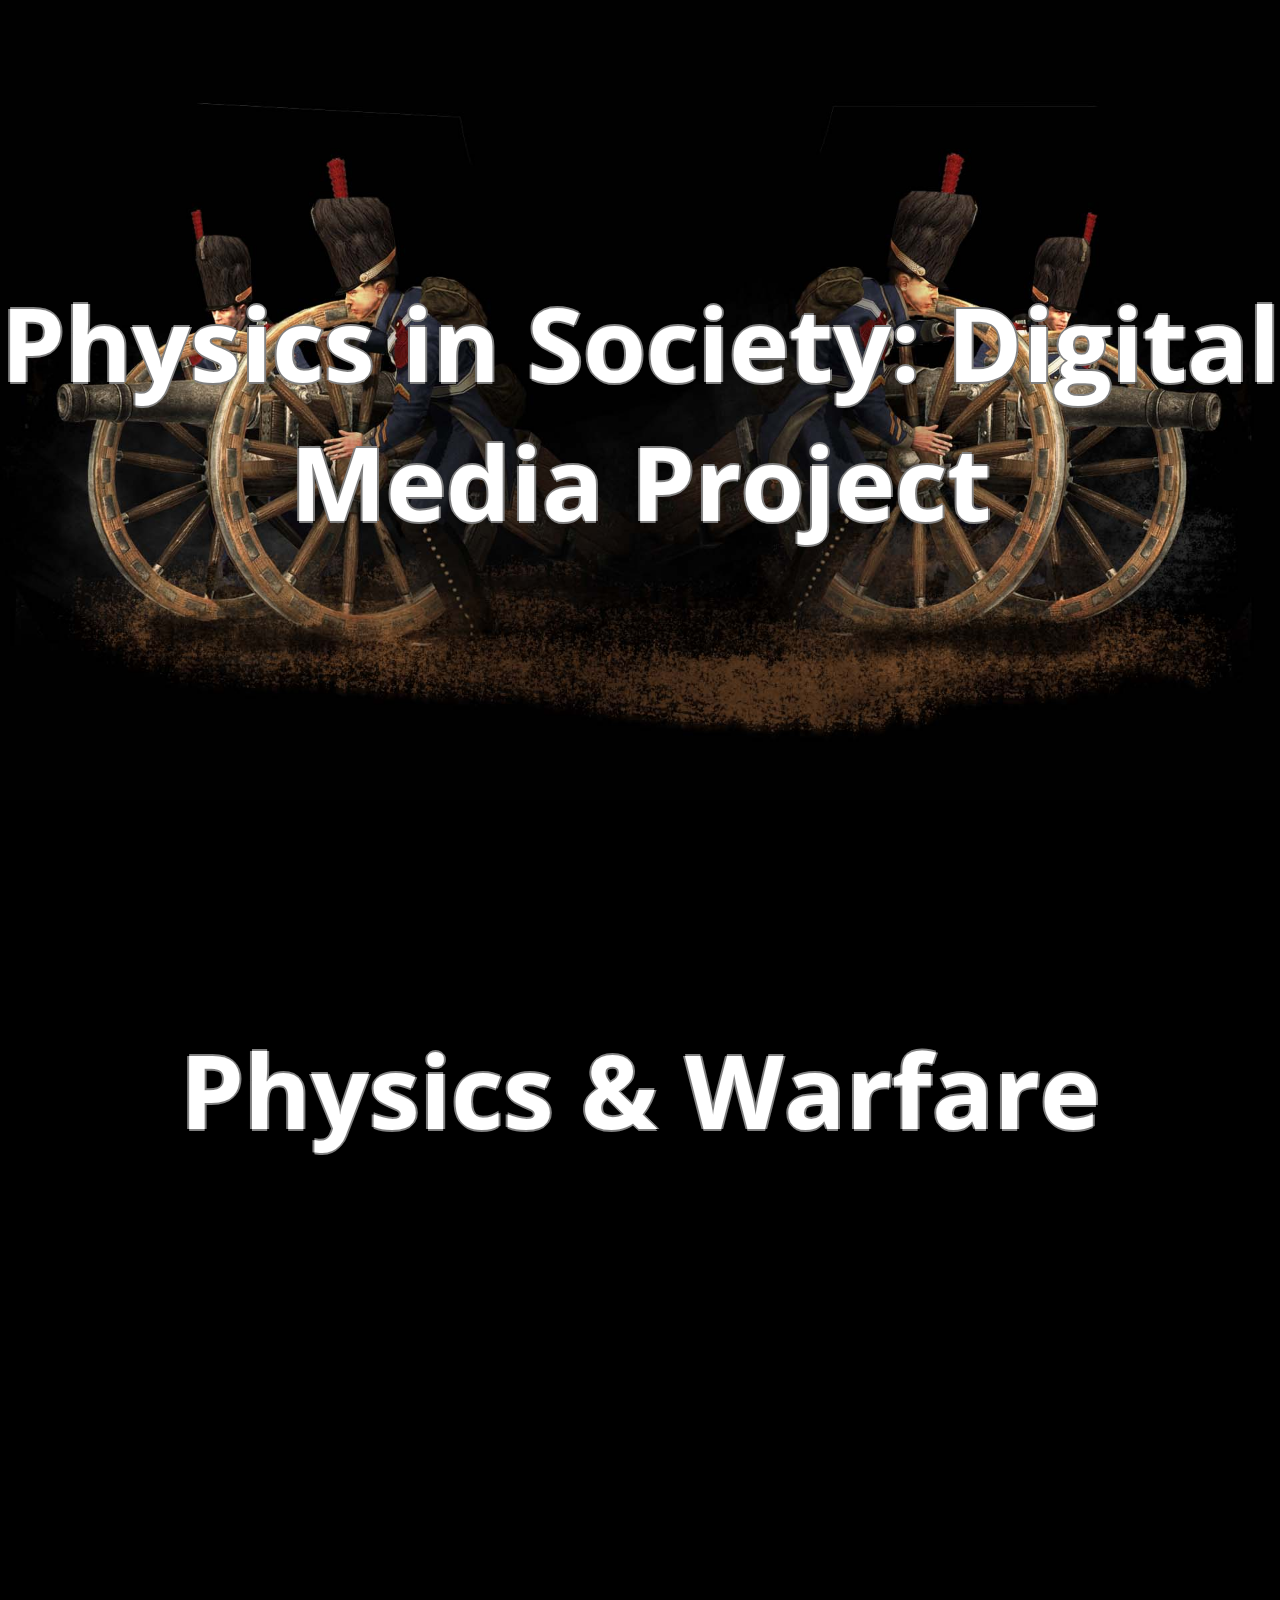
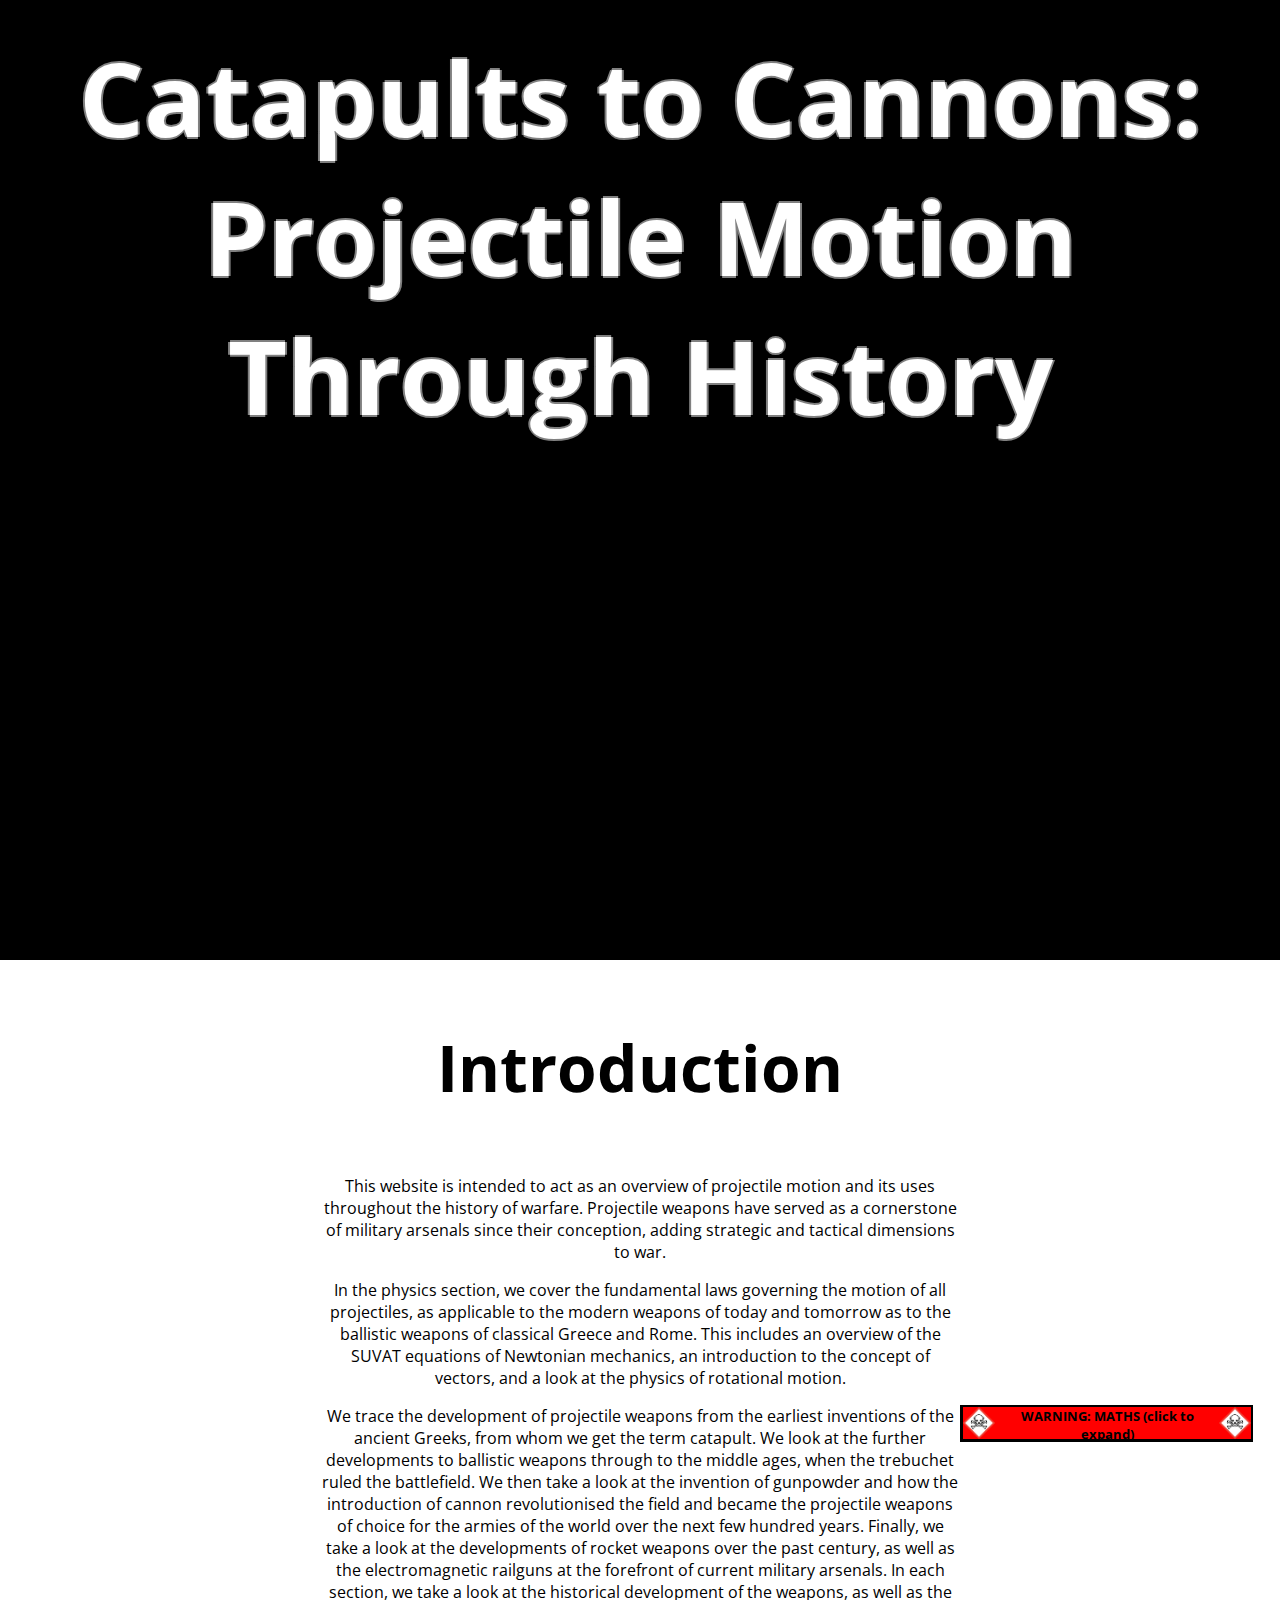
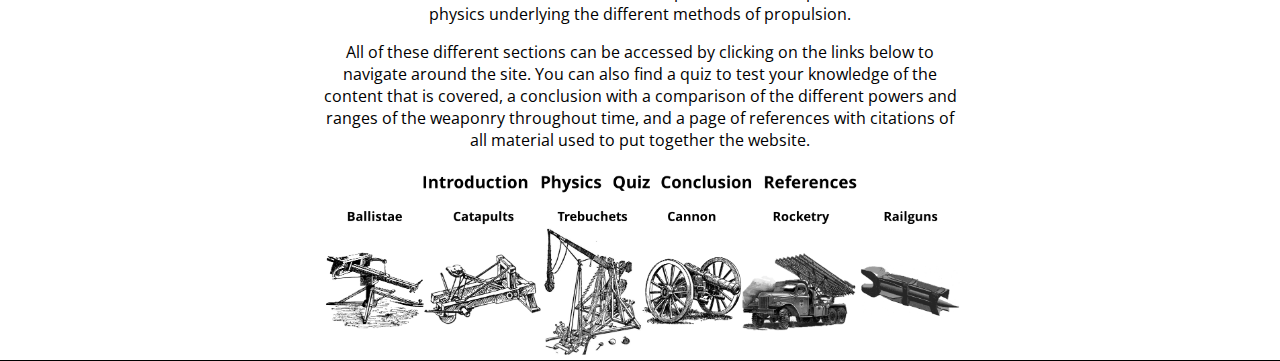
<file: index.html>
<!DOCTYPE html>

<html lang="en">

<head>

<meta charset="UTF-8">

<link rel="stylesheet" href="https://fonts.googleapis.com/css?family=Open+Sans:400,400i,700" />
<link rel="stylesheet" href="style/index.css" />
<link rel="stylesheet" href="style/textstyles.css" />
<link rel="stylesheet" href="style/pagelayout.css" />

<script src="scripts/index.js"></script>

<script>
</script>

<title>Projectile Motion Through History</title>

</head>

<body>

<div id='titles'>

<h1>Physics in Society: Digital Media Project</h1>

<h2>Physics & Warfare</h2>

<h2>Catapults to Cannons: Projectile Motion Through History</h2>

</div>

<div id='wrapper'>

<div id='bodyindex'>

<span id='introduction'></span>

<h3>Introduction</h3>

<p>
This website is intended to act as an overview of projectile motion and its
uses throughout the history of warfare. Projectile weapons have served as a 
cornerstone of military arsenals since their conception, adding strategic and 
tactical dimensions to war.
</p>

<p>
In the physics section, we cover the fundamental laws governing the motion 
of all projectiles, as applicable to the modern weapons of today and tomorrow 
as to the ballistic weapons of classical Greece and Rome. This includes an 
overview of the SUVAT equations of Newtonian mechanics, an introduction to the 
concept of vectors, and a look at the physics of rotational motion.
</p>

<div class='maths' id='maths1'>
<div id='titlebar' onclick=change1()>
<img id='leftskull' src="media/images/skull.png" alt="skull" height="100%"/>

<img id='rightskull' src="media/images/skull.png" alt="skull" height="100%"/>

<h6 id='boxtitle1'>
WARNING: MATHS (click to expand)
</h6>

</div>

<p>
Wherever you see these boxes, you'll find the more advanced maths in the 
project. The majority of the content is accessible without getting too 
technical, but these sections go further for those who aren't afraid to get 
their hands dirty.
</p>

</div>

<p>
We trace the development of projectile weapons from the earliest inventions of 
the ancient Greeks, from whom we get the term catapult. We look at the further 
developments to ballistic weapons through to the middle ages, when the 
trebuchet ruled the battlefield. We then take a look at the invention of 
gunpowder and how the introduction of cannon revolutionised the field and 
became the projectile weapons of choice for the armies of the world over the 
next few hundred years. Finally, we take a look at the developments of rocket 
weapons over the past century, as well as the electromagnetic railguns at the 
forefront of current military arsenals. In each section, we take a look at the 
historical development of the weapons, as well as the physics underlying the 
different methods of propulsion.
</p>

<p>
All of these different sections can be accessed by clicking on the links below 
to navigate around the site. You can also find a quiz to test your knowledge of 
the content that is covered, a conclusion with a comparison of the different 
powers and ranges of the weaponry throughout time, and a page of references with
 citations of all material used to put together the website.
</p>

<footer>

<img id='timeline' src="media/images/timeline/Timeline6.png" alt="Timeline"/>

<a href="index.html#introduction" title="Introduction" style="position: absolute; left: 15.95%; top: 3.57%; width: 16.74%; height: 8.73%; z-index: 2;"></a>
<a href="physics.html" title="Physics" style="position: absolute; left: 34.42%; top: 3.74%; width: 9.65%; height: 9.45%; z-index: 2;"></a>
<a href="quiz.html" title="Quiz" style="position: absolute; left: 45.7%; top: 4.1%; width: 6.03%; height: 9.63%; z-index: 2;"></a>
<a href="conclusion.html" title="Conclusion" style="position: absolute; left: 53.25%; top: 4.1%; width: 14.32%; height: 7.66%; z-index: 2;"></a>
<a href="references.html" title="References" style="position: absolute; left: 69.41%; top: 3.92%; width: 14.69%; height: 8.2%; z-index: 2;"></a>
<a href="ballistae.html" title="Ballistae" style="position: absolute; left: 0.94%; top: 22.46%; width: 15.22%; height: 77.54%; z-index: 2;"></a>
<a href="catapults.html" title="Catapults" style="position: absolute; left: 16.37%; top: 22.46%; width: 18.1%; height: 77.54%; z-index: 2;"></a>
<a href="trebuchets.html" title="Trebuchets" style="position: absolute; left: 34.94%; top: 22.64%; width: 15.27%; height: 77.36%; z-index: 2;"></a>
<a href="cannon.html" title="Cannon" style="position: absolute; left: 50.63%; top: 22.82%; width: 15.22%; height: 77.01%; z-index: 2;"></a>
<a href="rocketry.html" title="Rocketry" style="position: absolute; left: 66.05%; top: 22.99%; width: 17.94%; height: 76.83%; z-index: 2;"></a>
<a href="railguns.html" title="Railguns" style="position: absolute; left: 84.21%; top: 23.17%; width: 15.22%; height: 77.01%; z-index: 2;"></a>

</footer>

</div>

</div>

</body>

</html>
</file>
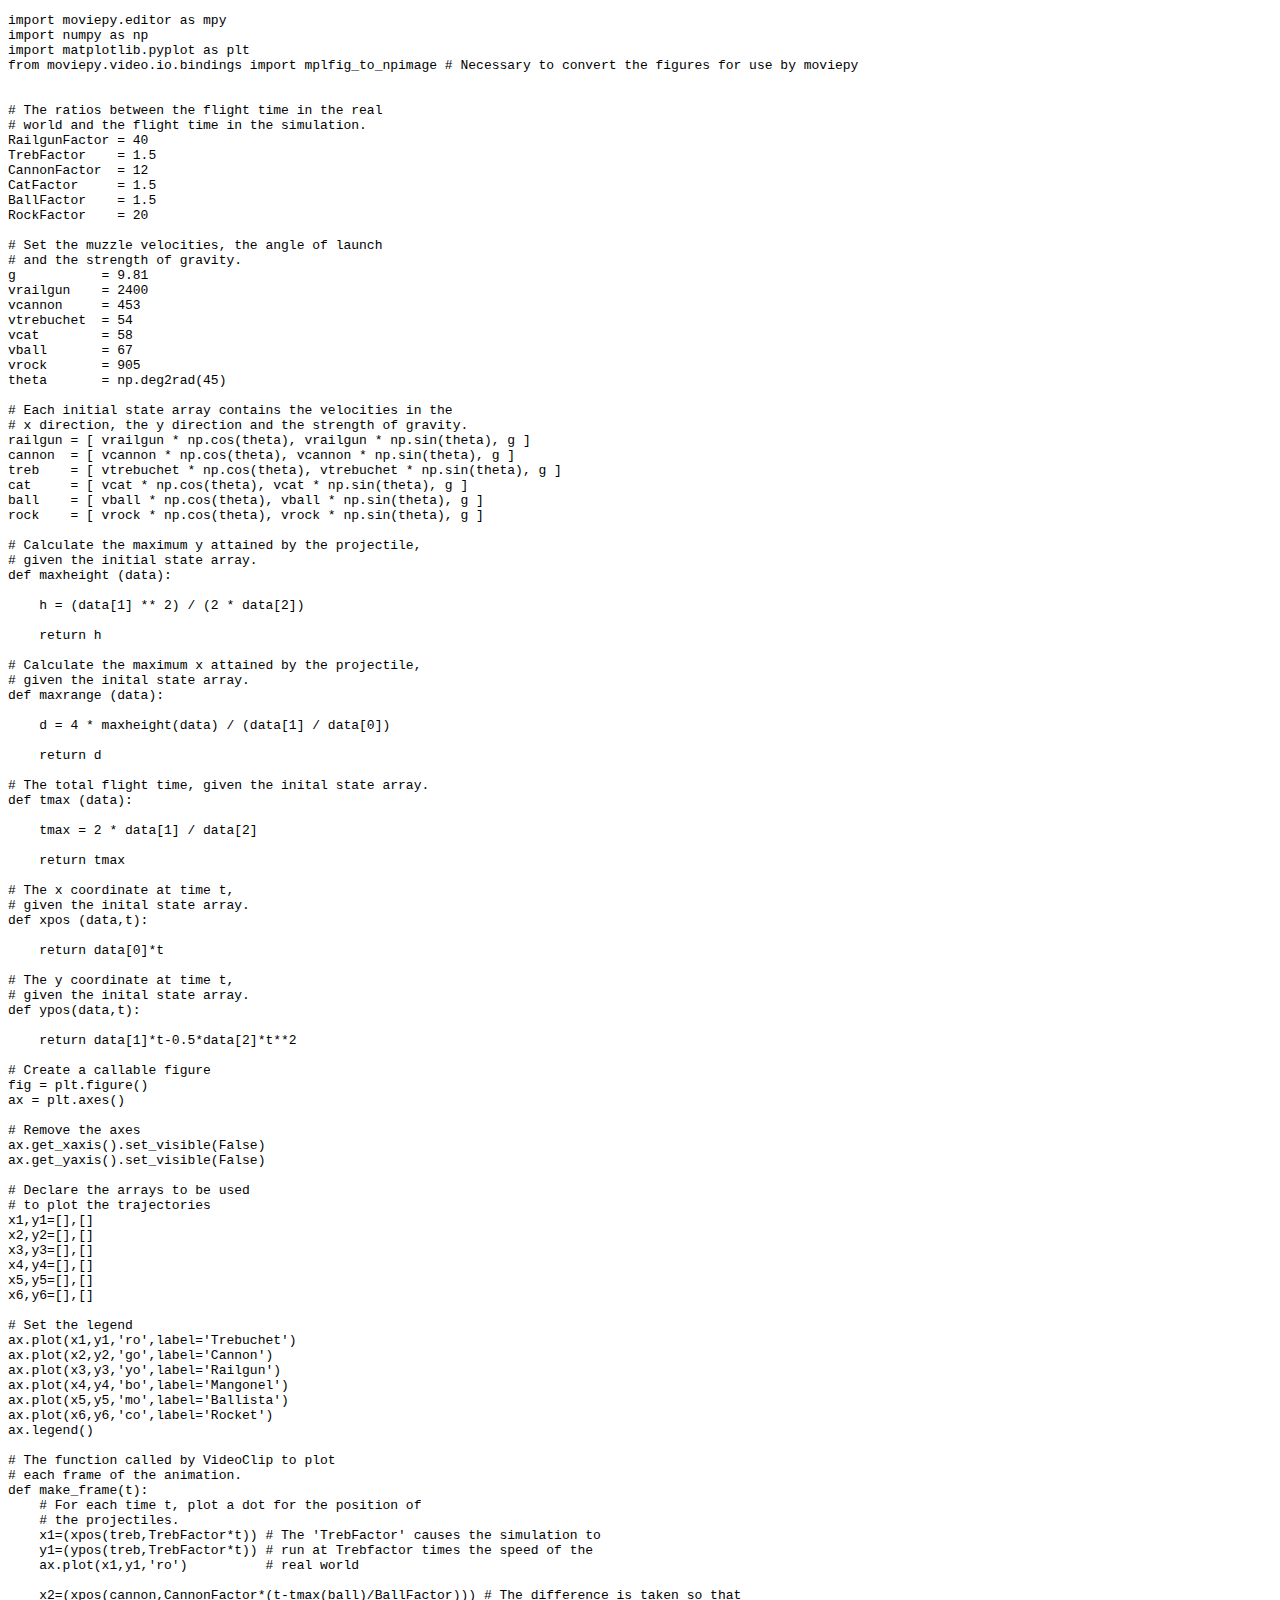
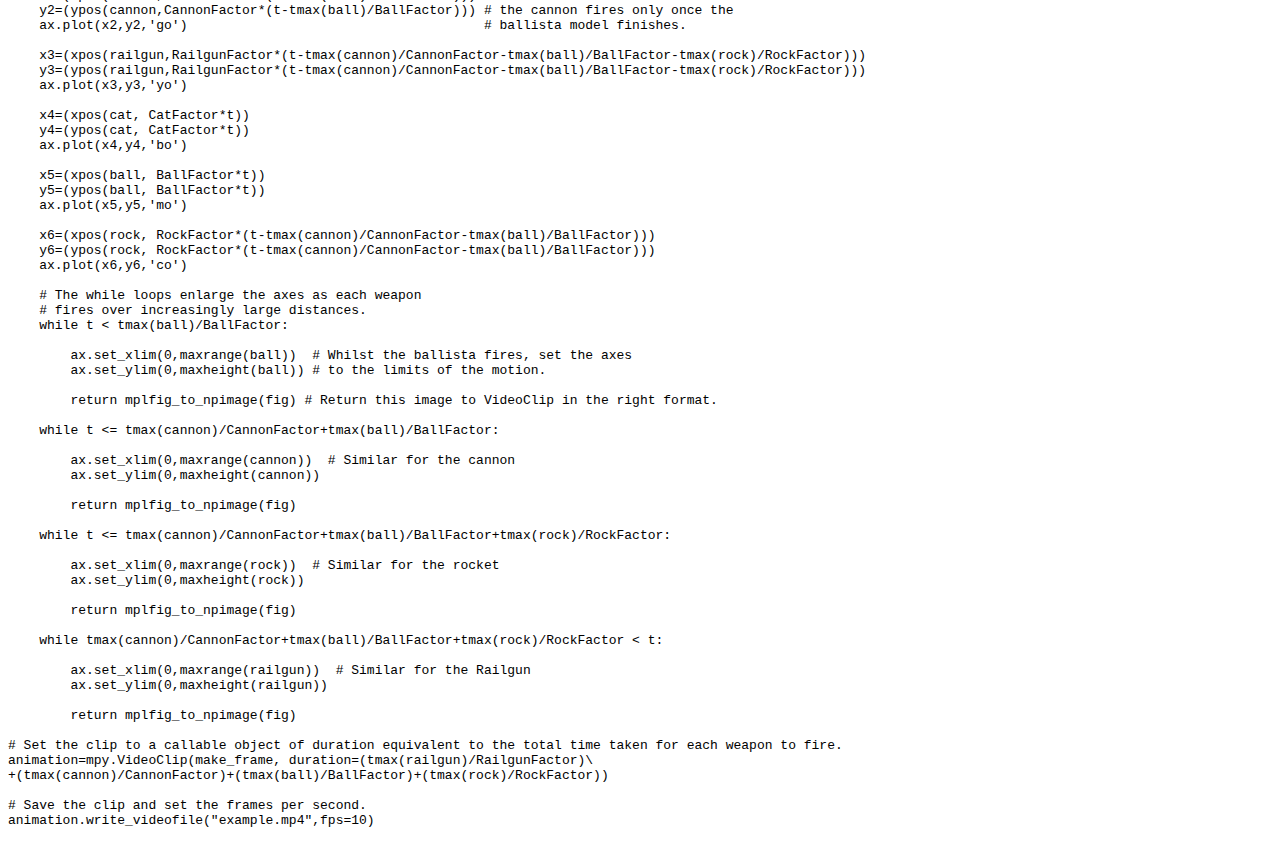
<file: animation.html>
<!DOCTYPE html>

<html lang="en">

<head>

<meta charset="UTF-8" />
<meta name="viewport" content="width=device-width, initial-scale=1.0" />

<link rel="stylesheet" href="https://fonts.googleapis.com/css?family=Open+Sans:400,400i,700" />

<title>Python Animation Code</title>

</head>

<body>

<pre>
import moviepy.editor as mpy
import numpy as np
import matplotlib.pyplot as plt
from moviepy.video.io.bindings import mplfig_to_npimage # Necessary to convert the figures for use by moviepy


# The ratios between the flight time in the real
# world and the flight time in the simulation.
RailgunFactor = 40
TrebFactor    = 1.5
CannonFactor  = 12
CatFactor     = 1.5
BallFactor    = 1.5
RockFactor    = 20

# Set the muzzle velocities, the angle of launch 
# and the strength of gravity.
g           = 9.81
vrailgun    = 2400
vcannon     = 453
vtrebuchet  = 54
vcat        = 58
vball       = 67
vrock       = 905
theta       = np.deg2rad(45)

# Each initial state array contains the velocities in the 
# x direction, the y direction and the strength of gravity.
railgun = [ vrailgun * np.cos(theta), vrailgun * np.sin(theta), g ]
cannon  = [ vcannon * np.cos(theta), vcannon * np.sin(theta), g ]
treb    = [ vtrebuchet * np.cos(theta), vtrebuchet * np.sin(theta), g ]
cat     = [ vcat * np.cos(theta), vcat * np.sin(theta), g ]
ball    = [ vball * np.cos(theta), vball * np.sin(theta), g ]
rock    = [ vrock * np.cos(theta), vrock * np.sin(theta), g ]

# Calculate the maximum y attained by the projectile, 
# given the initial state array.
def maxheight (data):
    
    h = (data[1] ** 2) / (2 * data[2])
    
    return h

# Calculate the maximum x attained by the projectile,
# given the inital state array.
def maxrange (data):
    
    d = 4 * maxheight(data) / (data[1] / data[0])
    
    return d

# The total flight time, given the inital state array.
def tmax (data):
    
    tmax = 2 * data[1] / data[2]
    
    return tmax

# The x coordinate at time t, 
# given the inital state array.
def xpos (data,t):
    
    return data[0]*t
    
# The y coordinate at time t, 
# given the inital state array.
def ypos(data,t):
    
    return data[1]*t-0.5*data[2]*t**2

# Create a callable figure
fig = plt.figure()
ax = plt.axes()

# Remove the axes
ax.get_xaxis().set_visible(False)
ax.get_yaxis().set_visible(False)

# Declare the arrays to be used 
# to plot the trajectories
x1,y1=[],[]
x2,y2=[],[]
x3,y3=[],[]
x4,y4=[],[]
x5,y5=[],[]
x6,y6=[],[]

# Set the legend
ax.plot(x1,y1,'ro',label='Trebuchet')
ax.plot(x2,y2,'go',label='Cannon')
ax.plot(x3,y3,'yo',label='Railgun')
ax.plot(x4,y4,'bo',label='Mangonel')
ax.plot(x5,y5,'mo',label='Ballista')
ax.plot(x6,y6,'co',label='Rocket')
ax.legend()

# The function called by VideoClip to plot 
# each frame of the animation.
def make_frame(t):
    # For each time t, plot a dot for the position of
    # the projectiles.
    x1=(xpos(treb,TrebFactor*t)) # The 'TrebFactor' causes the simulation to
    y1=(ypos(treb,TrebFactor*t)) # run at Trebfactor times the speed of the 
    ax.plot(x1,y1,'ro')          # real world
    
    x2=(xpos(cannon,CannonFactor*(t-tmax(ball)/BallFactor))) # The difference is taken so that
    y2=(ypos(cannon,CannonFactor*(t-tmax(ball)/BallFactor))) # the cannon fires only once the
    ax.plot(x2,y2,'go')                                      # ballista model finishes.
    
    x3=(xpos(railgun,RailgunFactor*(t-tmax(cannon)/CannonFactor-tmax(ball)/BallFactor-tmax(rock)/RockFactor)))
    y3=(ypos(railgun,RailgunFactor*(t-tmax(cannon)/CannonFactor-tmax(ball)/BallFactor-tmax(rock)/RockFactor)))
    ax.plot(x3,y3,'yo')
    
    x4=(xpos(cat, CatFactor*t))
    y4=(ypos(cat, CatFactor*t))
    ax.plot(x4,y4,'bo')
    
    x5=(xpos(ball, BallFactor*t))
    y5=(ypos(ball, BallFactor*t))
    ax.plot(x5,y5,'mo')
    
    x6=(xpos(rock, RockFactor*(t-tmax(cannon)/CannonFactor-tmax(ball)/BallFactor)))
    y6=(ypos(rock, RockFactor*(t-tmax(cannon)/CannonFactor-tmax(ball)/BallFactor)))
    ax.plot(x6,y6,'co')
    
    # The while loops enlarge the axes as each weapon 
    # fires over increasingly large distances.
    while t < tmax(ball)/BallFactor:
        
        ax.set_xlim(0,maxrange(ball))  # Whilst the ballista fires, set the axes
        ax.set_ylim(0,maxheight(ball)) # to the limits of the motion.
        
        return mplfig_to_npimage(fig) # Return this image to VideoClip in the right format.
   
    while t <= tmax(cannon)/CannonFactor+tmax(ball)/BallFactor:
        
        ax.set_xlim(0,maxrange(cannon))  # Similar for the cannon
        ax.set_ylim(0,maxheight(cannon))
        
        return mplfig_to_npimage(fig)
    
    while t <= tmax(cannon)/CannonFactor+tmax(ball)/BallFactor+tmax(rock)/RockFactor:
        
        ax.set_xlim(0,maxrange(rock))  # Similar for the rocket
        ax.set_ylim(0,maxheight(rock))
        
        return mplfig_to_npimage(fig)
    
    while tmax(cannon)/CannonFactor+tmax(ball)/BallFactor+tmax(rock)/RockFactor < t:
        
        ax.set_xlim(0,maxrange(railgun))  # Similar for the Railgun
        ax.set_ylim(0,maxheight(railgun))
        
        return mplfig_to_npimage(fig)

# Set the clip to a callable object of duration equivalent to the total time taken for each weapon to fire.          
animation=mpy.VideoClip(make_frame, duration=(tmax(railgun)/RailgunFactor)\
+(tmax(cannon)/CannonFactor)+(tmax(ball)/BallFactor)+(tmax(rock)/RockFactor))

# Save the clip and set the frames per second.
animation.write_videofile("example.mp4",fps=10)
</pre>

</body>

</html>
</file>
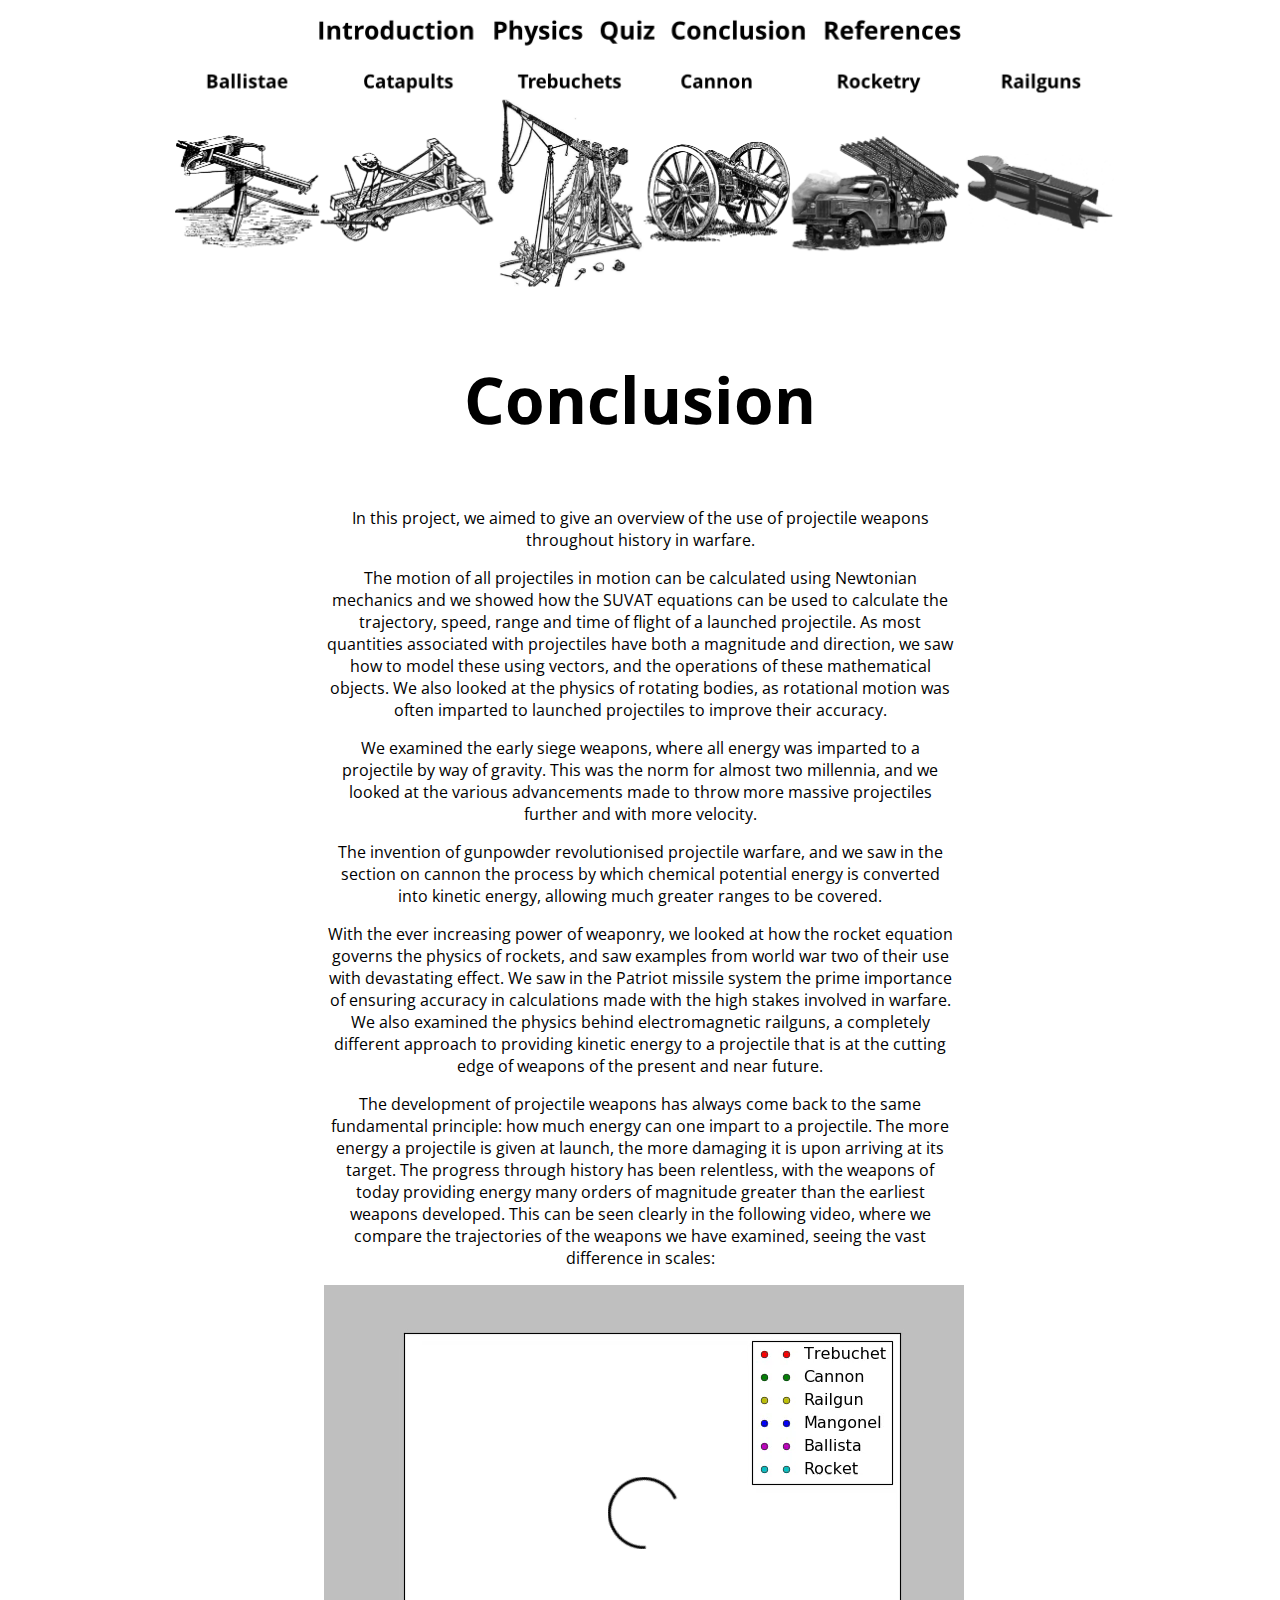
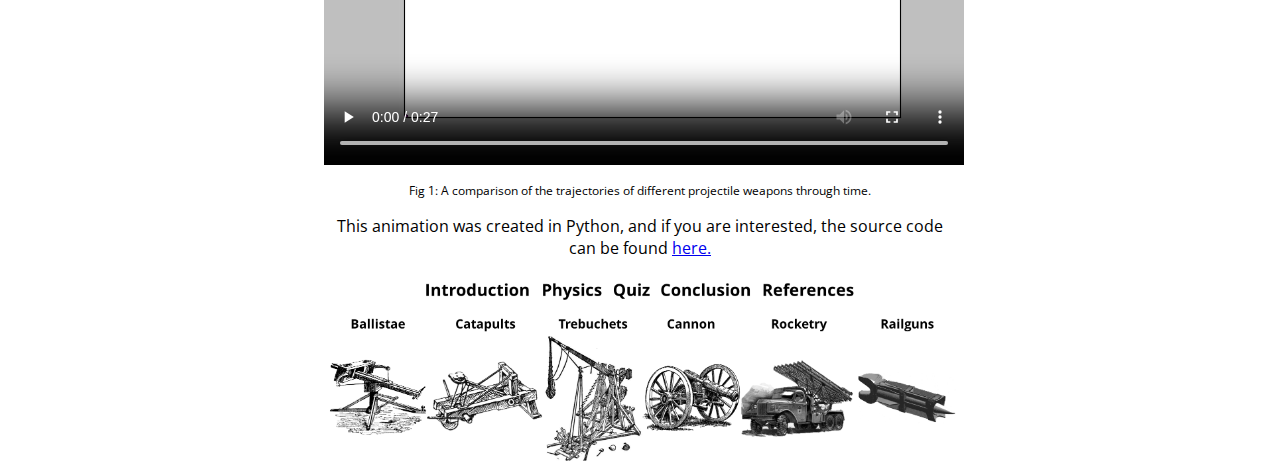
<file: conclusion.html>
<!DOCTYPE html>

<html lang="en">

<head>

<meta charset="UTF-8" />
<meta name="viewport" content="width=device-width, initial-scale=1.0" />

<link rel="stylesheet" href="https://fonts.googleapis.com/css?family=Open+Sans:400,400i,700" />
<link rel="stylesheet" href="style/pagelayout.css" />
<link rel="stylesheet" href="style/textstyles.css" />

<title>Conclusion</title>

</head>

<body>

<header>
<img id='timeline' src="media/images/timeline/Timeline6.png" alt="Timeline"/>

<a href="index.html#bodyindex" title="Introduction" style="position: absolute; left: 15.95%; top: 3.57%; width: 16.74%; height: 8.73%; z-index: 2;"></a>
<a href="physics.html" title="Physics" style="position: absolute; left: 34.42%; top: 3.74%; width: 9.65%; height: 9.45%; z-index: 2;"></a>
<a href="quiz.html" title="Quiz" style="position: absolute; left: 45.7%; top: 4.1%; width: 6.03%; height: 9.63%; z-index: 2;"></a>
<a href="conclusion.html" title="Conclusion" style="position: absolute; left: 53.25%; top: 4.1%; width: 14.32%; height: 7.66%; z-index: 2;"></a>
<a href="references.html" title="References" style="position: absolute; left: 69.41%; top: 3.92%; width: 14.69%; height: 8.2%; z-index: 2;"></a>
<a href="ballistae.html" title="Ballistae" style="position: absolute; left: 0.94%; top: 22.46%; width: 15.22%; height: 77.54%; z-index: 2;"></a>
<a href="catapults.html" title="Catapults" style="position: absolute; left: 16.37%; top: 22.46%; width: 18.1%; height: 77.54%; z-index: 2;"></a>
<a href="trebuchets.html" title="Trebuchets" style="position: absolute; left: 34.94%; top: 22.64%; width: 15.27%; height: 77.36%; z-index: 2;"></a>
<a href="cannon.html" title="Cannon" style="position: absolute; left: 50.63%; top: 22.82%; width: 15.22%; height: 77.01%; z-index: 2;"></a>
<a href="rocketry.html" title="Rocketry" style="position: absolute; left: 66.05%; top: 22.99%; width: 17.94%; height: 76.83%; z-index: 2;"></a>
<a href="railguns.html" title="Railguns" style="position: absolute; left: 84.21%; top: 23.17%; width: 15.22%; height: 77.01%; z-index: 2;"></a>
</header>

<div id='body'>

<h3>Conclusion</h3>

<p>
In this project, we aimed to give an overview of the use of projectile weapons 
throughout history in warfare.
</p>

<p>
The motion of all projectiles in motion can be calculated using Newtonian 
mechanics and we showed how the SUVAT equations can be used to calculate the 
trajectory, speed, range and time of flight of a launched projectile. As most 
quantities associated with projectiles have both a magnitude and direction, we 
saw how to model these using vectors, and the operations of these mathematical 
objects. We also looked at the physics of rotating bodies, as rotational motion 
was often imparted to launched projectiles to improve their accuracy.
</p>

<p>
We examined the early siege weapons, where all energy was imparted to a 
projectile by way of gravity. This was the norm for almost two millennia, and 
we looked at the various advancements made to throw more massive projectiles 
further and with more velocity.
</p>

<p>
The invention of gunpowder revolutionised projectile warfare, and we saw in the 
section on cannon the process by which chemical potential energy is converted 
into kinetic energy, allowing much greater ranges to be covered.
</p>

<p>
With the ever increasing power of weaponry, we looked at how the rocket equation
governs the physics of rockets, and saw examples from world war two of their 
use with devastating effect. We saw in the Patriot missile system the prime 
importance of ensuring accuracy in calculations made with the high stakes 
involved in warfare. We also examined the physics behind electromagnetic 
railguns, a completely different approach to providing kinetic energy to a 
projectile that is at the cutting edge of weapons of the present and near 
future.
</p>

<p>
The development of projectile weapons has always come back to the same 
fundamental principle: how much energy can one impart to a projectile. The more 
energy a projectile is given at launch, the more damaging it is upon arriving 
at its target. The progress through history has been relentless, with the 
weapons of today providing energy many orders of magnitude greater than the 
earliest weapons developed. This can be seen clearly in the following video, 
where we compare the trajectories of the weapons we have examined, seeing the 
vast difference in scales: 
</p>

<video width="640" height="480" controls>

<source src="media/videos/testingfinal.mp4"/>

Your browser does not support HTML video.

</video>

<p class='figdescription'>
Fig 1: A comparison of the trajectories of different projectile weapons through 
time.
</p>

<p>
This animation was created in Python, and if you are interested, the source 
code can be found <a href="animation.html">here.</a>
</p>

<footer>

<img id='timeline' src="media/images/timeline/Timeline6.png" alt="Timeline"/>

<a href="index.html#bodyindex" title="Introduction" style="position: absolute; left: 15.95%; top: 3.57%; width: 16.74%; height: 8.73%; z-index: 2;"></a>
<a href="physics.html" title="Physics" style="position: absolute; left: 34.42%; top: 3.74%; width: 9.65%; height: 9.45%; z-index: 2;"></a>
<a href="quiz.html" title="Quiz" style="position: absolute; left: 45.7%; top: 4.1%; width: 6.03%; height: 9.63%; z-index: 2;"></a>
<a href="conclusion.html" title="Conclusion" style="position: absolute; left: 53.25%; top: 4.1%; width: 14.32%; height: 7.66%; z-index: 2;"></a>
<a href="references.html" title="References" style="position: absolute; left: 69.41%; top: 3.92%; width: 14.69%; height: 8.2%; z-index: 2;"></a>
<a href="ballistae.html" title="Ballistae" style="position: absolute; left: 0.94%; top: 22.46%; width: 15.22%; height: 77.54%; z-index: 2;"></a>
<a href="catapults.html" title="Catapults" style="position: absolute; left: 16.37%; top: 22.46%; width: 18.1%; height: 77.54%; z-index: 2;"></a>
<a href="trebuchets.html" title="Trebuchets" style="position: absolute; left: 34.94%; top: 22.64%; width: 15.27%; height: 77.36%; z-index: 2;"></a>
<a href="cannon.html" title="Cannon" style="position: absolute; left: 50.63%; top: 22.82%; width: 15.22%; height: 77.01%; z-index: 2;"></a>
<a href="rocketry.html" title="Rocketry" style="position: absolute; left: 66.05%; top: 22.99%; width: 17.94%; height: 76.83%; z-index: 2;"></a>
<a href="railguns.html" title="Railguns" style="position: absolute; left: 84.21%; top: 23.17%; width: 15.22%; height: 77.01%; z-index: 2;"></a>

</footer>

</div>

</body>

</html>
</file>
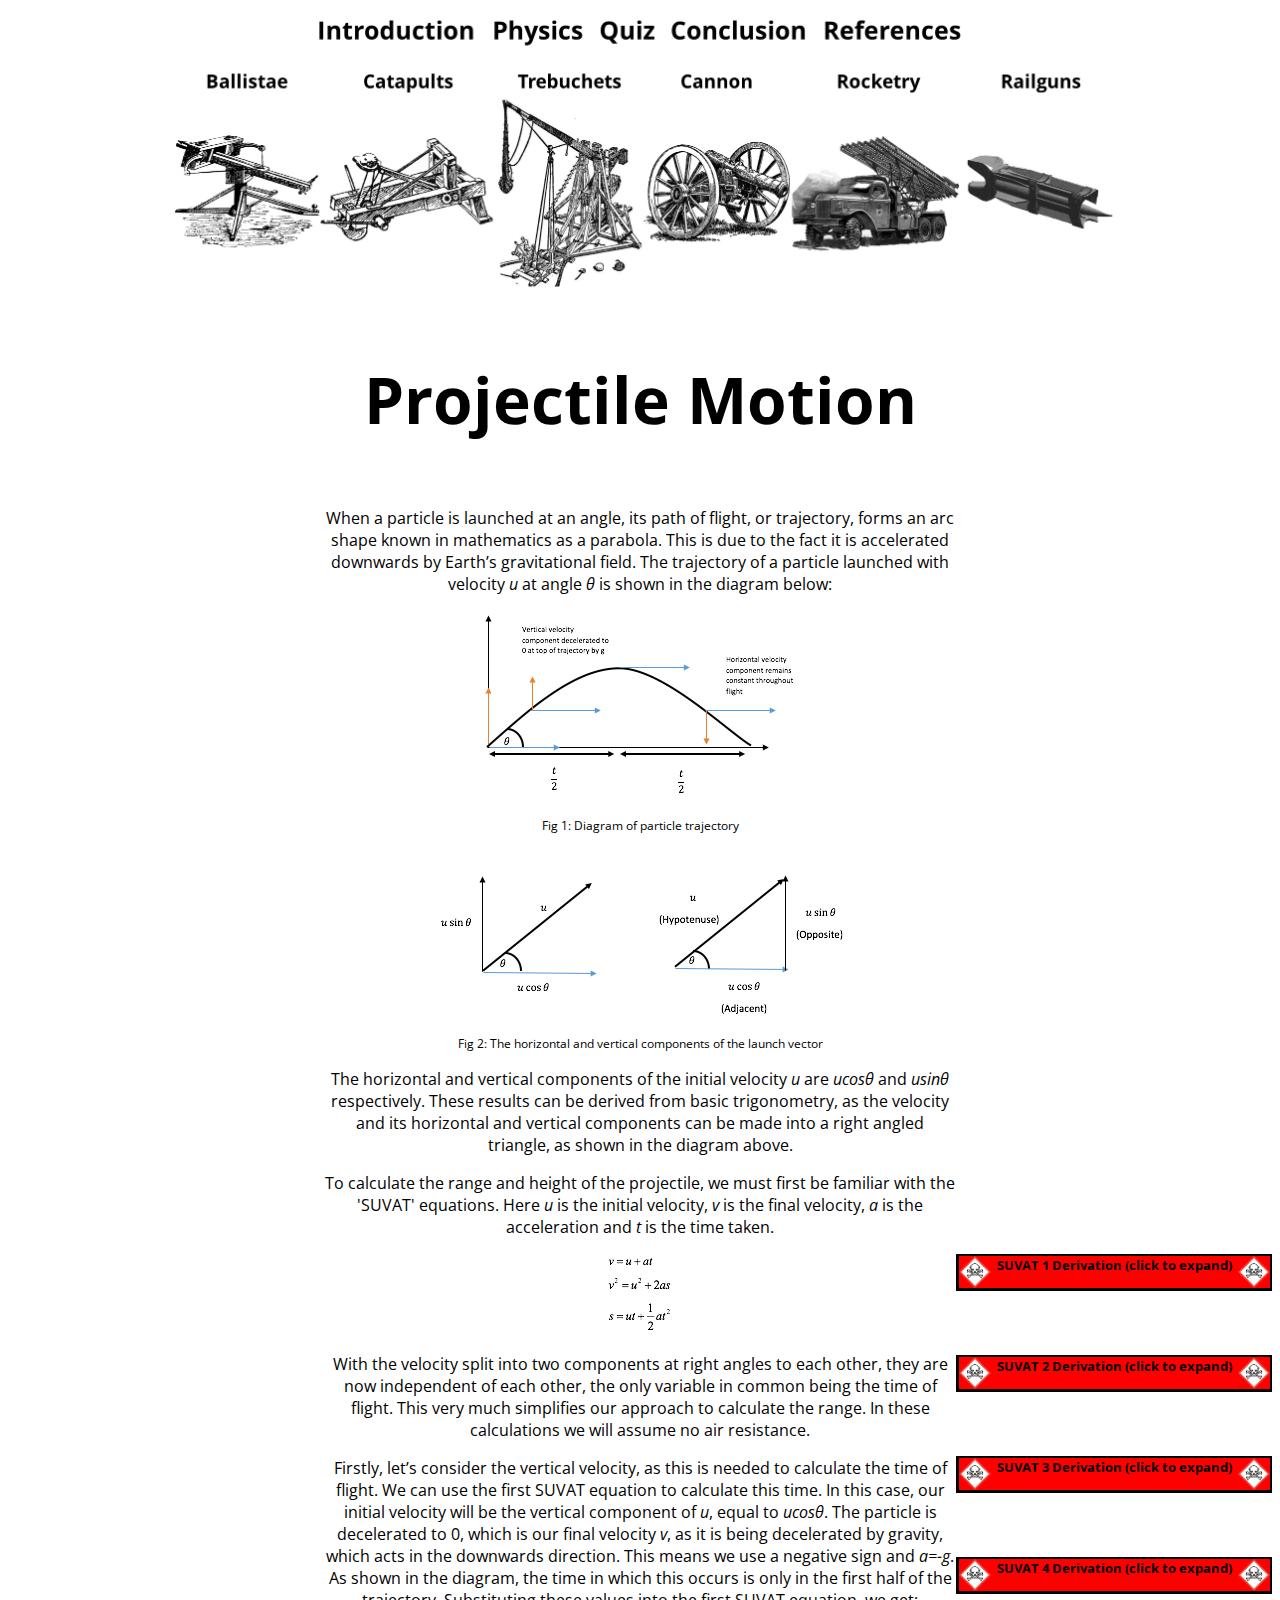
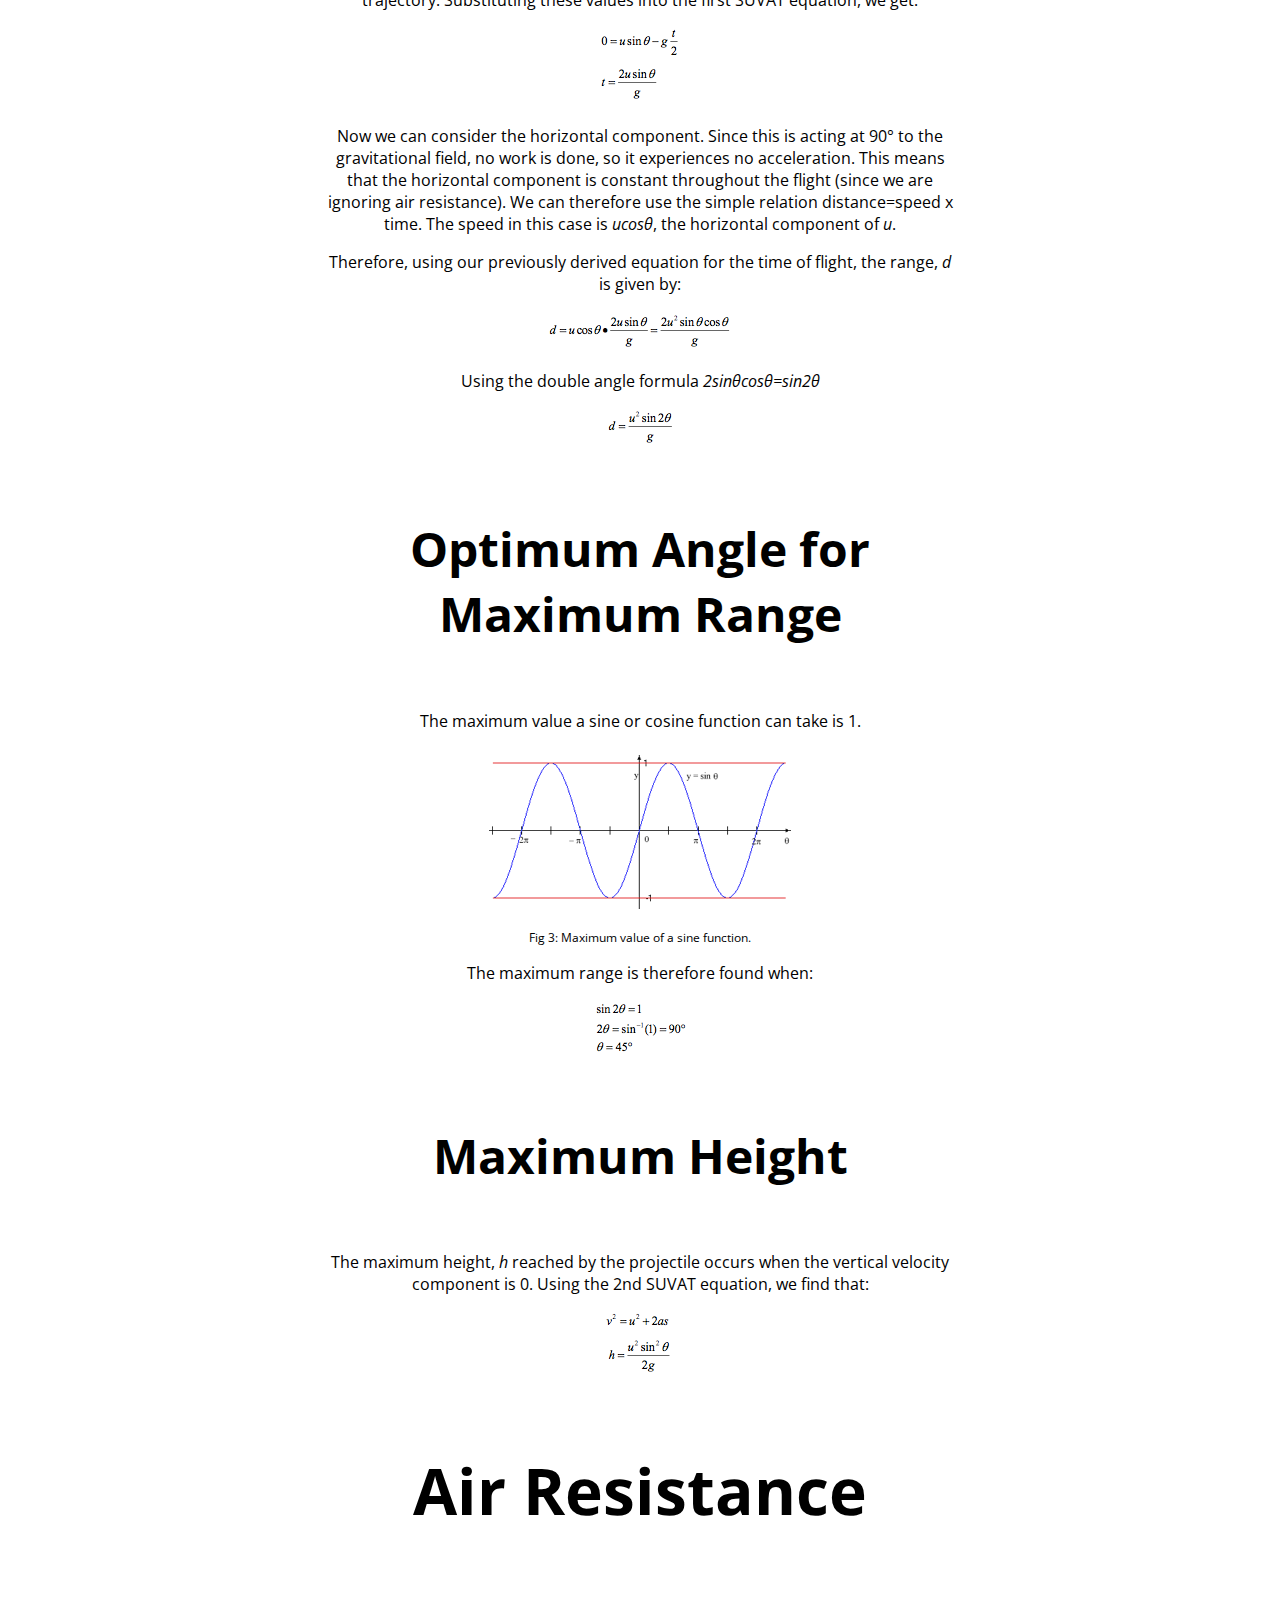
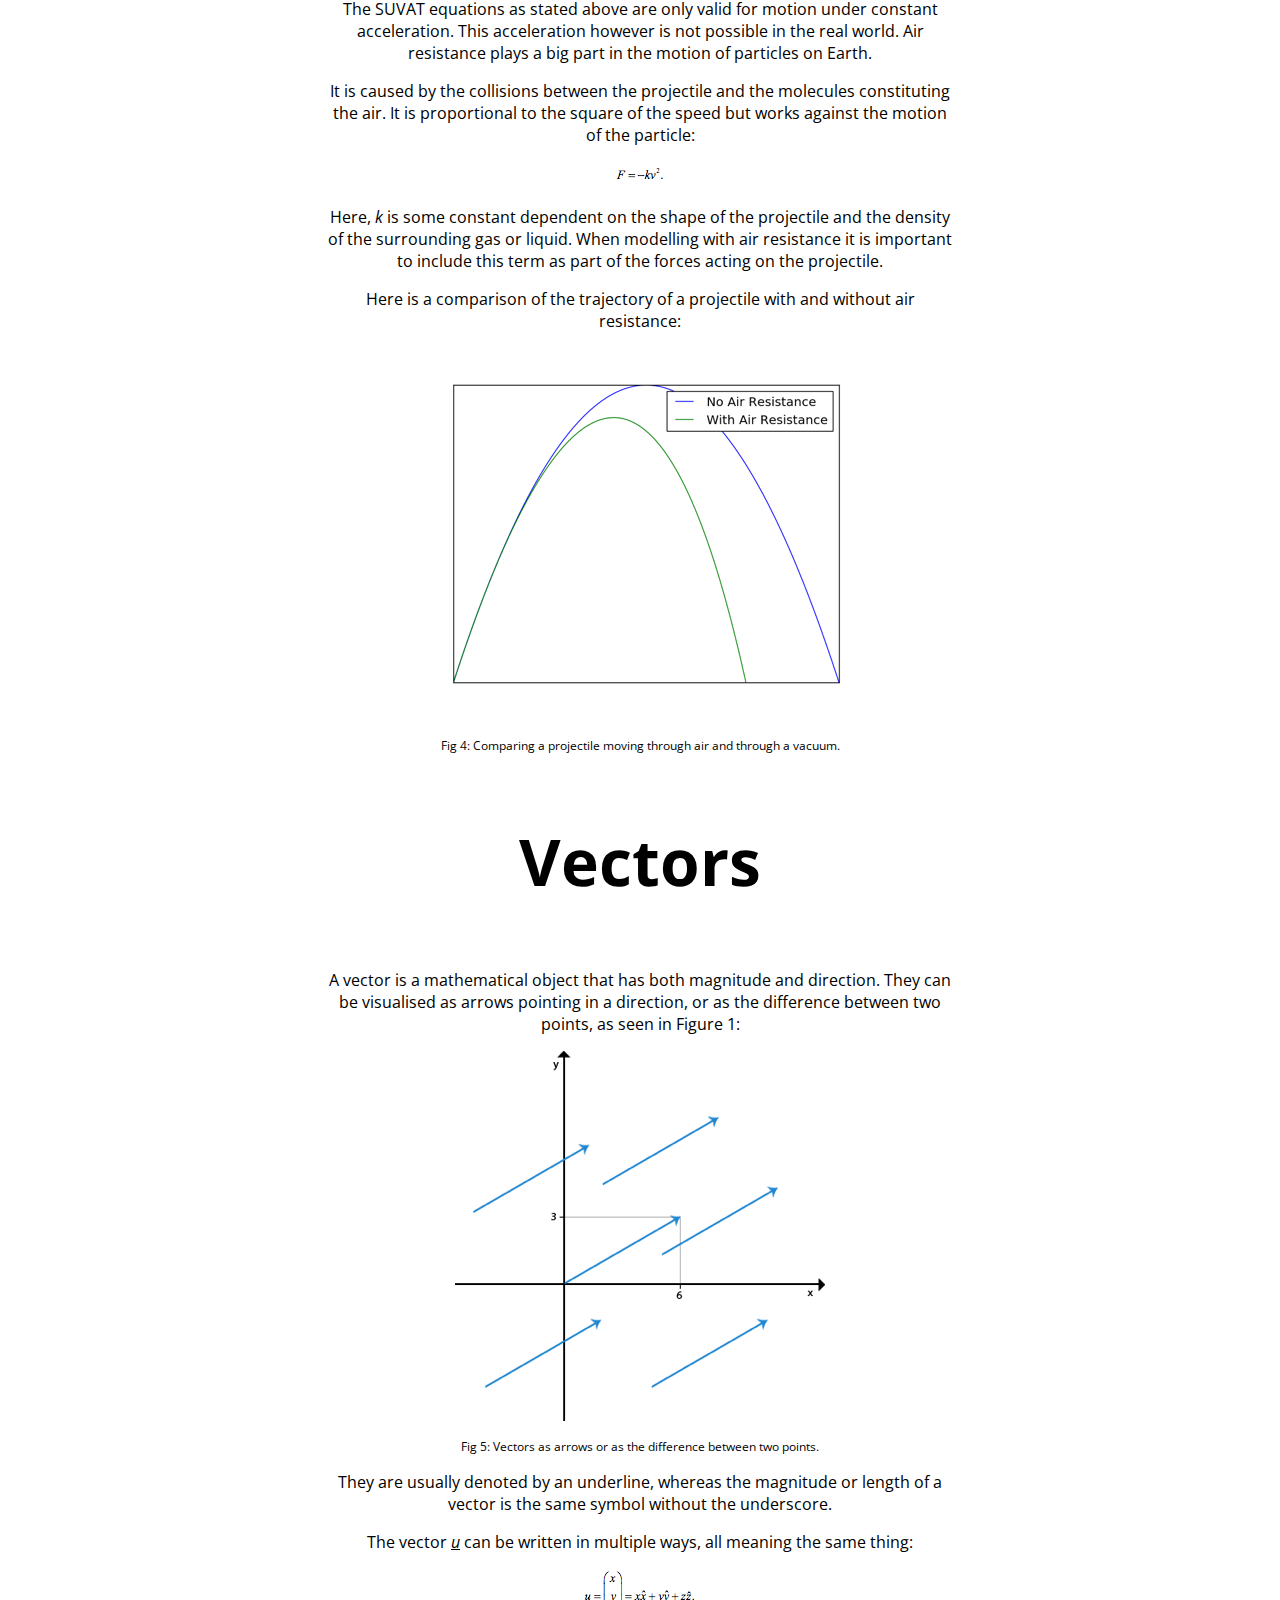
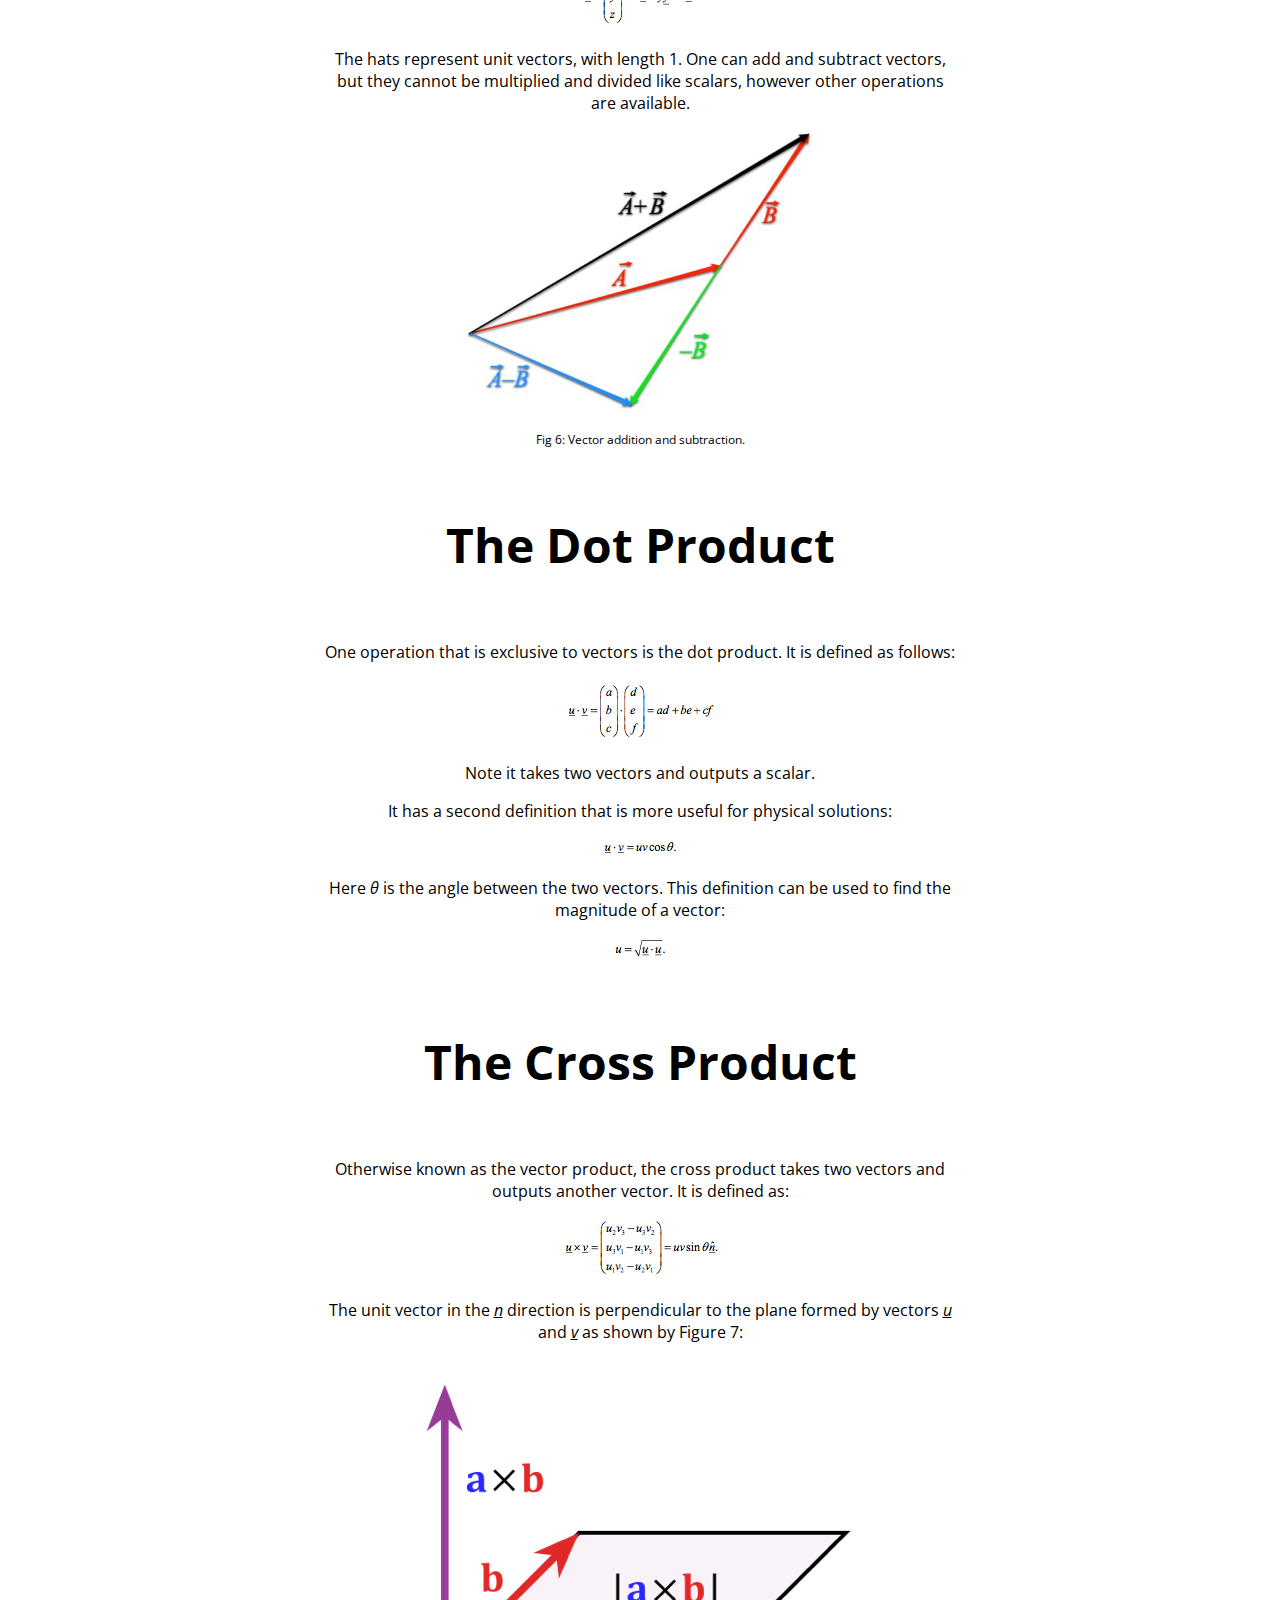
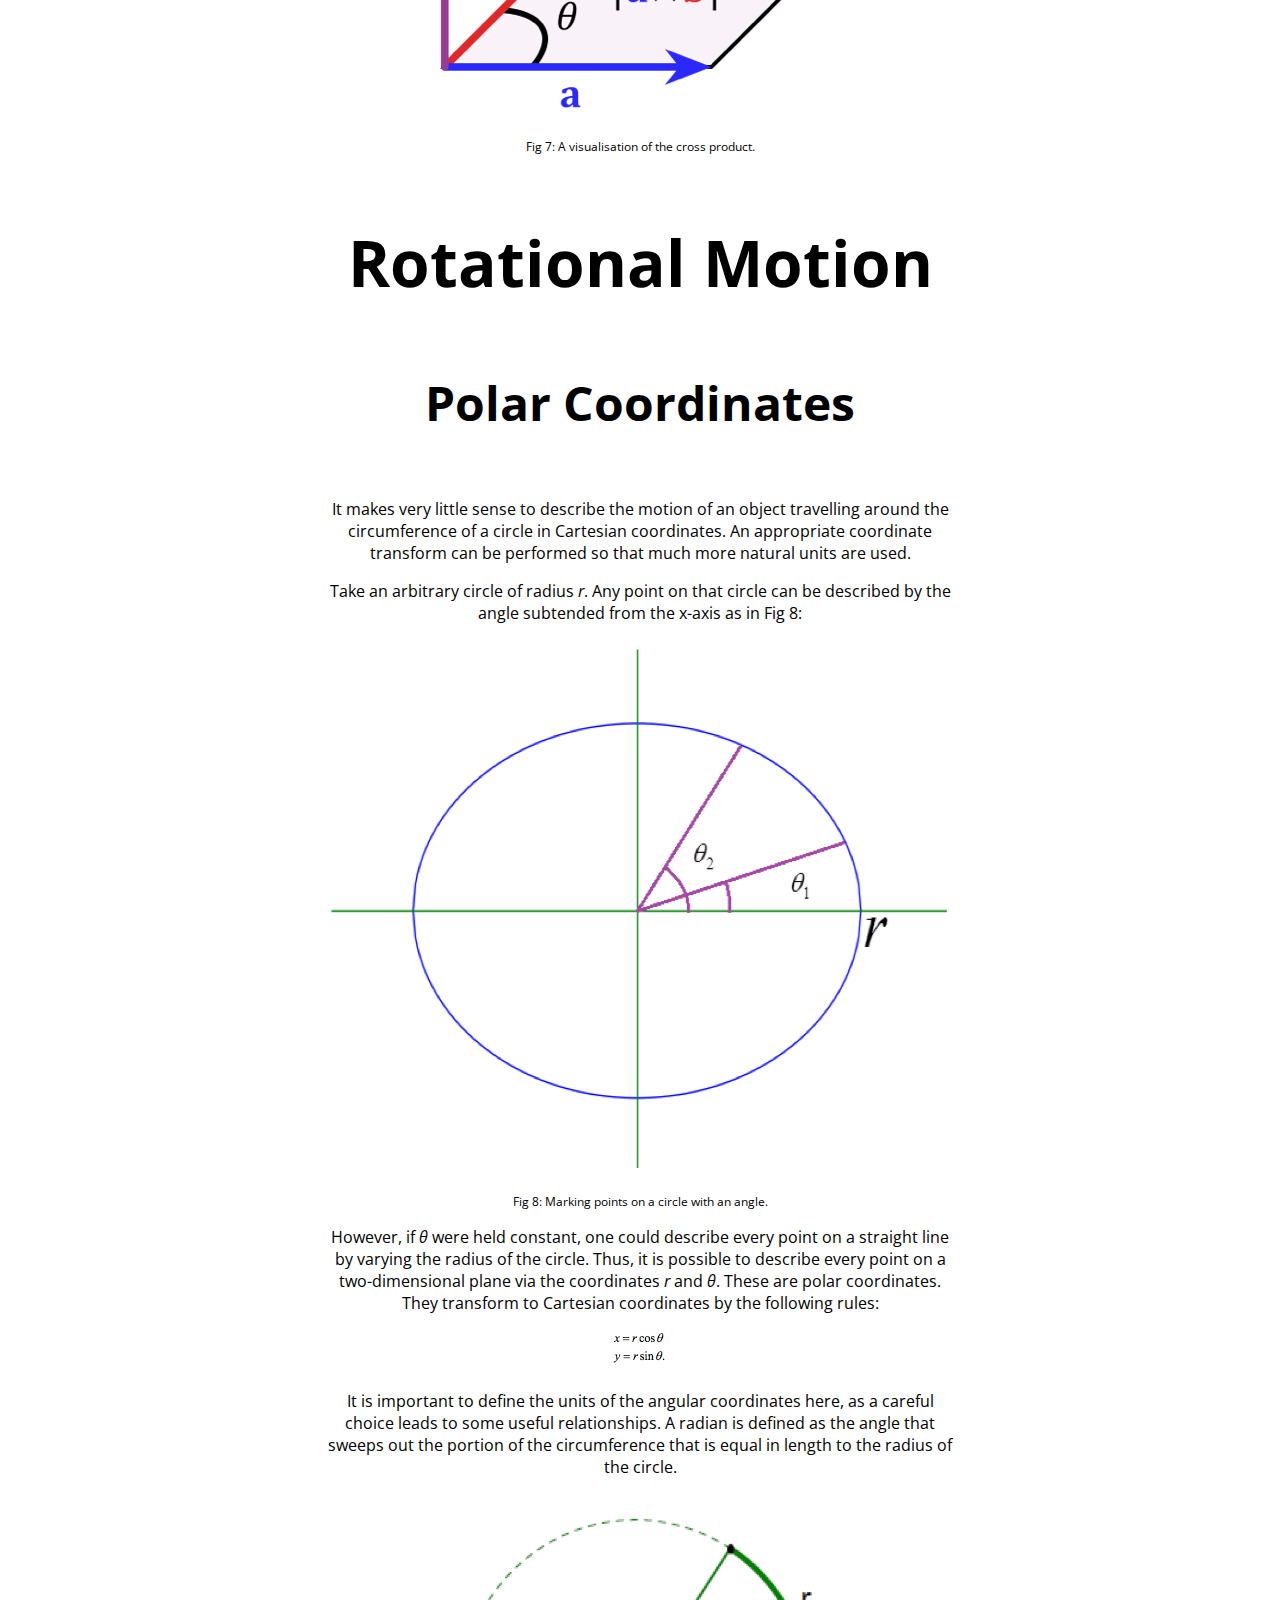
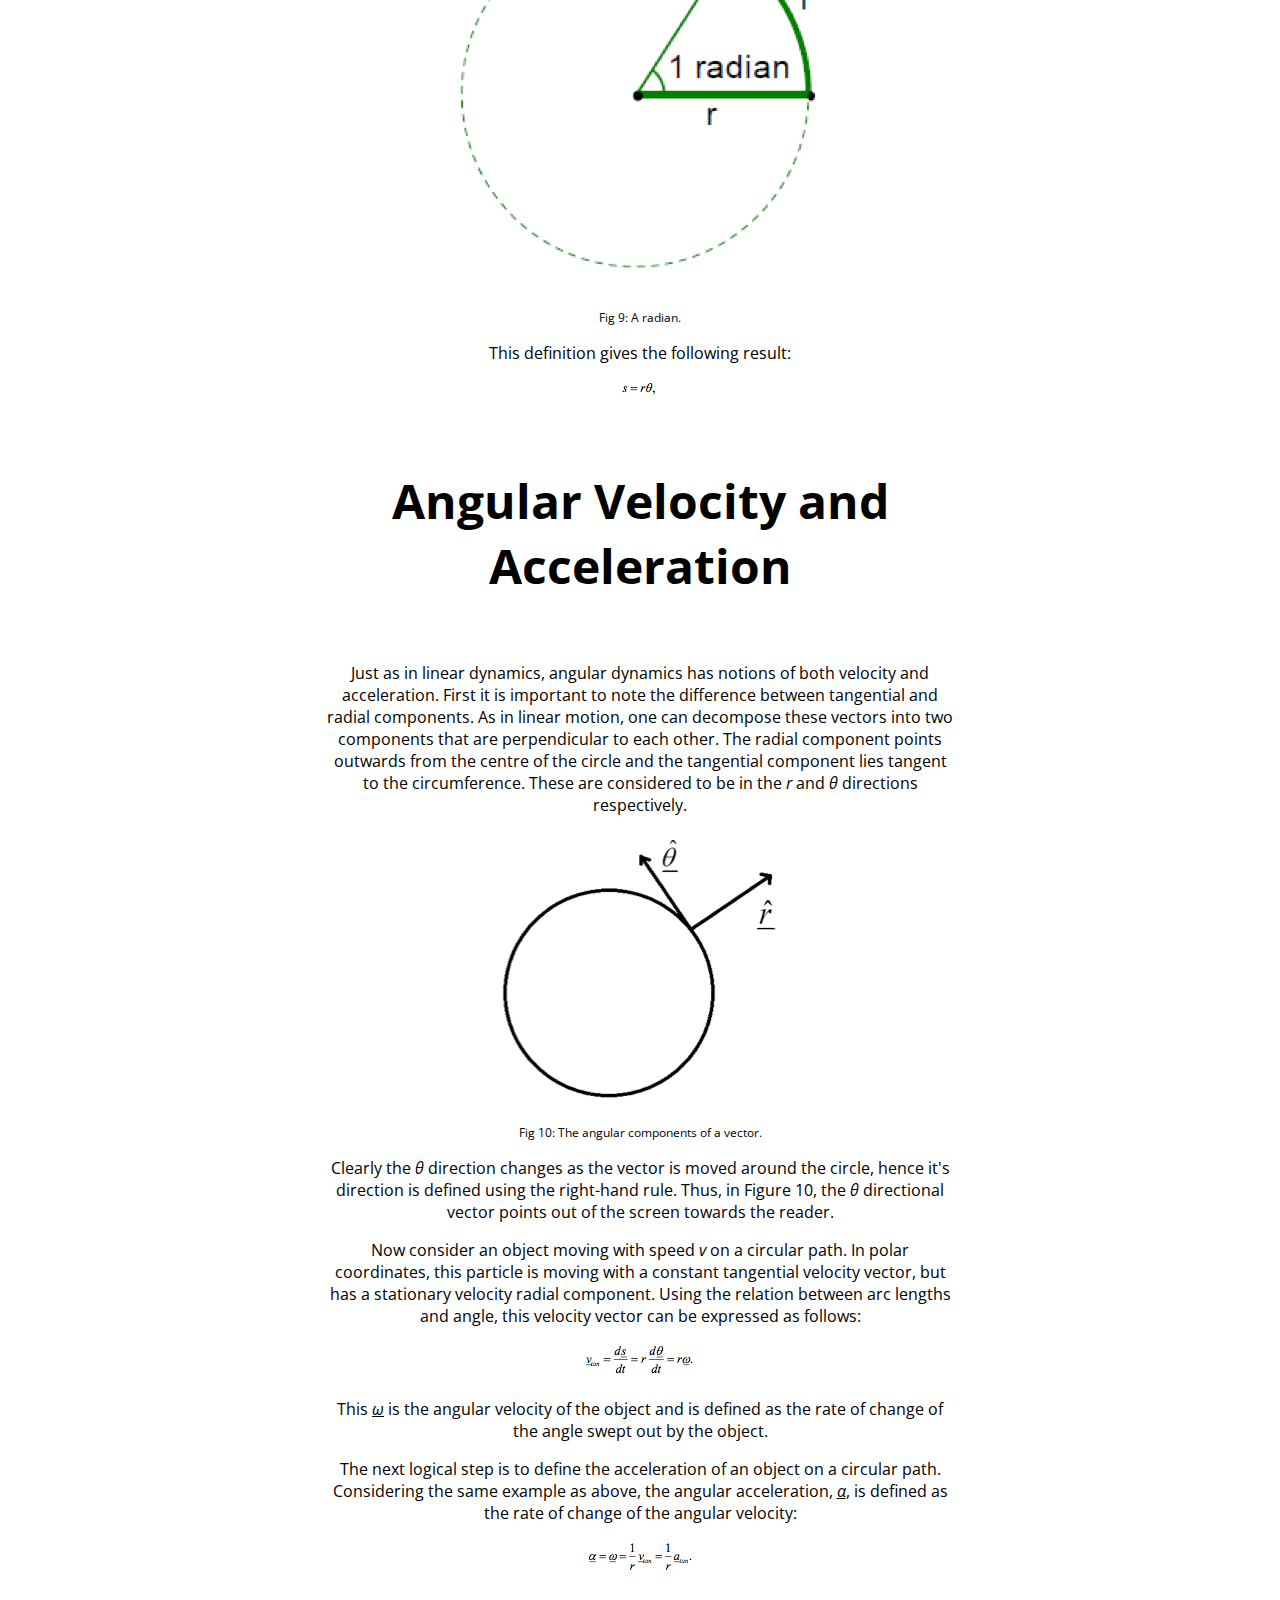
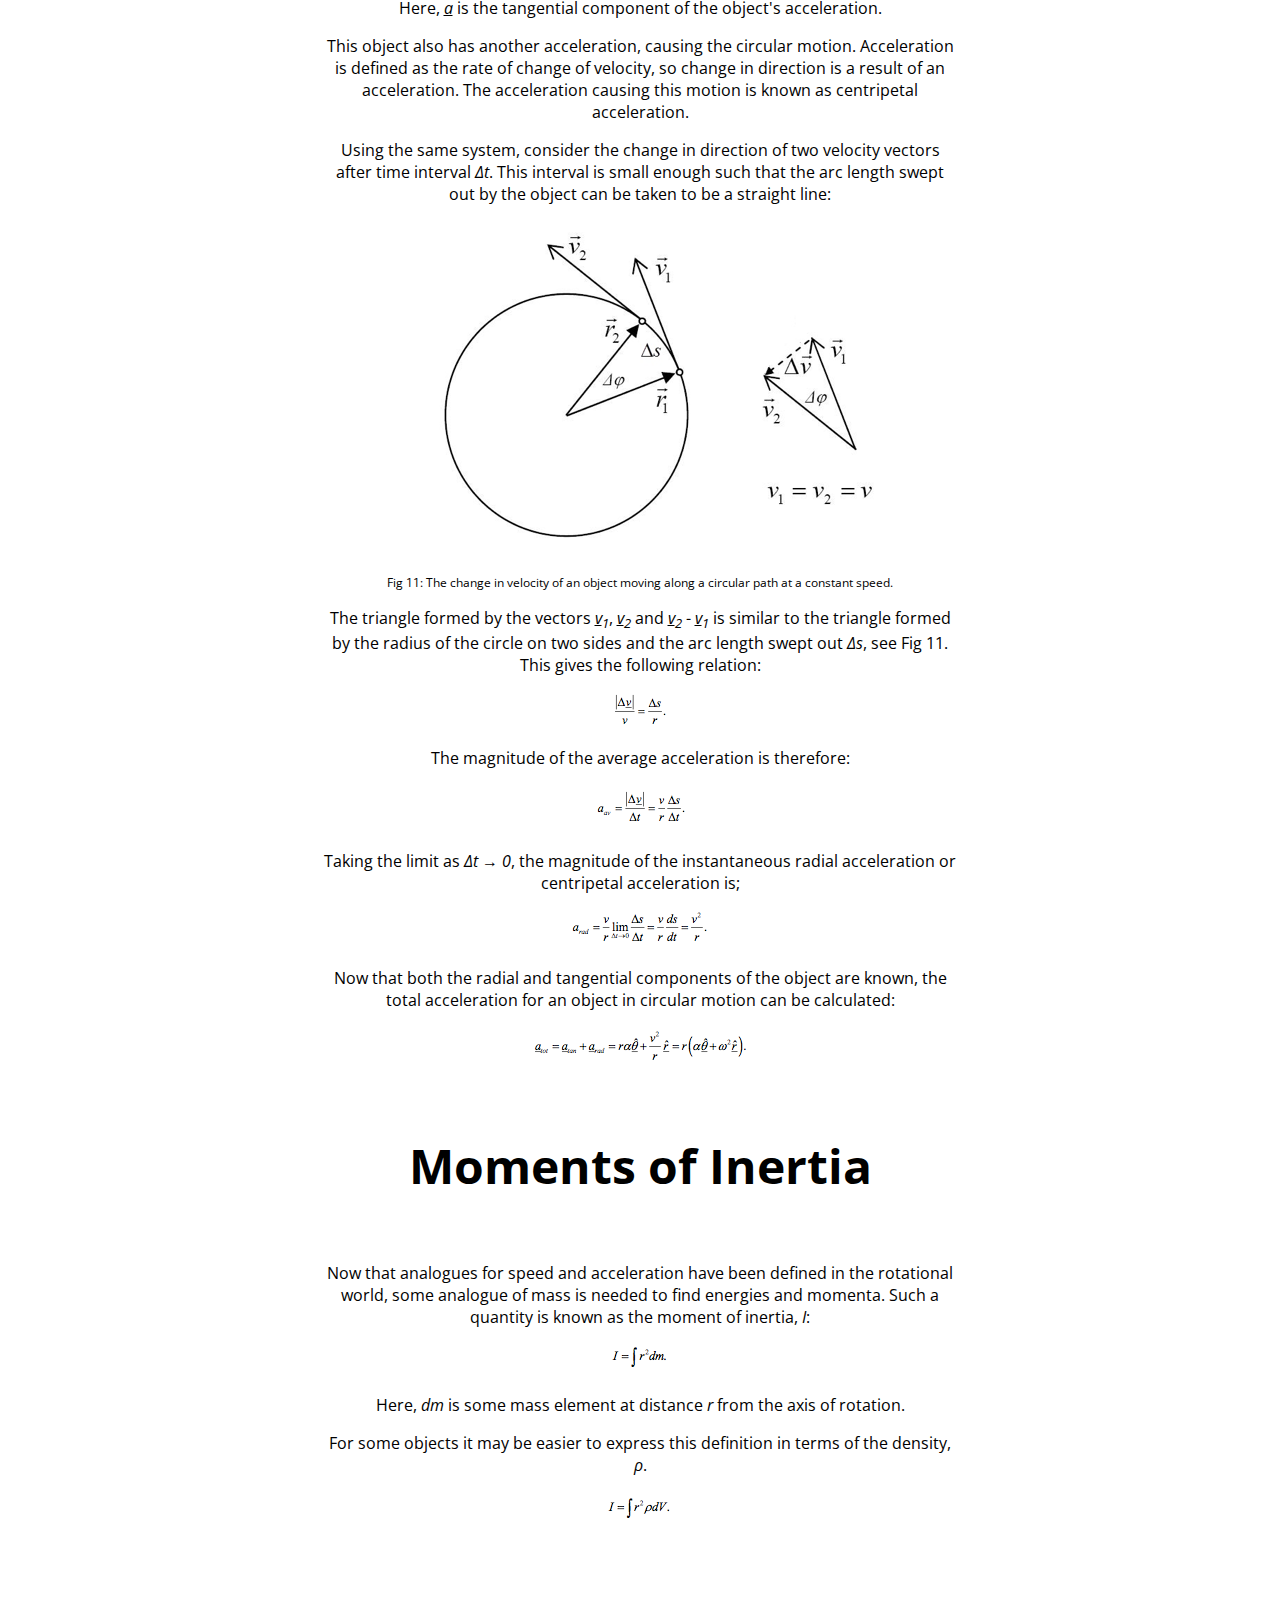
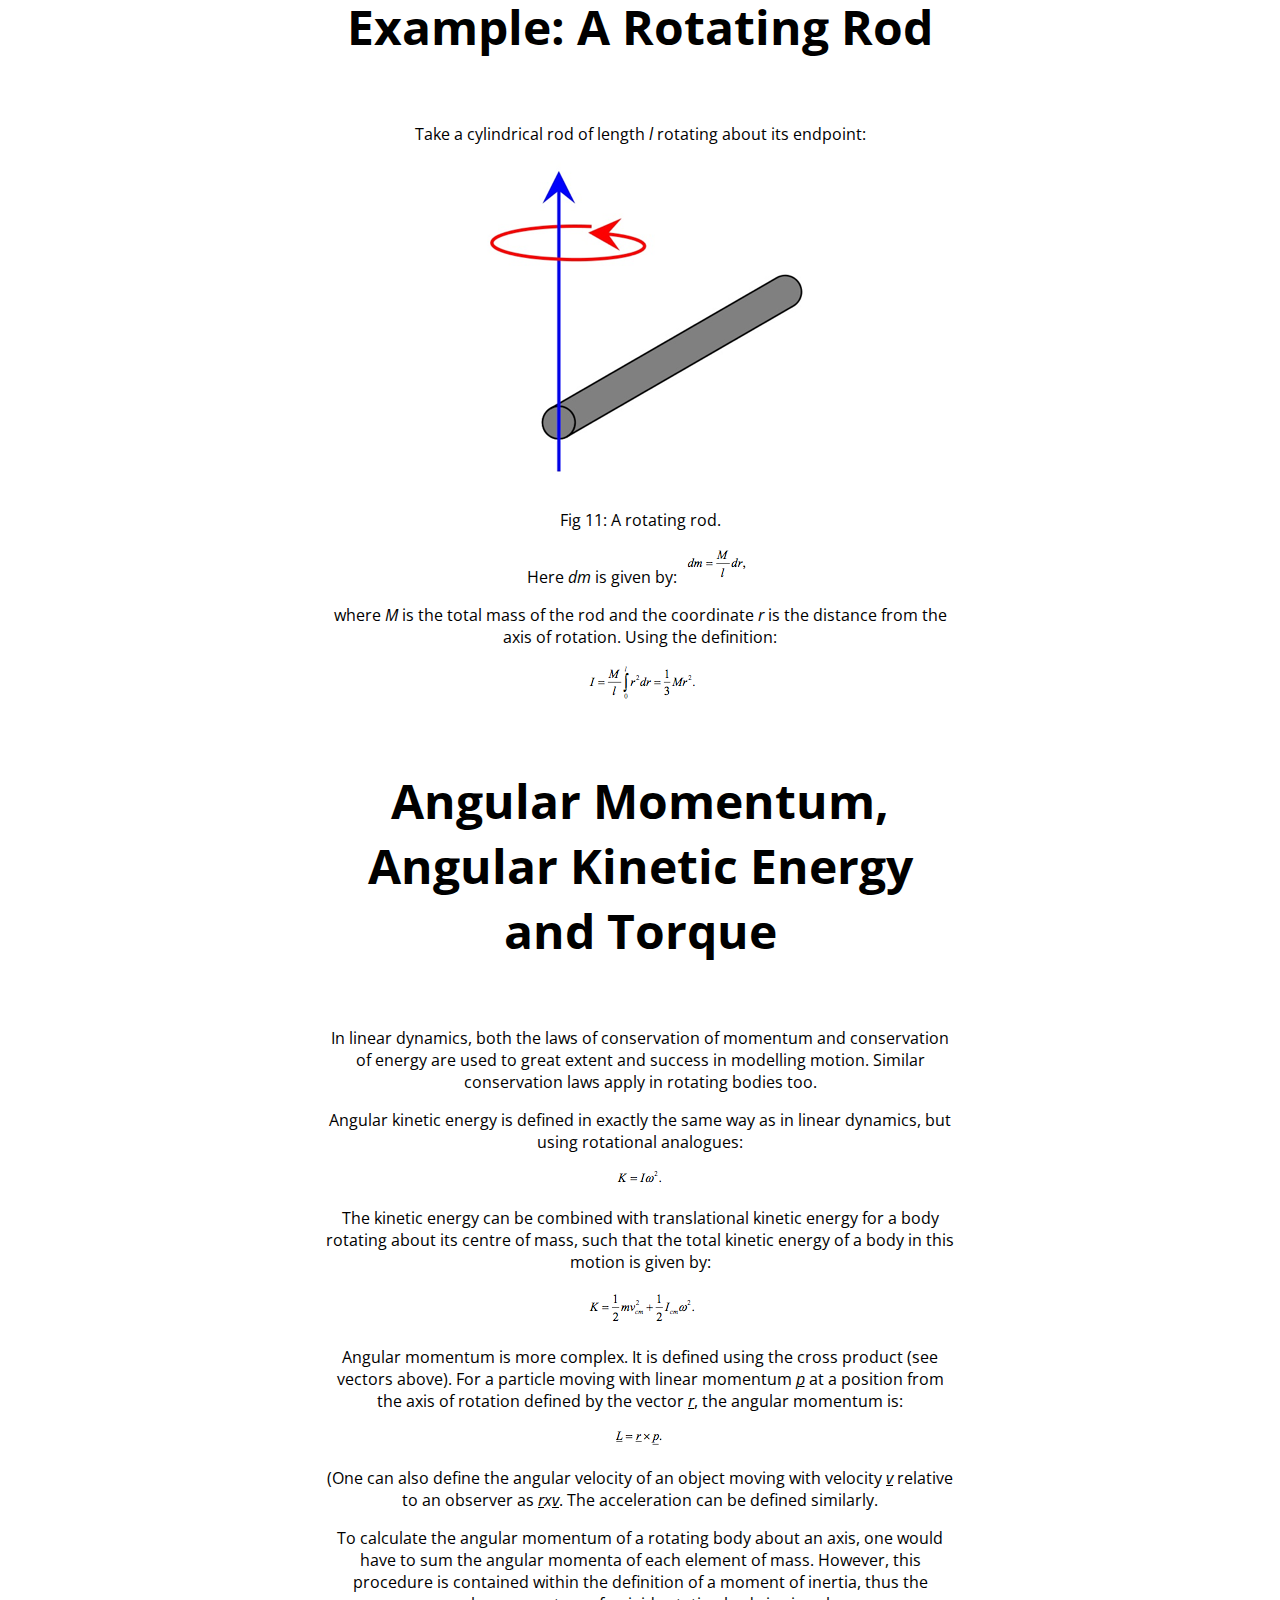
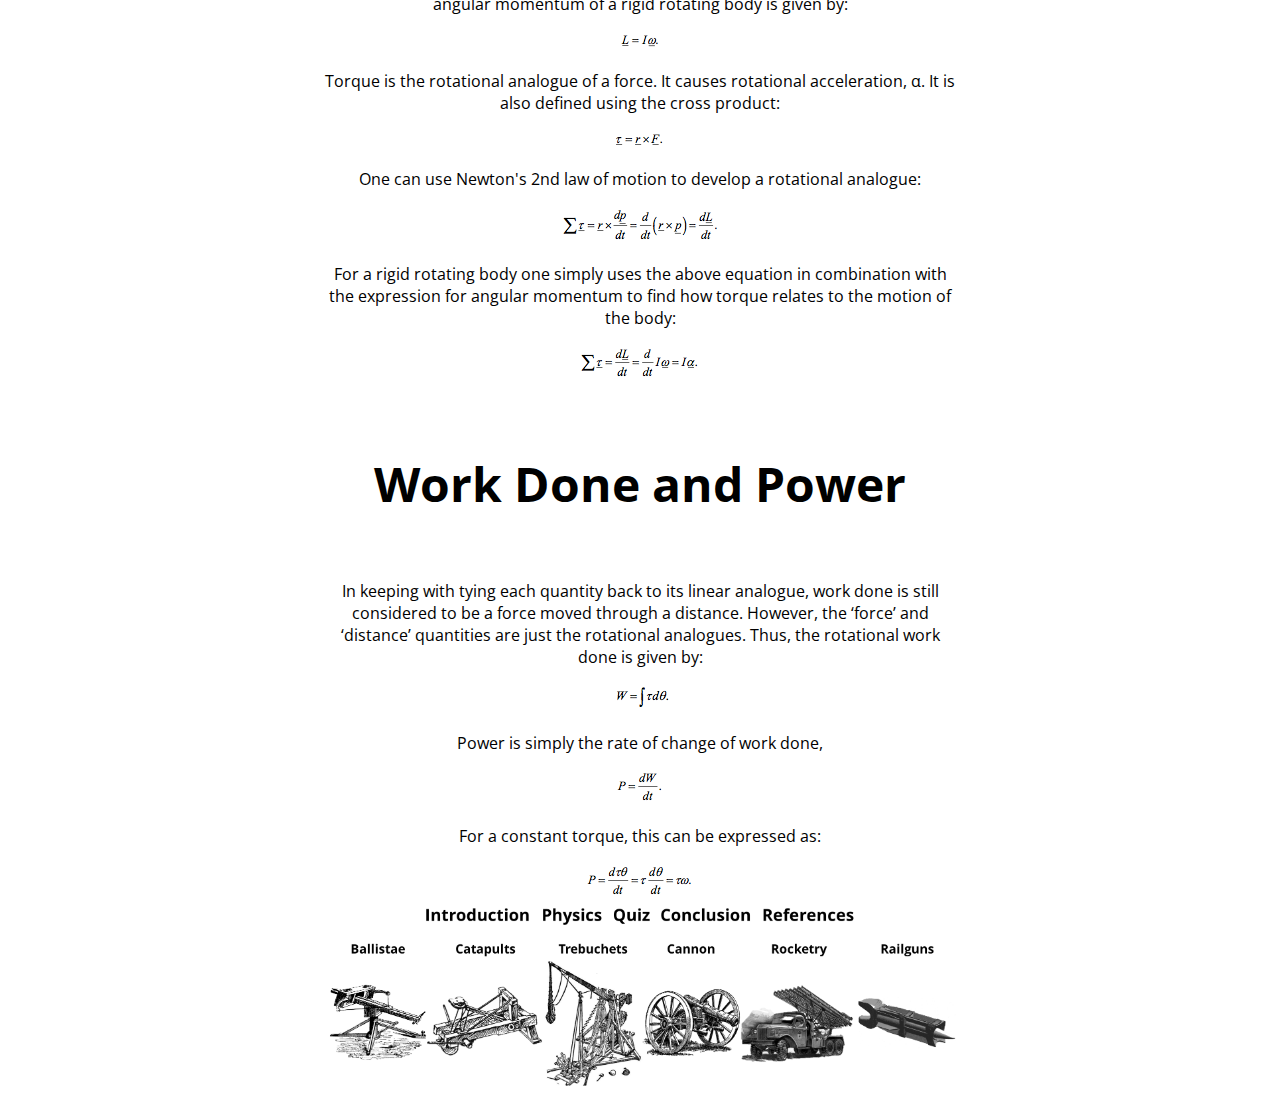
<file: physics.html>
<!DOCTYPE html>

<html lang="en">

<head>

<meta charset="UTF-8" />
<meta name="viewport" content="width=device-width, initial-scale=1.0" />

<link rel="stylesheet" href="https://fonts.googleapis.com/css?family=Open+Sans:400,400i,700" />
<link rel="stylesheet" href="style/pagelayout.css" />
<link rel="stylesheet" href="style/textstyles.css" />
<link rel="stylesheet" href="style/physics.css" />

<script src="scripts/physics.js"></script>

<title>Physics</title>

</head>

<body>

<header>
<img id='timeline' src="media/images/timeline/Timeline6.png" alt="Timeline"/>

<a href="index.html#bodyintroduction" title="Introduction" style="position: absolute; left: 15.95%; top: 3.57%; width: 16.74%; height: 8.73%; z-index: 2;"></a>
<a href="physics.html" title="Physics" style="position: absolute; left: 34.42%; top: 3.74%; width: 9.65%; height: 9.45%; z-index: 2;"></a>
<a href="quiz.html" title="Quiz" style="position: absolute; left: 45.7%; top: 4.1%; width: 6.03%; height: 9.63%; z-index: 2;"></a>
<a href="conclusion.html" title="Conclusion" style="position: absolute; left: 53.25%; top: 4.1%; width: 14.32%; height: 7.66%; z-index: 2;"></a>
<a href="references.html" title="References" style="position: absolute; left: 69.41%; top: 3.92%; width: 14.69%; height: 8.2%; z-index: 2;"></a>
<a href="ballistae.html" title="Ballistae" style="position: absolute; left: 0.94%; top: 22.46%; width: 15.22%; height: 77.54%; z-index: 2;"></a>
<a href="catapults.html" title="Catapults" style="position: absolute; left: 16.37%; top: 22.46%; width: 18.1%; height: 77.54%; z-index: 2;"></a>
<a href="trebuchets.html" title="Trebuchets" style="position: absolute; left: 34.94%; top: 22.64%; width: 15.27%; height: 77.36%; z-index: 2;"></a>
<a href="cannon.html" title="Cannon" style="position: absolute; left: 50.63%; top: 22.82%; width: 15.22%; height: 77.01%; z-index: 2;"></a>
<a href="rocketry.html" title="Rocketry" style="position: absolute; left: 66.05%; top: 22.99%; width: 17.94%; height: 76.83%; z-index: 2;"></a>
<a href="railguns.html" title="Railguns" style="position: absolute; left: 84.21%; top: 23.17%; width: 15.22%; height: 77.01%; z-index: 2;"></a>
</header>

<div id='body'>

<h3>Projectile Motion</h3>

<p>
When a particle is launched at an angle, its path of flight, or trajectory, 
forms an arc shape known in mathematics as a parabola. This is due to the fact 
it is accelerated downwards by Earth’s gravitational field. The trajectory of a 
particle launched with velocity <em>u</em> at angle <em>&theta;</em> is shown 
in the diagram below:
</p>

<img src="media/images/physics/projectile/diagram1.png" alt="parabola diagram" width="314" height="189" />

<p class='figdescription'>Fig 1: Diagram of particle trajectory</p>

<br />

<img src="media/images/physics/projectile/diagram2.png" alt="vector diagrams" width="414" height="150"/>

<p class='figdescription'>
Fig 2: The horizontal and vertical components of the launch vector
</p>

<p>
The horizontal and vertical components of the initial velocity <em>u</em> are 
<em>ucos&theta;</em> and <em>usin&theta;</em> respectively. These results can 
be derived from basic trigonometry, as the velocity and its horizontal and 
vertical components can be made into a right angled triangle, as shown in the 
diagram above.
</p>

<p>
To calculate the range and height of the projectile, we must first be familiar 
with the 'SUVAT' equations. Here <em>u</em> is the initial velocity, <em>v</em> 
is the final velocity, <em>a</em> is the acceleration and <em>t</em> is the 
time taken.
</p>

<div id='mathsboxes'>

<div class='mathsSUVAT' id='maths1'>

<div id='titlebar' onclick=change1()>

<img id='leftskull' src="media/images/skull.png" alt="skull" height="100%"/>

<img id='rightskull' src="media/images/skull.png" alt="skull" height="100%"/>

<h6 id='boxtitle1'>
SUVAT 1 Derivation (click to expand)
</h6>

</div>

<p>We can express the acceleration, <em>a</em>, mathematically as:</p>

<img src="media/images/physics/projectile/derivationeq1.png" alt="a eq." width="46" height="33"/>

<p>Multiplying both sides by <em>t</em>, we get:</p>

<img src="media/images/physics/projectile/derivationeq2.png" alt="at eq." width="49" height="15"/>

<p>Rearranging, we arrive at the requisite equation:</p>

<img src="media/images/physics/projectile/derivationeq3.png" alt="SUVAT 1" width="49" height="17"/>

</div>

<div class='mathsSUVAT' id='maths2'>

<div id='titlebar' onclick=change2()>

<img id='leftskull' src="media/images/skull.png" alt="skull" height="100%"/>

<img id='rightskull' src="media/images/skull.png" alt="skull" height="100%"/>

<h6 id='boxtitle2'>
SUVAT 2 Derivation (click to expand)
</h6>

</div>

<p>
The SUVAT equations only hold for constant acceleration, so we can write the 
average velocity as:</p>

<img src="media/images/physics/projectile/derivationeq4.png" alt="Av. velocity" width="35" height="32"/>

<p>The displacement is equal to the average velocity multiplied by the time:</p>

<img src="media/images/physics/projectile/derivationeq5.png" alt="SUVAT 2" width="59" height="33"/>

</div>

<div class='mathsSUVAT' id='maths3'>

<div id='titlebar' onclick=change3()>

<img id='leftskull' src="media/images/skull.png" alt="skull" height="100%"/>

<img id='rightskull' src="media/images/skull.png" alt="skull" height="100%"/>

<h6 id='boxtitle3'>
SUVAT 3 Derivation (click to expand)
</h6>

</div>

<p>
By substituting our equation for acceleration from the derivation of the first 
SUVAT equation into the second SUVAT equation, we get:
</p>

<img src="media/images/physics/projectile/derivationeq6.png" alt="SUVAT 3" width="93" height="100"/>

<p>
Equivalently, we can substitute in the expression for <em>u</em> of the first 
SUVAT equation to obtain a less commonly used equation:
</p>

<img src="media/images/physics/projectile/derivationeq7.png" alt="SUVAT 3 alternative form" width="88" height="134"/>

</div>

<div class='mathsSUVAT' id='maths4'>

<div id='titlebar' onclick=change4()>

<img id='leftskull' src="media/images/skull.png" alt="skull" height="100%"/>

<img id='rightskull' src="media/images/skull.png" alt="skull" height="100%"/>

<h6 id='boxtitle4'>
SUVAT 4 Derivation (click to expand)
</h6>

</div>

<p>
To get this equation, we must find a way of eliminating the time, <em>t</em>. 
By rearranging the expression for acceleration from the derivation of the first 
SUVAT equation, we get:
</p>

<img src="media/images/physics/projectile/derivationeq8.png" alt="t eq." width="44" height="31"/>

<p>By substituting this into the second SUVAT equation, we get:</p>

<img src="media/images/physics/projectile/derivationeq9.png" alt="SUVAT 4" width="99" height="120"/>

</div>

</div>

<img src="media/images/physics/projectile/eq1.png" alt="SUVAT eqs." width="66" height="78" />

<p>
With the velocity split into two components at right angles to each other, they 
are now independent of each other, the only variable in common being the time 
of flight. This very much simplifies our approach to calculate the range. In 
these calculations we will assume no air resistance.
</p>

<p>
Firstly, let’s consider the vertical velocity, as this is needed to calculate 
the time of flight. We can use the first SUVAT equation to calculate this time. 
In this case, our initial velocity will be the vertical component of <em>u</em>,
 equal to <em>ucos&theta;</em>. The particle is decelerated to 0, which is our 
final velocity <em>v</em>, as it is being decelerated by gravity, which acts in 
the downwards direction. This means we use a negative sign and <em>a=-g</em>. As 
shown in the diagram, the time in which this occurs is only in the first half 
of the trajectory. Substituting these values into the first SUVAT equation, we 
get: 
</p>

<img src="media/images/physics/projectile/eq2.png" alt="t eq." width="84" height="77"/>

<p>
Now we can consider the horizontal component. Since this is acting at 90&deg; 
to the gravitational field, no work is done, so it experiences no acceleration. 
This means that the horizontal component is constant throughout the flight 
(since we are ignoring air resistance). We can therefore use the simple 
relation distance=speed x time. The speed in this case is <em>ucos&theta;</em>, 
the horizontal component of <em>u</em>.
</p>

<p>
Therefore, using our previously derived equation for the time of flight, the 
range, <em>d</em> is given by:
</p>

<img src="media/images/physics/projectile/eq3.png" alt="d eq." width="186" height="38" />

<p>Using the double angle formula <em>2sin&theta;cos&theta;=sin2&theta;</em></p>

<img src="media/images/physics/projectile/eq4.png" alt="d eq. 2" width="68" height="39"/>

<h4>Optimum Angle for Maximum Range</h4>

<p>The maximum value a sine or cosine function can take is 1.</p>

<img src="media/images/physics/projectile/diagram3.png" alt="sine graph" width="302" height="164"/>

<p class='figdescription'>Fig 3: Maximum value of a sine function.</p>

<p>The maximum range is therefore found when:</p>

<img src="media/images/physics/projectile/eq5.png" alt="&theta; derivation" width="96" height="54"/>

<h4>Maximum Height</h4>

<p>
The maximum height, <em>h</em> reached by the projectile occurs when the 
vertical velocity component is 0. Using the 2nd SUVAT equation, we find that:
</p>

<img src="media/images/physics/projectile/eq6.png" alt="h eq." width="69" height="67"/>

<h3>Air Resistance</h3>

<p>
The SUVAT equations as stated above are only valid for motion under constant 
acceleration. This acceleration however is not possible in the real world. Air 
resistance plays a big part in the motion of particles on Earth.
</p>

<p>
It is caused by the collisions between the projectile and the molecules 
constituting the air. It is proportional to the square of the speed but works 
against the motion of the particle:
</p>

<img src="media/images/physics/airresistanceeq.png" alt="Air resistance" width="51" height="23"/>

<p>
Here, <em>k</em> is some constant dependent on the shape of the projectile and 
the density of the surrounding gas or liquid. When modelling with air 
resistance it is important to include this term as part of the forces acting on 
the projectile.
</p>

<p>
Here is a comparison of the trajectory of a projectile with and without air 
resistance:
</p>

<img src="media/images/physics/airresistancegraph.png" alt="Air resistance graph" width="498" height="372"/>

<p class='figdescription'>
Fig 4: Comparing a projectile moving through air and through a vacuum.
</p>

<h3>Vectors</h3>

<p>
A vector is a mathematical object that has both magnitude and direction. They 
can be visualised as arrows pointing in a direction, or as the difference 
between two points, as seen in Figure 1:
</p>

<img src="media/images/physics/vectors/vectors.png" alt="Vectors as arrows" width="370" height="370"/>

<p class='figdescription'>
Fig 5: Vectors as arrows or as the difference between two points.
</p>

<p>
They are usually denoted by an underline, whereas the magnitude or length of a 
vector is the same symbol without the underscore.
</p>

<p>
The vector <em><u>u</u></em> can be written in multiple ways, all meaning the 
same thing:
</p>

<img src="media/images/physics/vectors/eq1.png" alt="Notation of vectors" width="114" height="58"/>

<p>
The hats represent unit vectors, with length 1. One can add and subtract 
vectors, but they cannot be multiplied and divided like scalars, however other 
operations are available.
</p>

<img src="media/images/physics/vectors/vectoraddition.png" alt="Vector addition" width="349" height="284"/>

<p class='figdescription'>Fig 6: Vector addition and subtraction.</p>

<h4>The Dot Product</h4>

<p>
One operation that is exclusive to vectors is the dot product. It is defined as 
follows:
</p>

<img src="media/images/physics/vectors/eq2.png" alt="Dot product" width="152" height="62"/>

<p>Note it takes two vectors and outputs a scalar.</p>

<p>It has a second definition that is more useful for physical solutions:</p>

<img src="media/images/physics/vectors/eq3.png" alt="Dot product cosine" width="77" height="18"/>

<p>
Here <em>&theta;</em> is the angle between the two vectors. This definition can 
be used to find the magnitude of a vector:
</p>

<img src="media/images/physics/vectors/eq4.png" alt="Magnitude of a vector" width="54" height="23"/>

<h4>The Cross Product</h4>

<p>
Otherwise known as the vector product, the cross product takes two vectors and 
outputs another vector. It is defined as:
</p>

<img src="media/images/physics/vectors/eq5.png" alt="Cross product" width="159" height="60"/>

<p>
The unit vector in the <em><u>n</u></em> direction is perpendicular to the 
plane formed by vectors <em><u>u</u></em> and <em><u>v</u></em> as shown by 
Figure 7:
</p>

<img src="media/images/physics/vectors/crossproduct.png" alt="Cross product diagram" width="464" height="362"/>

<p class='figdescription'>Fig 7: A visualisation of the cross product.</p>

<h3>Rotational Motion</h3>

<h4>
Polar Coordinates
</h4>

<p>
It makes very little sense to describe the motion of an object travelling 
around the circumference of a circle in Cartesian coordinates. An appropriate coordinate transform can be performed so that much 
more natural units are used.
</p>

<p>
Take an arbitrary circle of radius <em>r</em>. Any point on that circle can 
be described by the angle subtended from the x-axis as in Fig 8:
</p>

<img src="media/images/physics/rotational/circlediagram.png" alt="circlediagram" width="686" height="536"/>

<p class='figdescription'>Fig 8: Marking points on a circle with an angle.</p>

<p>However, if <em>&theta;</em> were held constant, one could describe every 
point on a straight line by varying the radius of the circle. Thus, it is 
possible to describe every point on a two-dimensional plane via the coordinates 
<em>r</em> and <em>&theta;</em>. These are polar coordinates. They transform to 
Cartesian coordinates by the following rules:
</p>

<img src="media/images/physics/rotational/eq1.png" alt="Polar-Cartesian transforms" width="55" height="39"/>

<p>
It is important to define the units of the angular coordinates here, as a 
careful choice leads to some useful relationships. A radian is defined as the 
angle that sweeps out the portion of the circumference that is equal in length 
to the radius of the circle.
</p>

<img src="media/images/physics/rotational/radiandiagram.png" alt="Radian diagram" width="377" height="398"/>

<p class='figdescription'>Fig 9: A radian.</p>

<p>This definition gives the following result:</p>

<img src="media/images/physics/rotational/eq2.png" alt="s=r&theta;" width="41" height="19"/>

<h4>Angular Velocity and Acceleration</h4>

<p>
Just as in linear dynamics, angular dynamics has notions of both velocity and 
acceleration. First it is important to note the difference between tangential 
and radial components. As in linear motion, one can decompose these vectors 
into two components that are perpendicular to each other. The radial component 
points outwards from the centre of the circle and the tangential component lies 
tangent to the circumference. These are considered to be in the <em>r</em> and 
<em>&theta;</em> directions respectively.
</p>

<img src="media/images/physics/rotational/circlevectordiagram.png" alt="Vector components" width="289" height="275"/>

<p class='figdescription'>Fig 10: The angular components of a vector.</p>

<p>
Clearly the <em>&theta;</em> direction changes as the vector is moved around 
the circle, hence it's direction is defined using the right-hand rule. Thus, in 
Figure 10, the <em>&theta;</em> directional vector points out of the screen 
towards the reader.
</p>

<p>
Now consider an object moving with speed <em>v</em> on a circular path. In 
polar coordinates, this particle is moving with a constant tangential velocity 
vector, but has a stationary velocity radial component. Using the relation 
between arc lengths and angle, this velocity vector can be expressed as 
follows:
</p>

<img src="media/images/physics/rotational/eq3.png" alt="Tangential velocity" width="113" height="34" />

<p>
This <em><u>&omega;</u></em> is the angular velocity of the object and is 
defined as the rate of change of the angle swept out by the object.
</p>

<p>
The next logical step is to define the acceleration of an object on a circular 
path. Considering the same example as above, the angular acceleration, 
<em><u>&alpha;</u></em>, is defined as the rate of change of the angular 
velocity:
</p>

<img src="media/images/physics/rotational/eq4.png" alt="Angular velocity" width="110" height="36"/>

<p>
Here, <em><u>a</u></em> is the tangential component of the object's 
acceleration.
</p>

<p>
This object also has another acceleration, causing the circular motion. 
Acceleration is defined as the rate of change of velocity, so change in 
direction is a result of an acceleration. The acceleration causing this motion 
is known as centripetal acceleration.
</p>

<p>
Using the same system, consider the change in direction of two velocity vectors 
after time interval <em>&Delta;t</em>. This interval is small enough such that 
the arc length swept out by the object can be taken to be a straight line:
</p>

<img src="media/images/physics/rotational/velocitychangediagram.png" alt="Velocity change diagram" width="512" height="336"/>

<p class='figdescription'>
Fig 11: The change in velocity of an object moving along a circular path at a 
constant speed.
</p>

<p>
The triangle formed by the vectors <em><u>v</u><sub>1</sub></em>, 
<em><u>v</u><sub>2</sub></em> and <em><u>v</u><sub>2</sub></em> - 
<em><u>v</u><sub>1</sub></em> is similar to the triangle formed by the radius 
of the circle on two sides and the arc length swept out <em>&Delta;s</em>, see 
Fig 11. This gives the following relation:
</p>

<img src="media/images/physics/rotational/eq5.png" alt="v-s relationship" width="57" height="34"/>

<p>
The magnitude of the average acceleration is therefore:
</p>

<img src="media/images/physics/rotational/eq6.png" alt="average acceleration eq." width="96" height="44"/>

<p>
Taking the limit as <em>&Delta;t &rarr; 0</em>, the magnitude of the 
instantaneous radial acceleration or centripetal acceleration is;
</p>

<img src="media/images/physics/rotational/eq7.png" alt="instantaneous acceleration eq." width="140" height="36" />

<p>
Now that both the radial and tangential components of the object are known, the 
total acceleration for an object in circular motion can be calculated:
</p>

<img src="media/images/physics/rotational/eq8.png" alt="total acceleration eq." width="218" height="37"/>

<h4>Moments of Inertia</h4>

<p>
Now that analogues for speed and acceleration have been defined in the 
rotational world, some analogue of mass is needed to find energies and momenta. 
Such a quantity is known as the moment of inertia, <em>I</em>:
</p>

<img src="media/images/physics/rotational/eq9.png" alt="moment of inertia" width="61" height="29" />

<p>Here, <em>dm</em> is some mass element at distance <em>r</em> from the axis 
of rotation.
</p>

<p>For some objects it may be easier to express this definition in terms of the 
density, <em>&rho;</em>.
</p>

<img src="media/images/physics/rotational/eq22.png" alt="Inertia density eq." width="64" height="33"/>

<h4>Example: A Rotating Rod</h4>

<p>Take a cylindrical rod of length <em>l</em> rotating about its endpoint:</p>

<img src="media/images/physics/rotational/rotatingrod.png" alt="rotating rod" width="327" height="327"/>

<p>Fig 11: A rotating rod.</p>

<p>Here <em>dm</em> is given by:

<img src="media/images/physics/rotational/eq10.png" alt="dm eq." width="72" height="36"/>

<p>where <em>M</em> is the total mass of the rod and the coordinate <em>r</em> 
is the distance from the axis of rotation. Using the definition:
</p>

<img src="media/images/physics/rotational/eq11.png" alt="I eq." width="113" height="36"/>

<h4>Angular Momentum, Angular Kinetic Energy and Torque</h4>

<p>
In linear dynamics, both the laws of conservation of momentum and conservation 
of energy are used to great extent and success in modelling motion. Similar 
conservation laws apply in rotating bodies too.
</p>

<p>
Angular kinetic energy is defined in exactly the same way as in linear 
dynamics, but using rotational analogues:
</p>

<img src="media/images/physics/rotational/eq12.png" alt="K=I&omega;^2" width="48" height="17" />

<p>
The kinetic energy can be combined with translational kinetic energy for a body 
rotating about its centre of mass, such that the total kinetic energy of a body 
in this motion is given by:
</p>

<img src="media/images/physics/rotational/eq13.png" alt="total kinetic eq." width="117" height="36" />

<p>Angular momentum is more complex. It is defined using the cross product 
(see vectors above). For a particle moving with linear momentum <em><u>p</u></em> at a 
position from the axis of rotation defined by the vector <em><u>r</u></em>, the 
angular momentum is:
</p>

<img src="media/images/physics/rotational/eq14.png" alt="L eq." width="49" height="18"/>

<p>
(One can also define the angular velocity of an object moving with velocity 
<em><u>v</u></em> relative to an observer as <em><u>r</u>x<u>v</u></em>. The 
acceleration can be defined similarly.
</p>

<p>
To calculate the angular momentum of a rotating body about an axis, one would 
have to sum the angular momenta of each element of mass. However, this procedure
 is contained within the definition of a moment of inertia, thus the angular 
 momentum of a rigid rotating body is given by:
</p>

<img src="media/images/physics/rotational/eq15.png" alt="L=Iw" width="41" height="18"/>

<p>
Torque is the rotational analogue of a force. It causes rotational acceleration,
 &alpha;. It is also defined using the cross product:
</p>

<img src="media/images/physics/rotational/eq16.png" alt="torque eq." width="52" height="16"/>

<p>One can use Newton's 2nd law of motion to develop a rotational analogue:</p>

<img src="media/images/physics/rotational/eq17.png" alt="2nd law eq." width="159" height="36"/>

<p>
For a rigid rotating body one simply uses the above equation in combination 
with the expression for angular momentum to find how torque relates to the motion of the body:
</p>

<img src="media/images/physics/rotational/eq18.png" alt="T=I&alpha;" width="122" height="37"/>

<h4>Work Done and Power</h4>

<p>
In keeping with tying each quantity back to its linear analogue, work done is 
still considered to be a force moved through a distance. However, the ‘force’ 
and ‘distance’ quantities are just the rotational analogues. Thus, the 
rotational work done is given by:
</p>

<img src="media/images/physics/rotational/eq19.png" alt="Work eq." width="59" height="27"/>

<p>
Power is simply the rate of change of work done,
</p>

<img src="media/images/physics/rotational/eq20.png" alt="Power eq." width="52" height="34"/>

<p>
For a constant torque, this can be expressed as:
</p>

<img src="media/images/physics/rotational/eq21.png" alt="P=&Tau;&omega;" width="106" height="32"/>

<footer>

<img id='timeline' src="media/images/timeline/Timeline6.png" alt="Timeline"/>

<a href="index.html#introduction" title="Introduction" style="position: absolute; left: 15.95%; top: 3.57%; width: 16.74%; height: 8.73%; z-index: 2;"></a>
<a href="physics.html" title="Physics" style="position: absolute; left: 34.42%; top: 3.74%; width: 9.65%; height: 9.45%; z-index: 2;"></a>
<a href="quiz.html" title="Quiz" style="position: absolute; left: 45.7%; top: 4.1%; width: 6.03%; height: 9.63%; z-index: 2;"></a>
<a href="conclusion.html" title="Conclusion" style="position: absolute; left: 53.25%; top: 4.1%; width: 14.32%; height: 7.66%; z-index: 2;"></a>
<a href="references.html" title="References" style="position: absolute; left: 69.41%; top: 3.92%; width: 14.69%; height: 8.2%; z-index: 2;"></a>
<a href="ballistae.html" title="Ballistae" style="position: absolute; left: 0.94%; top: 22.46%; width: 15.22%; height: 77.54%; z-index: 2;"></a>
<a href="catapults.html" title="Catapults" style="position: absolute; left: 16.37%; top: 22.46%; width: 18.1%; height: 77.54%; z-index: 2;"></a>
<a href="trebuchets.html" title="Trebuchets" style="position: absolute; left: 34.94%; top: 22.64%; width: 15.27%; height: 77.36%; z-index: 2;"></a>
<a href="cannon.html" title="Cannon" style="position: absolute; left: 50.63%; top: 22.82%; width: 15.22%; height: 77.01%; z-index: 2;"></a>
<a href="rocketry.html" title="Rocketry" style="position: absolute; left: 66.05%; top: 22.99%; width: 17.94%; height: 76.83%; z-index: 2;"></a>
<a href="railguns.html" title="Railguns" style="position: absolute; left: 84.21%; top: 23.17%; width: 15.22%; height: 77.01%; z-index: 2;"></a>

</footer>

</div>

</body>

</html>
</file>
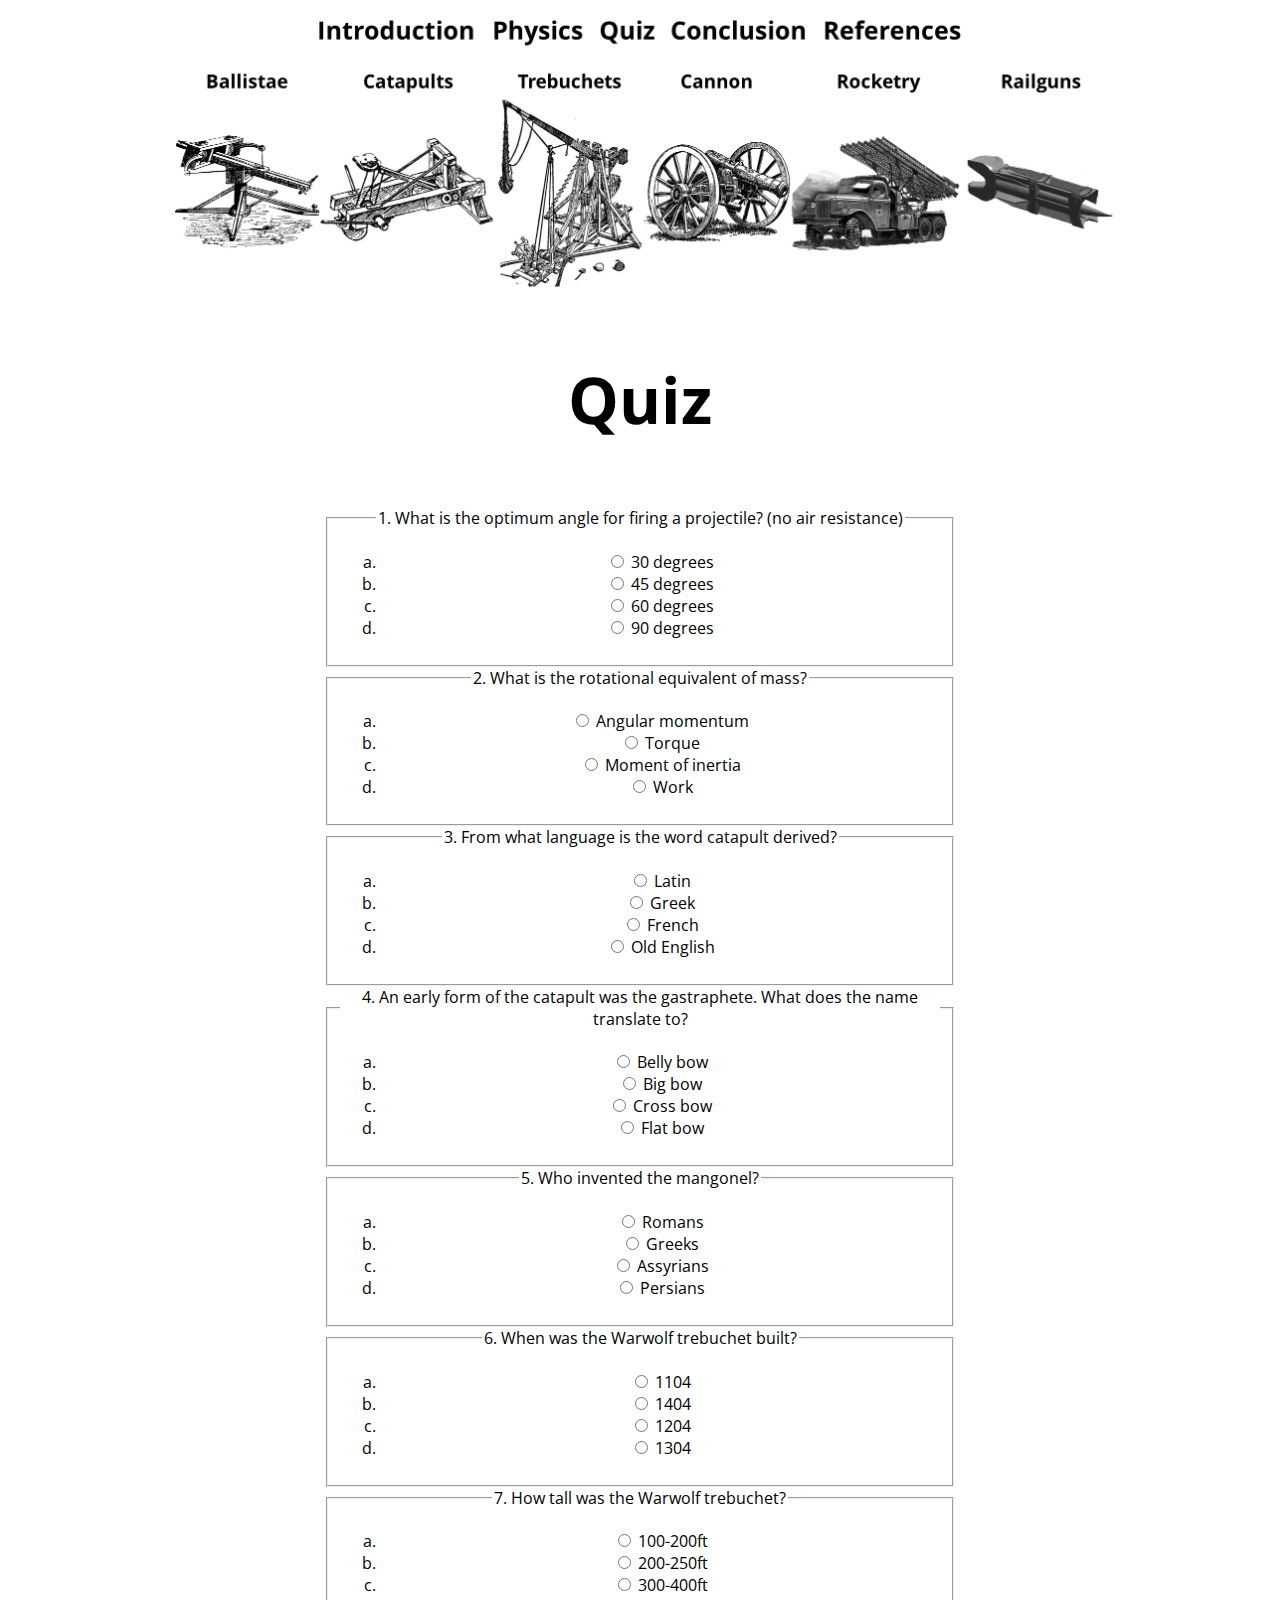
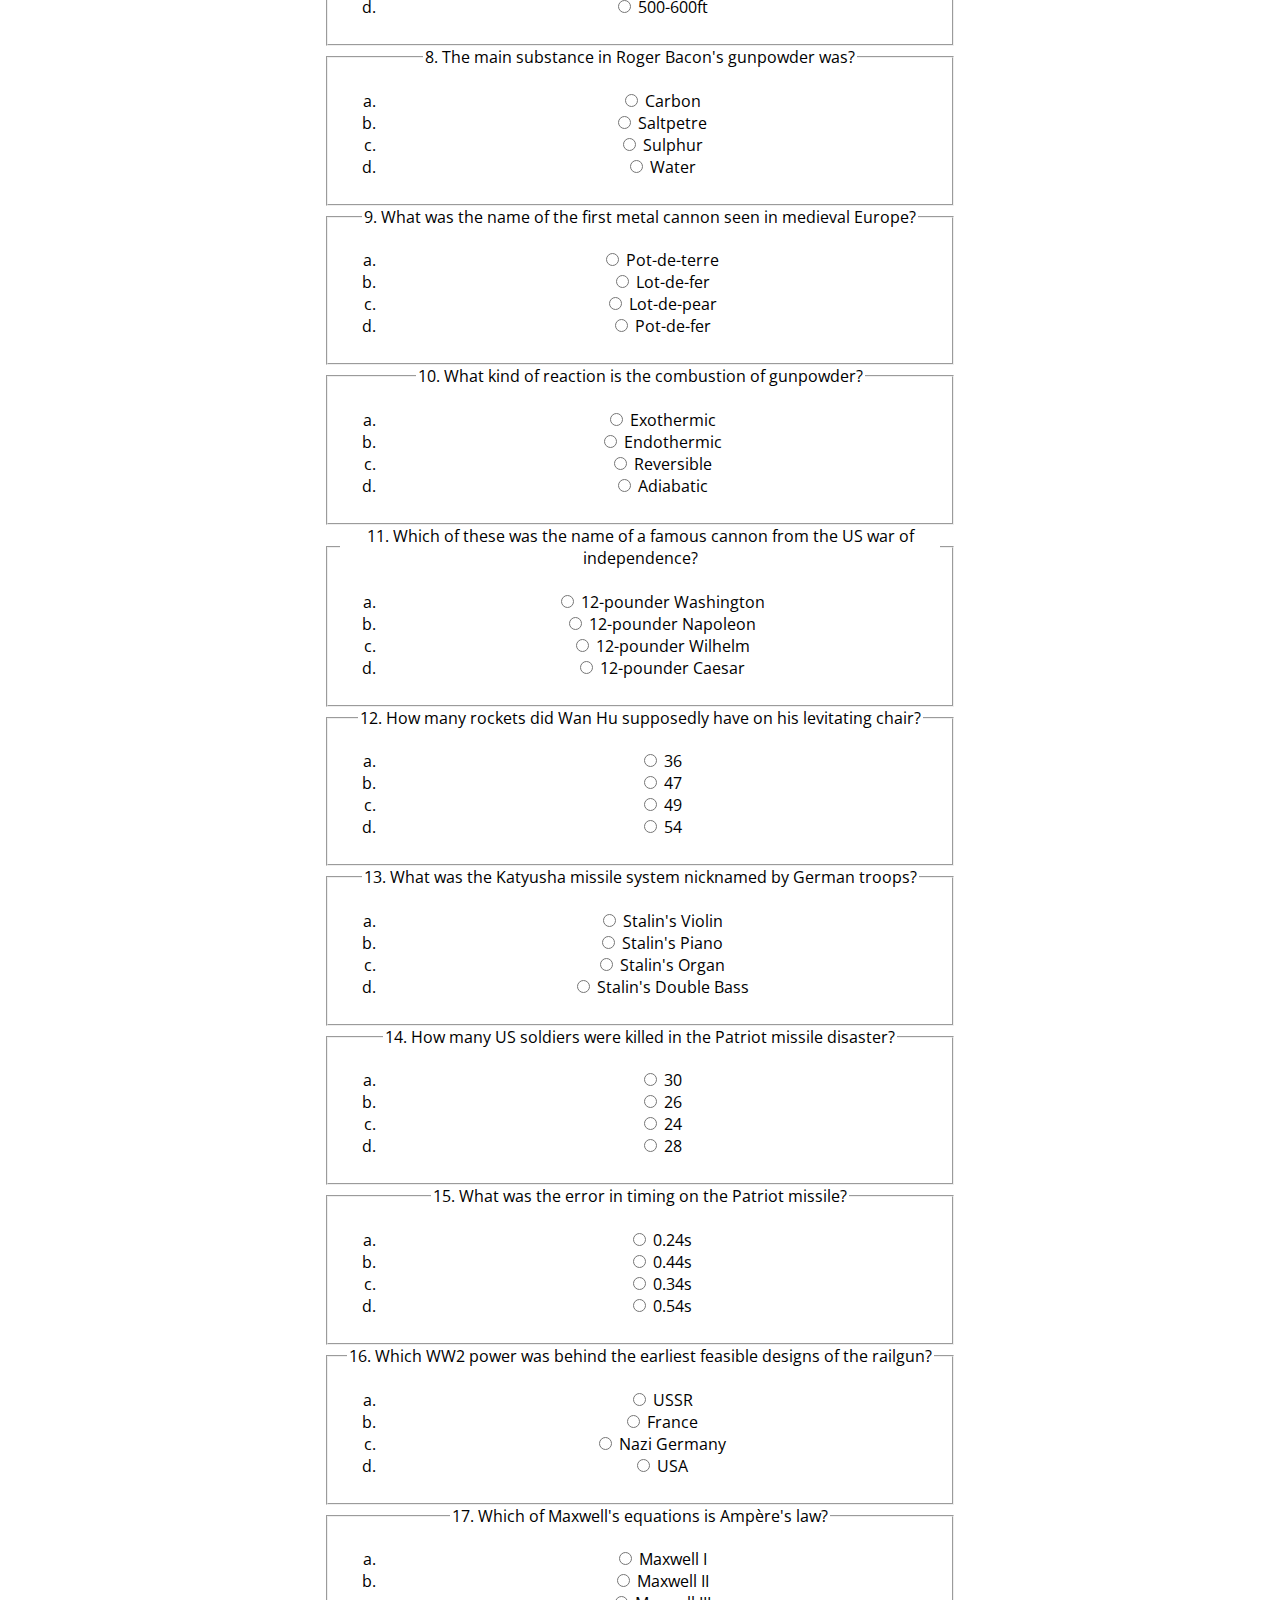
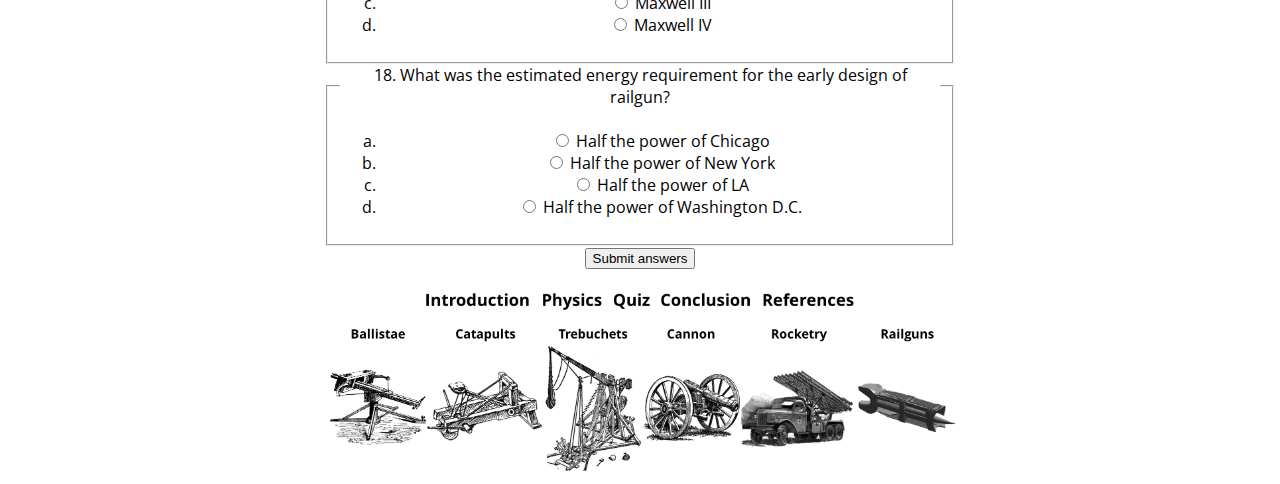
<file: quiz.html>
<!DOCTYPE html>

<html lang="en">

<head>

<meta charset="UTF-8" />
<meta name="viewport" content="width=device-width, initial-scale=1.0" />

<link rel="stylesheet" href="https://fonts.googleapis.com/css?family=Open+Sans:400,400i,700" />
<link rel="stylesheet" href="style/pagelayout.css" />
<link rel="stylesheet" href="style/textstyles.css" />

<script src="scripts/quiz.js"></script>

<title>Quiz</title>

</head>

<body>

<header>
<img id='timeline' src="media/images/timeline/Timeline6.png" alt="Timeline"/>

<a href="index.html#introduction" title="Introduction" style="position: absolute; left: 15.95%; top: 3.57%; width: 16.74%; height: 8.73%; z-index: 2;"></a>
<a href="physics.html" title="Physics" style="position: absolute; left: 34.42%; top: 3.74%; width: 9.65%; height: 9.45%; z-index: 2;"></a>
<a href="quiz.html" title="Quiz" style="position: absolute; left: 45.7%; top: 4.1%; width: 6.03%; height: 9.63%; z-index: 2;"></a>
<a href="conclusion.html" title="Conclusion" style="position: absolute; left: 53.25%; top: 4.1%; width: 14.32%; height: 7.66%; z-index: 2;"></a>
<a href="references.html" title="References" style="position: absolute; left: 69.41%; top: 3.92%; width: 14.69%; height: 8.2%; z-index: 2;"></a>
<a href="ballistae.html" title="Ballistae" style="position: absolute; left: 0.94%; top: 22.46%; width: 15.22%; height: 77.54%; z-index: 2;"></a>
<a href="catapults.html" title="Catapults" style="position: absolute; left: 16.37%; top: 22.46%; width: 18.1%; height: 77.54%; z-index: 2;"></a>
<a href="trebuchets.html" title="Trebuchets" style="position: absolute; left: 34.94%; top: 22.64%; width: 15.27%; height: 77.36%; z-index: 2;"></a>
<a href="cannon.html" title="Cannon" style="position: absolute; left: 50.63%; top: 22.82%; width: 15.22%; height: 77.01%; z-index: 2;"></a>
<a href="rocketry.html" title="Rocketry" style="position: absolute; left: 66.05%; top: 22.99%; width: 17.94%; height: 76.83%; z-index: 2;"></a>
<a href="railguns.html" title="Railguns" style="position: absolute; left: 84.21%; top: 23.17%; width: 15.22%; height: 77.01%; z-index: 2;"></a>
</header>

<div id='body'>

<h3>Quiz</h3>

<fieldset>

<legend>
1. What is the optimum angle for firing a projectile? (no air resistance)
</legend>

<ol type="a">

<li>
<label>
<input type="radio" name="question 1" value="answer a"/>
30 degrees
</label>
</li>

<li>
<label>
<input type="radio" name="question 1" id="q1b"/>
45 degrees
</label>
</li>

<li>
<label>
<input type="radio" name="question 1" value="answer c"/>
60 degrees
</label>
</li>

<li>
<label>
<input type="radio" name="question 1" value="answer d"/>
90 degrees
</label>
</li>

</ol>

</fieldset>

<fieldset>

<legend>
2.  What is the rotational equivalent of mass?
</legend>

<ol type="a">

<li>
<label>
<input type="radio" name="question 2" value="answer a"/>
Angular momentum
</label>
</li>

<li>
<label>
<input type="radio" name="question 2" value="answer b"/>
Torque
</label>
</li>

<li>
<label>
<input type="radio" name="question 2" id="q2c"/>
Moment of inertia
</label>
</li>

<li>
<label>
<input type="radio" name="question 2" value="answer d"/>
Work
</label>
</li>

</ol>

</fieldset>

<fieldset>

<legend>
3. From what language is the word catapult derived?
</legend>

<ol type="a">

<li>
<label>
<input type="radio" name="question 3" value="answer a"/>
Latin
</label>
</li>

<li>
<label>
<input type="radio" name="question 3" id="q3b"/>
Greek
</label>
</li>

<li>
<label>
<input type="radio" name="question 3" value="answer c"/>
French
</label>
</li>

<li>
<label>
<input type="radio" name="question 3" value="answer d"/>
Old English
</label>
</li>

</ol>

</fieldset>

<fieldset>

<legend>
4. An early form of the catapult was the gastraphete. What does the name 
translate to?
</legend>

<ol type="a">

<li>
<label>
<input type="radio" name="question 4" id="q4a"/>
Belly bow
</label>
</li>

<li>
<label>
<input type="radio" name="question 4" value="answer b"/>
Big bow
</label>
</li>

<li>
<label>
<input type="radio" name="question 4" value="answer c"/>
Cross bow
</label>
</li>

<li>
<label>
<input type="radio" name="question 4" value="answer d"/>
Flat bow
</label>
</li>

</ol>

</fieldset>

<fieldset>

<legend>
5. Who invented the mangonel?
</legend>

<ol type="a">

<li>
<label>
<input type="radio" name="question 5" id="q5a"/>
Romans
</label>
</li>

<li>
<label>
<input type="radio" name="question 5" value="answer b"/>
Greeks
</label>
</li>

<li>
<label>
<input type="radio" name="question 5" value="answer c"/>
Assyrians
</label>
</li>

<li>
<label>
<input type="radio" name="question 5" value="answer d"/>
Persians
</label>
</li>

</ol>

</fieldset>

<fieldset>

<legend>
6. When was the Warwolf trebuchet built? 
</legend>

<ol type="a">

<li>
<label>
<input type="radio" name="question 6" value="answer a"/>
1104
</label>
</li>

<li>
<label>
<input type="radio" name="question 6" value="answer b"/>
1404
</label>
</li>

<li>
<label>
<input type="radio" name="question 6" value="answer c"/>
1204
</label>
</li>

<li>
<label>
<input type="radio" name="question 6" id="q6d"/>
1304
</label>
</li>

</ol>

</fieldset>

<fieldset>

<legend>
7. How tall was the Warwolf trebuchet?
</legend>

<ol type="a">

<li>
<label>
<input type="radio" name="question 7" value="answer a"/>
100-200ft
</label>
</li>

<li>
<label>
<input type="radio" name="question 7" value="answer b"/>
200-250ft
</label>
</li>

<li>
<label>
<input type="radio" name="question 7" id="q7c"/>
300-400ft
</label>
</li>

<li>
<label>
<input type="radio" name="question 7" value="answer d"/>
500-600ft
</label>
</li>

</ol>

</fieldset>

<fieldset>

<legend>
8. The main substance in Roger Bacon's gunpowder was?
</legend>

<ol type="a">

<li>
<label>
<input type="radio" name="question 8" value="answer a"/>
Carbon
</label>
</li>

<li>
<label>
<input type="radio" name="question 8" id="q8b"/>
Saltpetre
</label>
</li>

<li>
<label>
<input type="radio" name="question 8" value="answer c"/>
Sulphur
</label>
</li>

<li>
<label>
<input type="radio" name="question 8" value="answer d"/>
Water
</label>
</li>

</ol>

</fieldset>

<fieldset>

<legend>
9. What was the name of the first metal cannon seen in medieval Europe?
</legend>

<ol type="a">

<li>
<label>
<input type="radio" name="question 9" value="answer a"/>
Pot-de-terre
</label>
</li>

<li>
<label>
<input type="radio" name="question 9" value="answer b"/>
Lot-de-fer
</label>
</li>

<li>
<label>
<input type="radio" name="question 9" value="answer c"/>
Lot-de-pear
</label>
</li>

<li>
<label>
<input type="radio" name="question 9" id="q9d"/>
Pot-de-fer
</label>
</li>

</ol>

</fieldset>

<fieldset>

<legend>
10. What kind of reaction is the combustion of gunpowder?
</legend>

<ol type="a">

<li>
<label>
<input type="radio" name="question 10" id="q10a"/>
Exothermic
</label>
</li>

<li>
<label>
<input type="radio" name="question 10" value="answer b"/>
Endothermic
</label>
</li>

<li>
<label>
<input type="radio" name="question 10" value="answer c"/>
Reversible
</label>
</li>

<li>
<label>
<input type="radio" name="question 10" value="answer d"/>
Adiabatic
</label>
</li>

</ol>

</fieldset>

<fieldset>

<legend>
11. Which of these was the name of a famous cannon from the US war of 
independence?
</legend>

<ol type="a">

<li>
<label>
<input type="radio" name="question 11" value="answer a"/>
12-pounder Washington
</label>
</li>

<li>
<label>
<input type="radio" name="question 11" id="q11b"/>
12-pounder Napoleon
</label>
</li>

<li>
<label>
<input type="radio" name="question 11" value="answer c"/>
12-pounder Wilhelm
</label>
</li>

<li>
<label>
<input type="radio" name="question 11" value="answer d"/>
12-pounder Caesar
</label>
</li>

</ol>

</fieldset>

<fieldset>

<legend>
12. How many rockets did Wan Hu supposedly have on his levitating chair?
</legend>

<ol type="a">

<li>
<label>
<input type="radio" name="question 12" value="answer a"/>
36
</label>
</li>

<li>
<label>
<input type="radio" name="question 12" id="q12b"/>
47
</label>
</li>

<li>
<label>
<input type="radio" name="question 12" value="answer c"/>
49
</label>
</li>

<li>
<label>
<input type="radio" name="question 12" value="answer d"/>
54
</label>
</li>

</ol>

</fieldset>

<fieldset>

<legend>
13. What was the Katyusha missile system nicknamed by German troops?
</legend>

<ol type="a">

<li>
<label>
<input type="radio" name="question 13" value="answer a"/>
Stalin's Violin
</label>
</li>

<li>
<label>
<input type="radio" name="question 13" value="answer b"/>
Stalin's Piano
</label>
</li>

<li>
<label>
<input type="radio" name="question 13" id="q13c"/>
Stalin's Organ
</label>
</li>

<li>
<label>
<input type="radio" name="question 13" value="answer d"/>
Stalin's Double Bass
</label>
</li>

</ol>

</fieldset>

<fieldset>

<legend>
14. How many US soldiers were killed in the Patriot missile disaster? 
</legend>

<ol type="a">

<li>
<label>
<input type="radio" name="question 14" value="answer a"/>
30
</label>
</li>

<li>
<label>
<input type="radio" name="question 14" value="answer b"/>
26
</label>
</li>

<li>
<label>
<input type="radio" name="question 14" value="answer c"/>
24
</label>
</li>

<li>
<label>
<input type="radio" name="question 14" id="q14d"/>
28
</label>
</li>

</ol>

</fieldset>

<fieldset>

<legend>
15. What was the error in timing on the Patriot missile? 
</legend>

<ol type="a">

<li>
<label>
<input type="radio" name="question 15" value="answer a"/>
0.24s
</label>
</li>

<li>
<label>
<input type="radio" name="question 15" value="answer b"/>
0.44s
</label>
</li>

<li>
<label>
<input type="radio" name="question 15" id="q15c"/>
0.34s
</label>
</li>

<li>
<label>
<input type="radio" name="question 15" value="answer d"/>
0.54s
</label>
</li>

</ol>

</fieldset>

<fieldset>

<legend>
16. Which WW2 power was behind the earliest feasible designs of the railgun?
</legend>

<ol type="a">

<li>
<label>
<input type="radio" name="question 16" value="answer a"/>
USSR
</label>
</li>

<li>
<label>
<input type="radio" name="question 16" value="answer b"/>
France
</label>
</li>

<li>
<label>
<input type="radio" name="question 16" id="q16c"/>
Nazi Germany
</label>
</li>

<li>
<label>
<input type="radio" name="question 16" value="answer d"/>
USA
</label>
</li>

</ol>

</fieldset>

<fieldset>

<legend>
17. Which of Maxwell's equations is Amp&egrave;re's law?
</legend>

<ol type="a">

<li>
<label>
<input type="radio" name="question 17" value="answer a"/>
Maxwell I
</label>
</li>

<li>
<label>
<input type="radio" name="question 17" value="answer b"/>
Maxwell II
</label>
</li>

<li>
<label>
<input type="radio" name="question 17" value="answer c"/>
Maxwell III
</label>
</li>

<li>
<label>
<input type="radio" name="question 17" id="q17d"/>
Maxwell IV
</label>
</li>

</ol>

</fieldset>

<fieldset>

<legend>
18. What was the estimated energy requirement for the early design of railgun?
</legend>

<ol type="a">

<li>
<label>
<input type="radio" name="question 18" id="q18a"/>
Half the power of Chicago
</label>
</li>

<li>
<label>
<input type="radio" name="question 18" value="answer b"/>
Half the power of New York
</label>
</li>

<li>
<label>
<input type="radio" name="question 18" value="answer c"/>
Half the power of LA
</label>
</li>

<li>
<label>
<input type="radio" name="question 18" value="answer d"/>
Half the power of Washington D.C.
</label>
</li>

</ol>

</fieldset>

<button onclick=marking()>Submit answers</button> 

<p id='feedback'></p>
<p id='feedback1'></p>
<p id='feedback2'></p>
<p id='feedback3'></p>
<p id='feedback4'></p>
<p id='feedback5'></p>
<p id='feedback6'></p>
<p id='feedback7'></p>
<p id='feedback8'></p>
<p id='feedback9'></p>
<p id='feedback10'></p>
<p id='feedback11'></p>
<p id='feedback12'></p>
<p id='feedback13'></p>
<p id='feedback14'></p>
<p id='feedback15'></p>
<p id='feedback16'></p>
<p id='feedback17'></p>
<p id='feedback18'></p>


<footer>

<img id='timeline' src="media/images/timeline/Timeline6.png" alt="Timeline"/>

<a href="index.html#introduction" title="Introduction" style="position: absolute; left: 15.95%; top: 3.57%; width: 16.74%; height: 8.73%; z-index: 2;"></a>
<a href="physics.html" title="Physics" style="position: absolute; left: 34.42%; top: 3.74%; width: 9.65%; height: 9.45%; z-index: 2;"></a>
<a href="quiz.html" title="Quiz" style="position: absolute; left: 45.7%; top: 4.1%; width: 6.03%; height: 9.63%; z-index: 2;"></a>
<a href="conclusion.html" title="Conclusion" style="position: absolute; left: 53.25%; top: 4.1%; width: 14.32%; height: 7.66%; z-index: 2;"></a>
<a href="references.html" title="References" style="position: absolute; left: 69.41%; top: 3.92%; width: 14.69%; height: 8.2%; z-index: 2;"></a>
<a href="ballistae.html" title="Ballistae" style="position: absolute; left: 0.94%; top: 22.46%; width: 15.22%; height: 77.54%; z-index: 2;"></a>
<a href="catapults.html" title="Catapults" style="position: absolute; left: 16.37%; top: 22.46%; width: 18.1%; height: 77.54%; z-index: 2;"></a>
<a href="trebuchets.html" title="Trebuchets" style="position: absolute; left: 34.94%; top: 22.64%; width: 15.27%; height: 77.36%; z-index: 2;"></a>
<a href="cannon.html" title="Cannon" style="position: absolute; left: 50.63%; top: 22.82%; width: 15.22%; height: 77.01%; z-index: 2;"></a>
<a href="rocketry.html" title="Rocketry" style="position: absolute; left: 66.05%; top: 22.99%; width: 17.94%; height: 76.83%; z-index: 2;"></a>
<a href="railguns.html" title="Railguns" style="position: absolute; left: 84.21%; top: 23.17%; width: 15.22%; height: 77.01%; z-index: 2;"></a>

</footer>

</div>

</body>

</html>
</file>
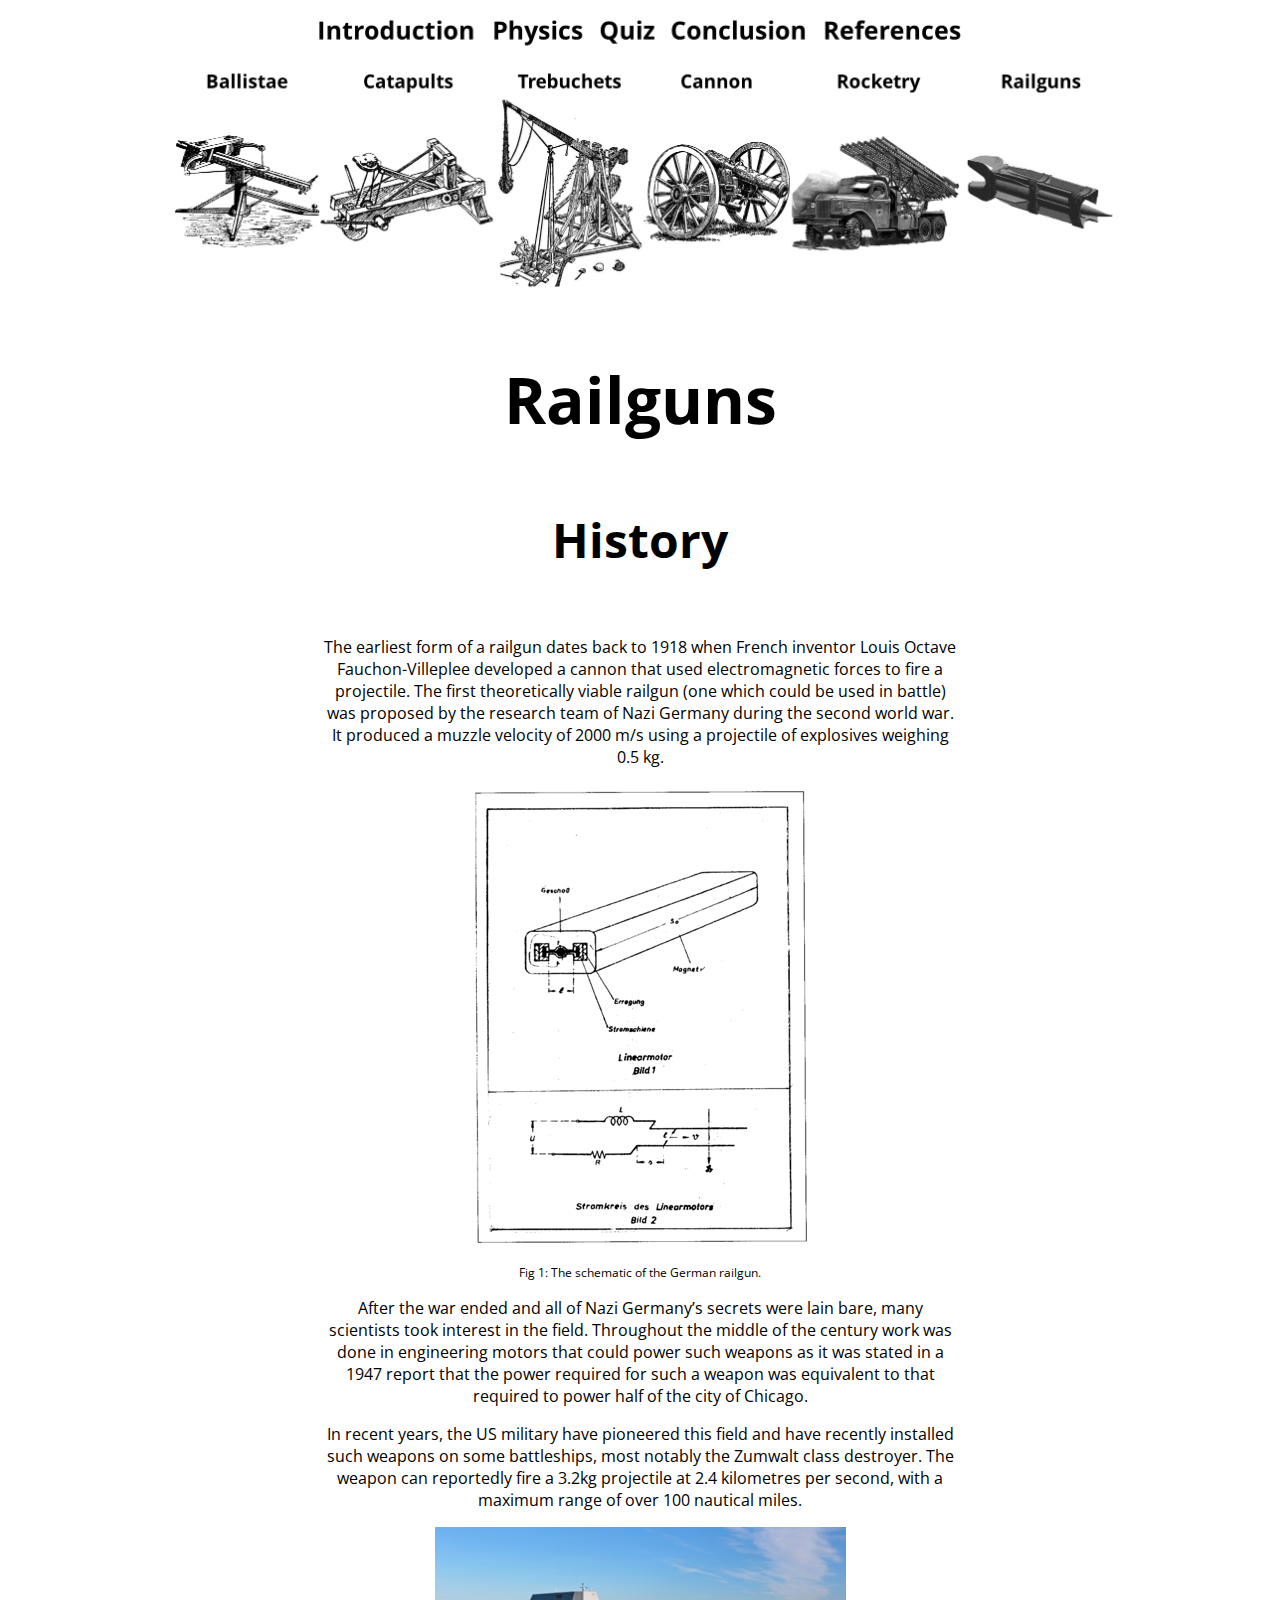
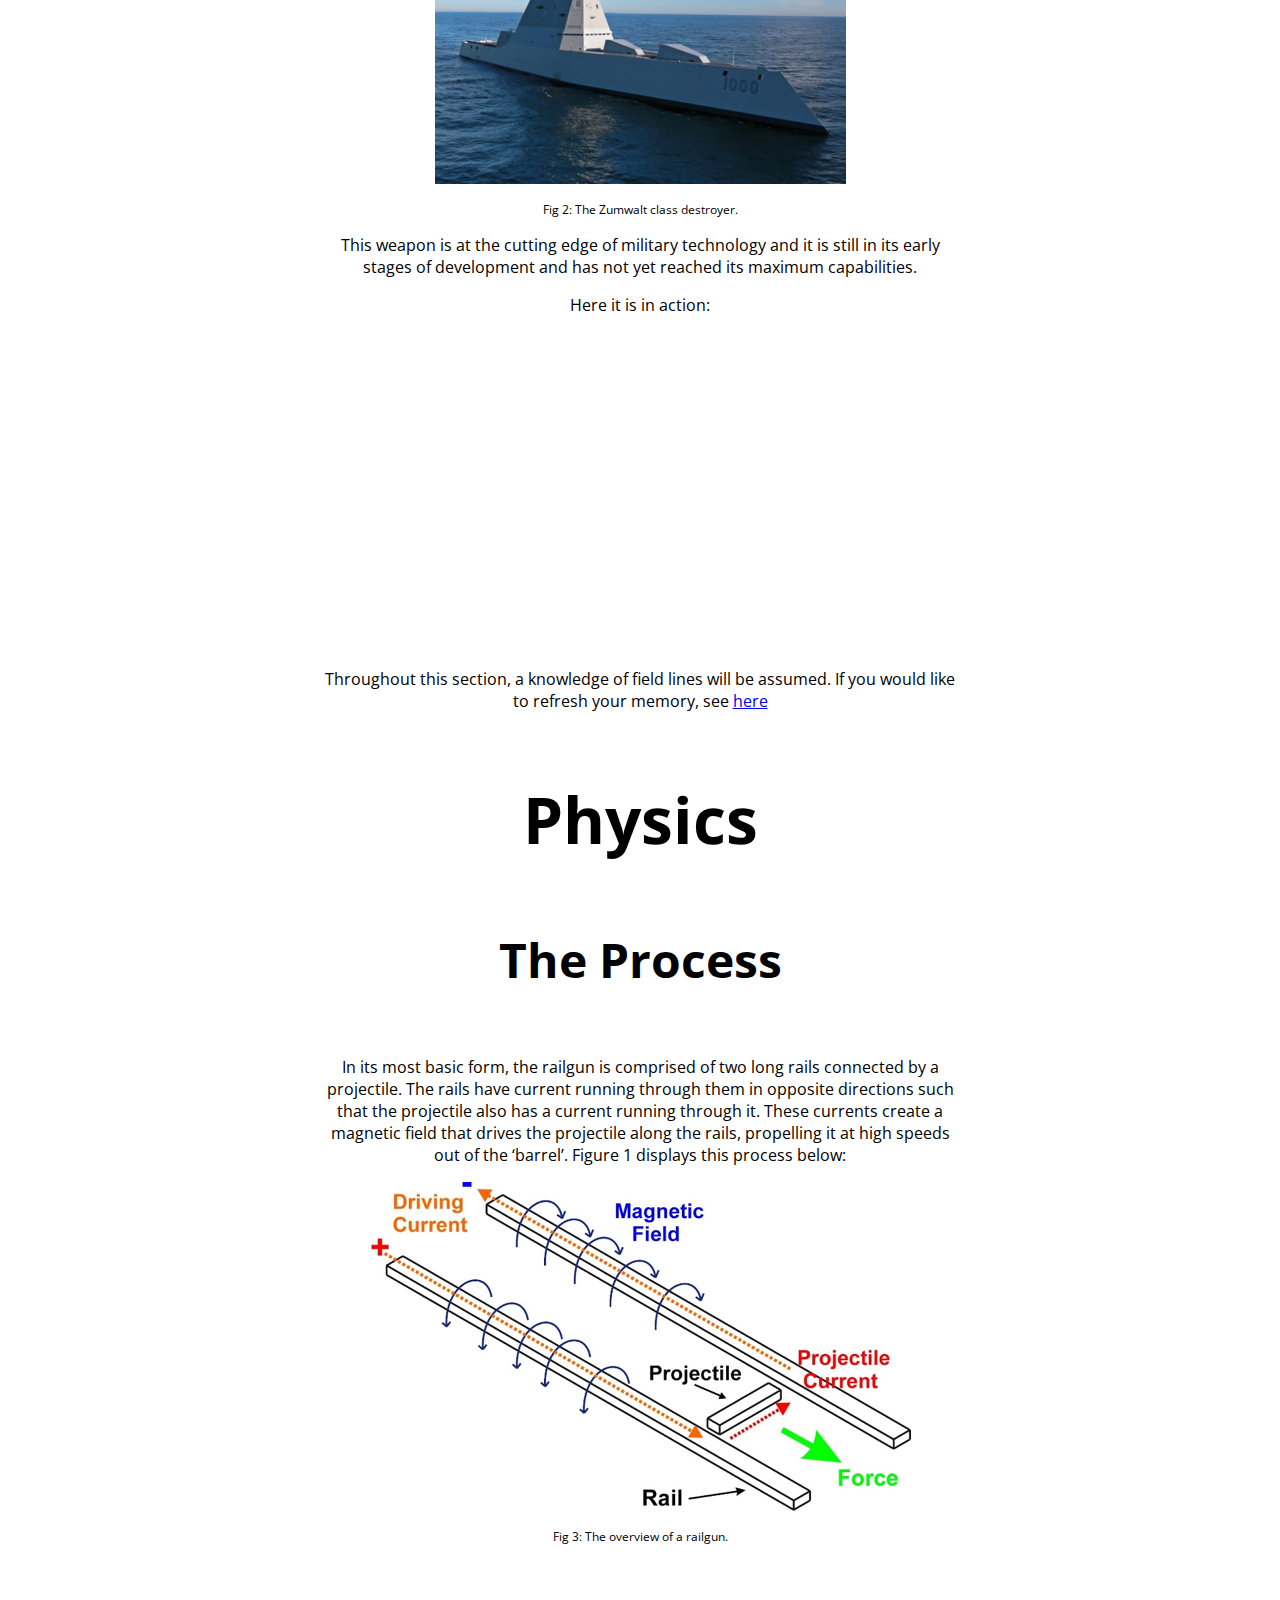
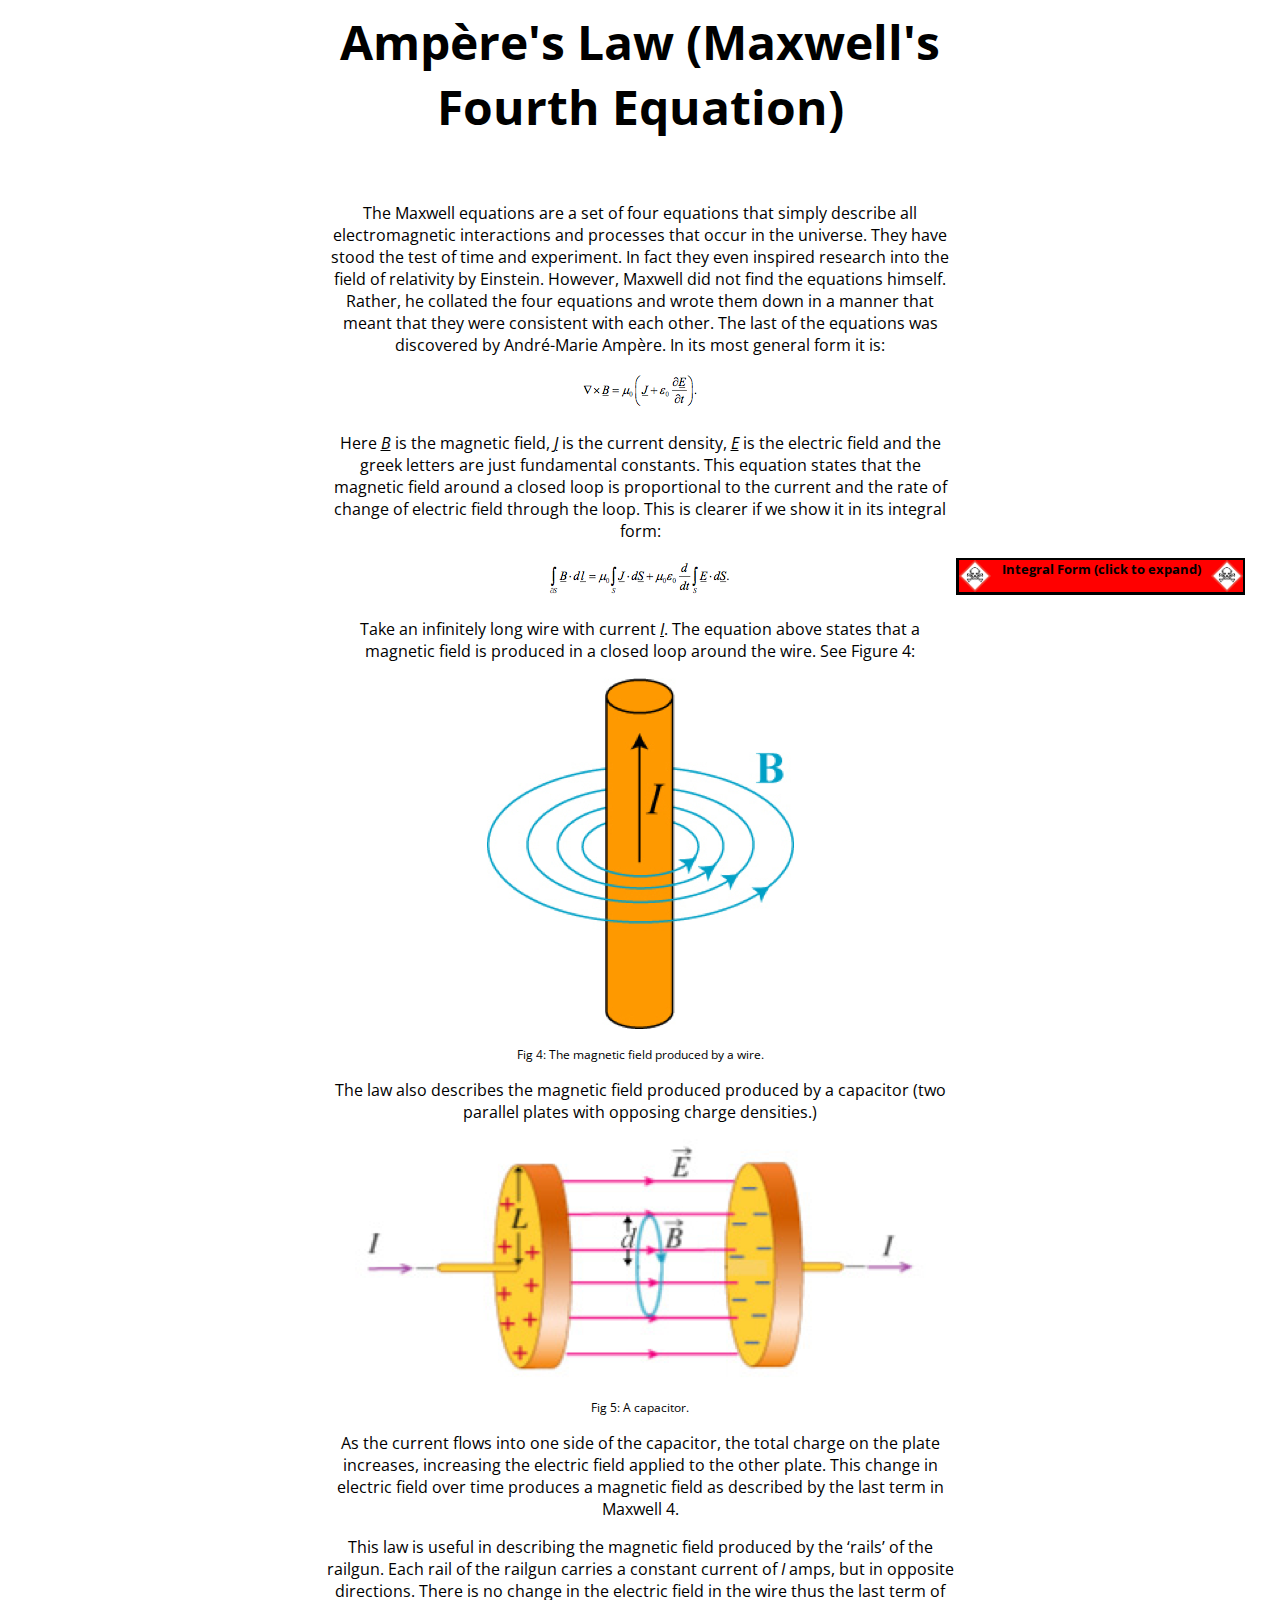
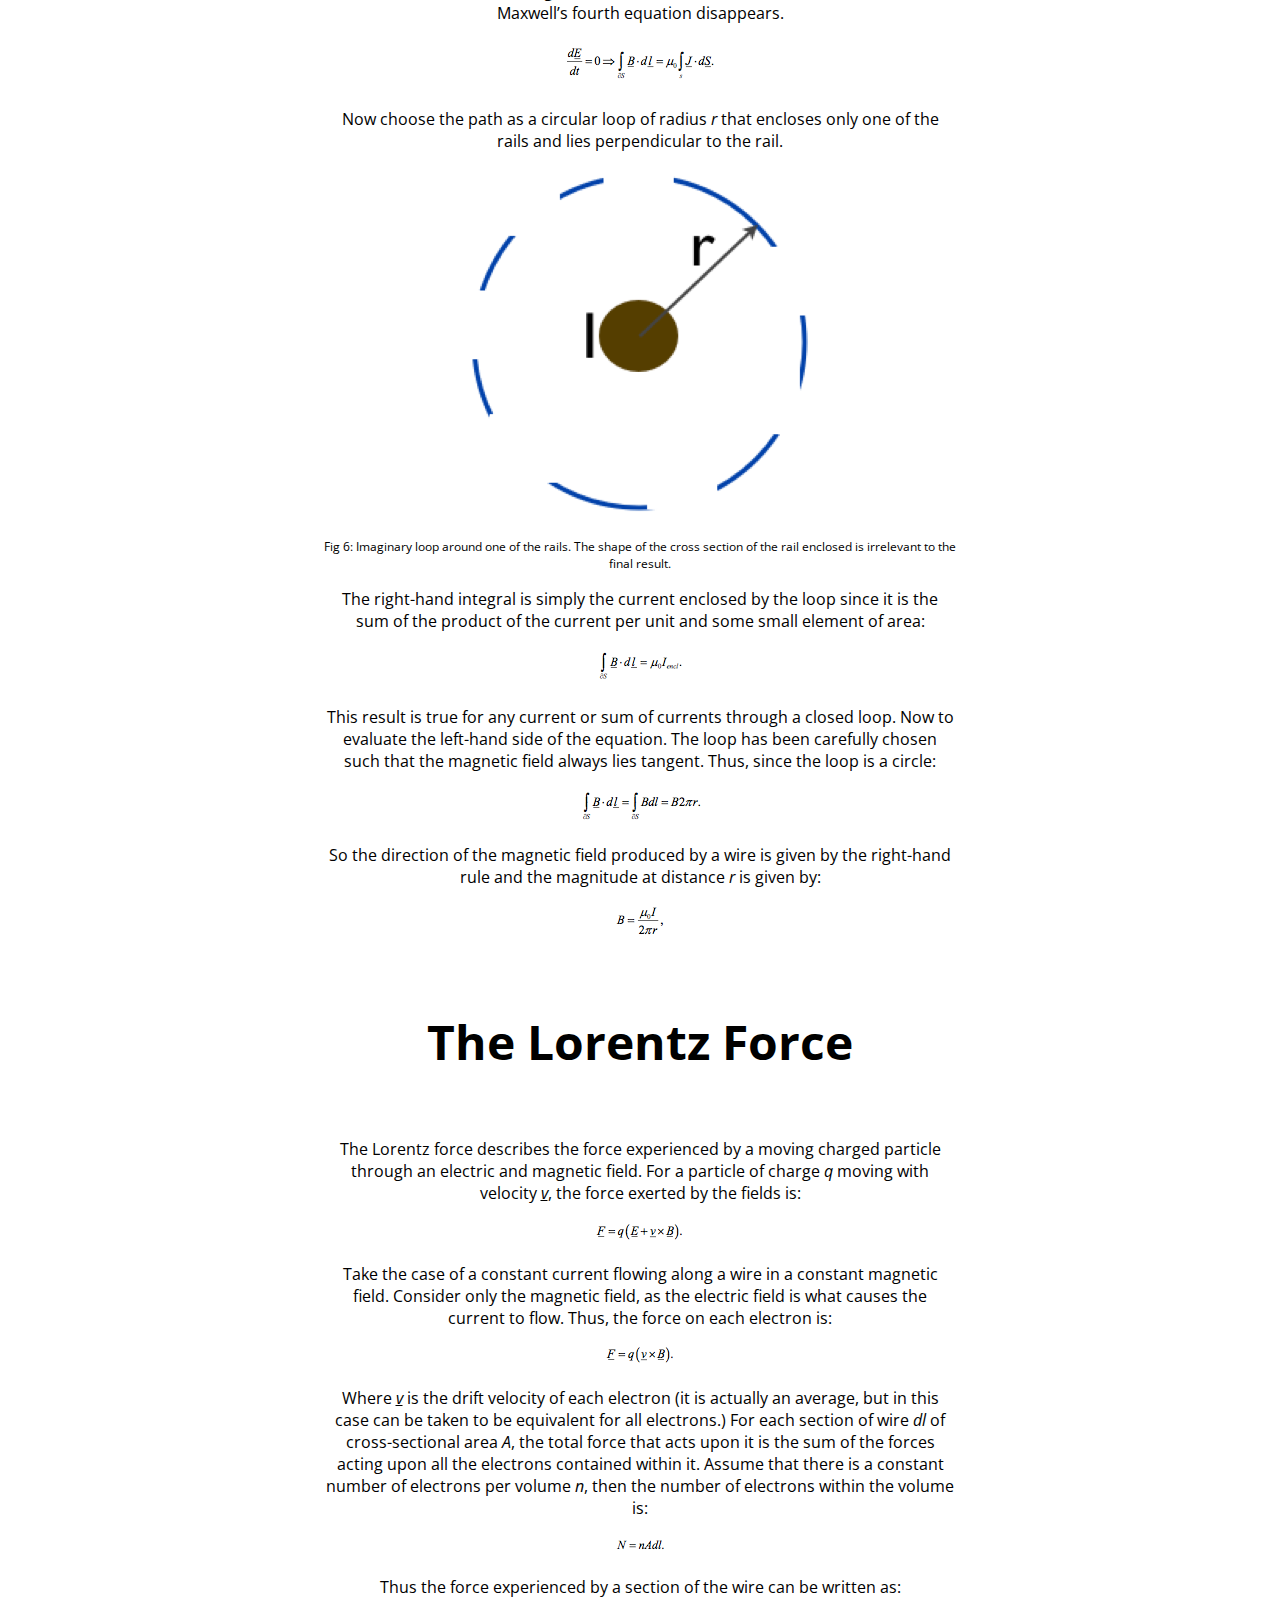
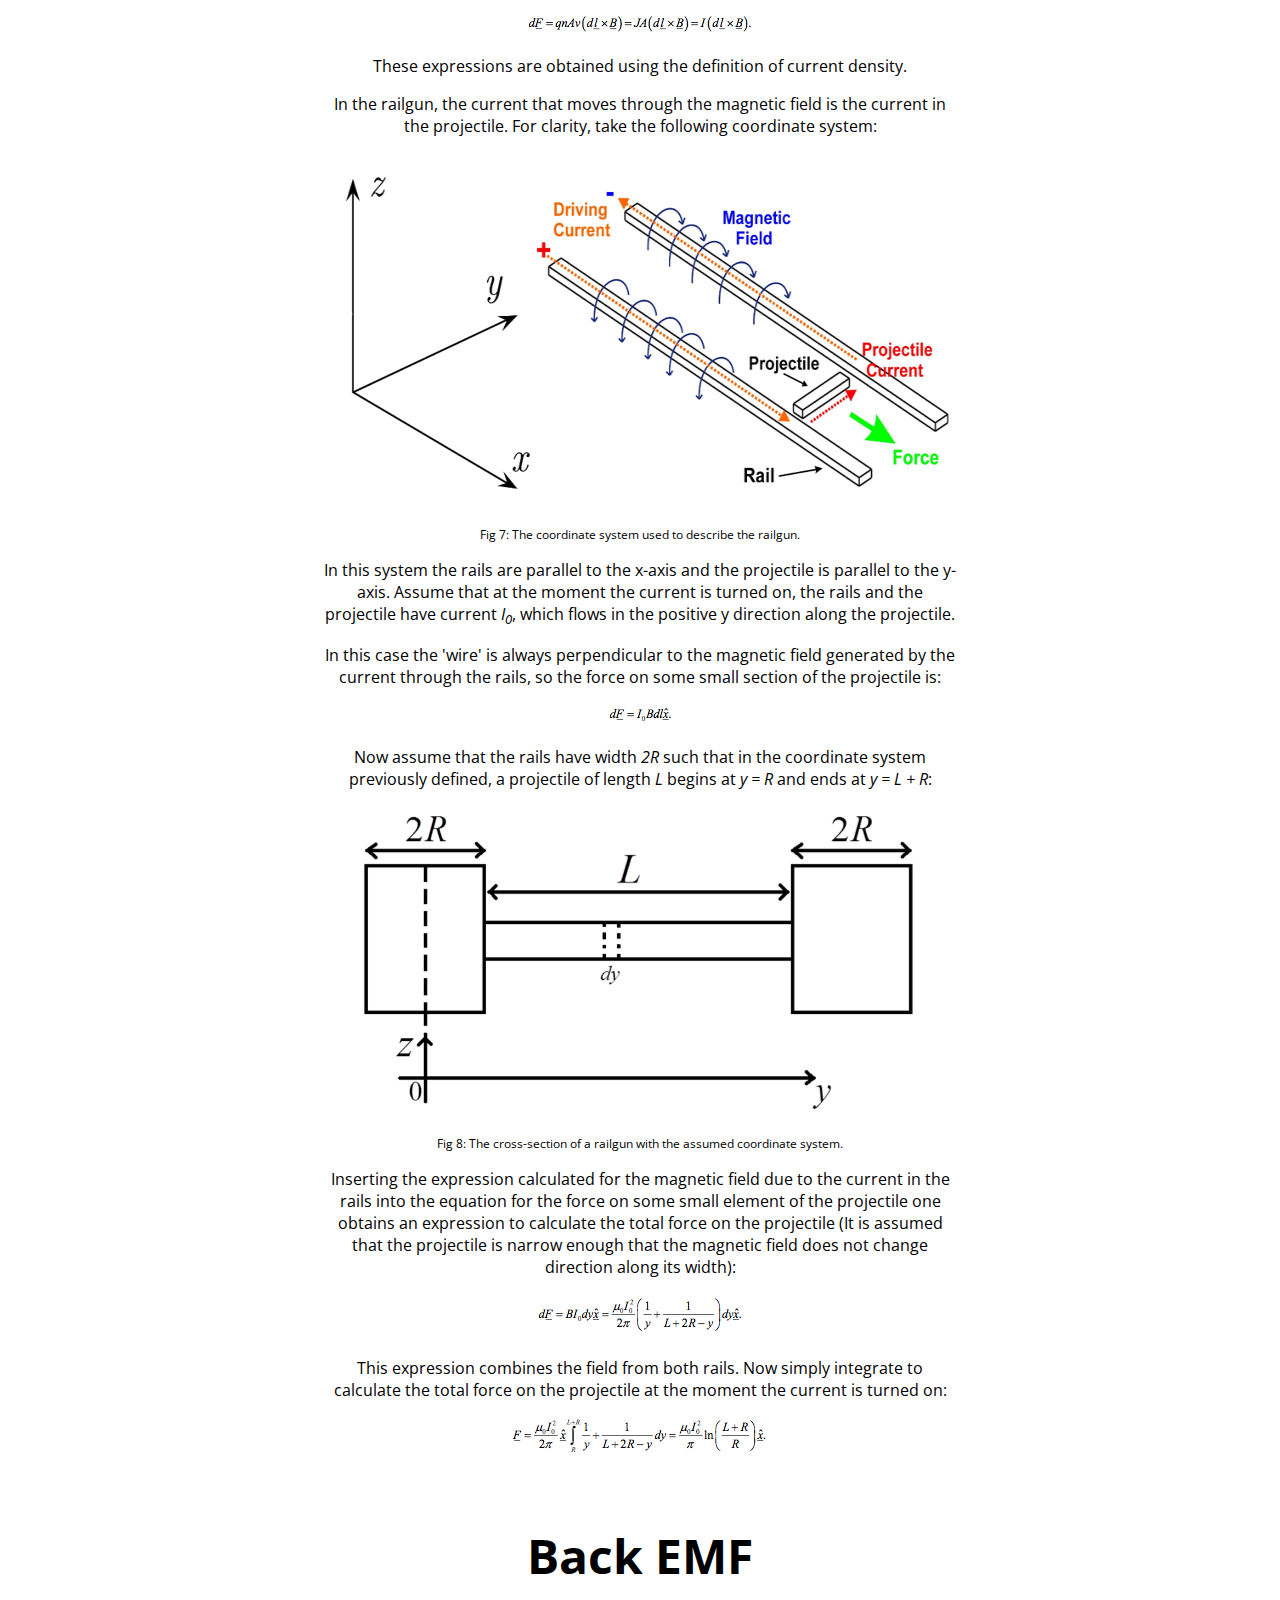
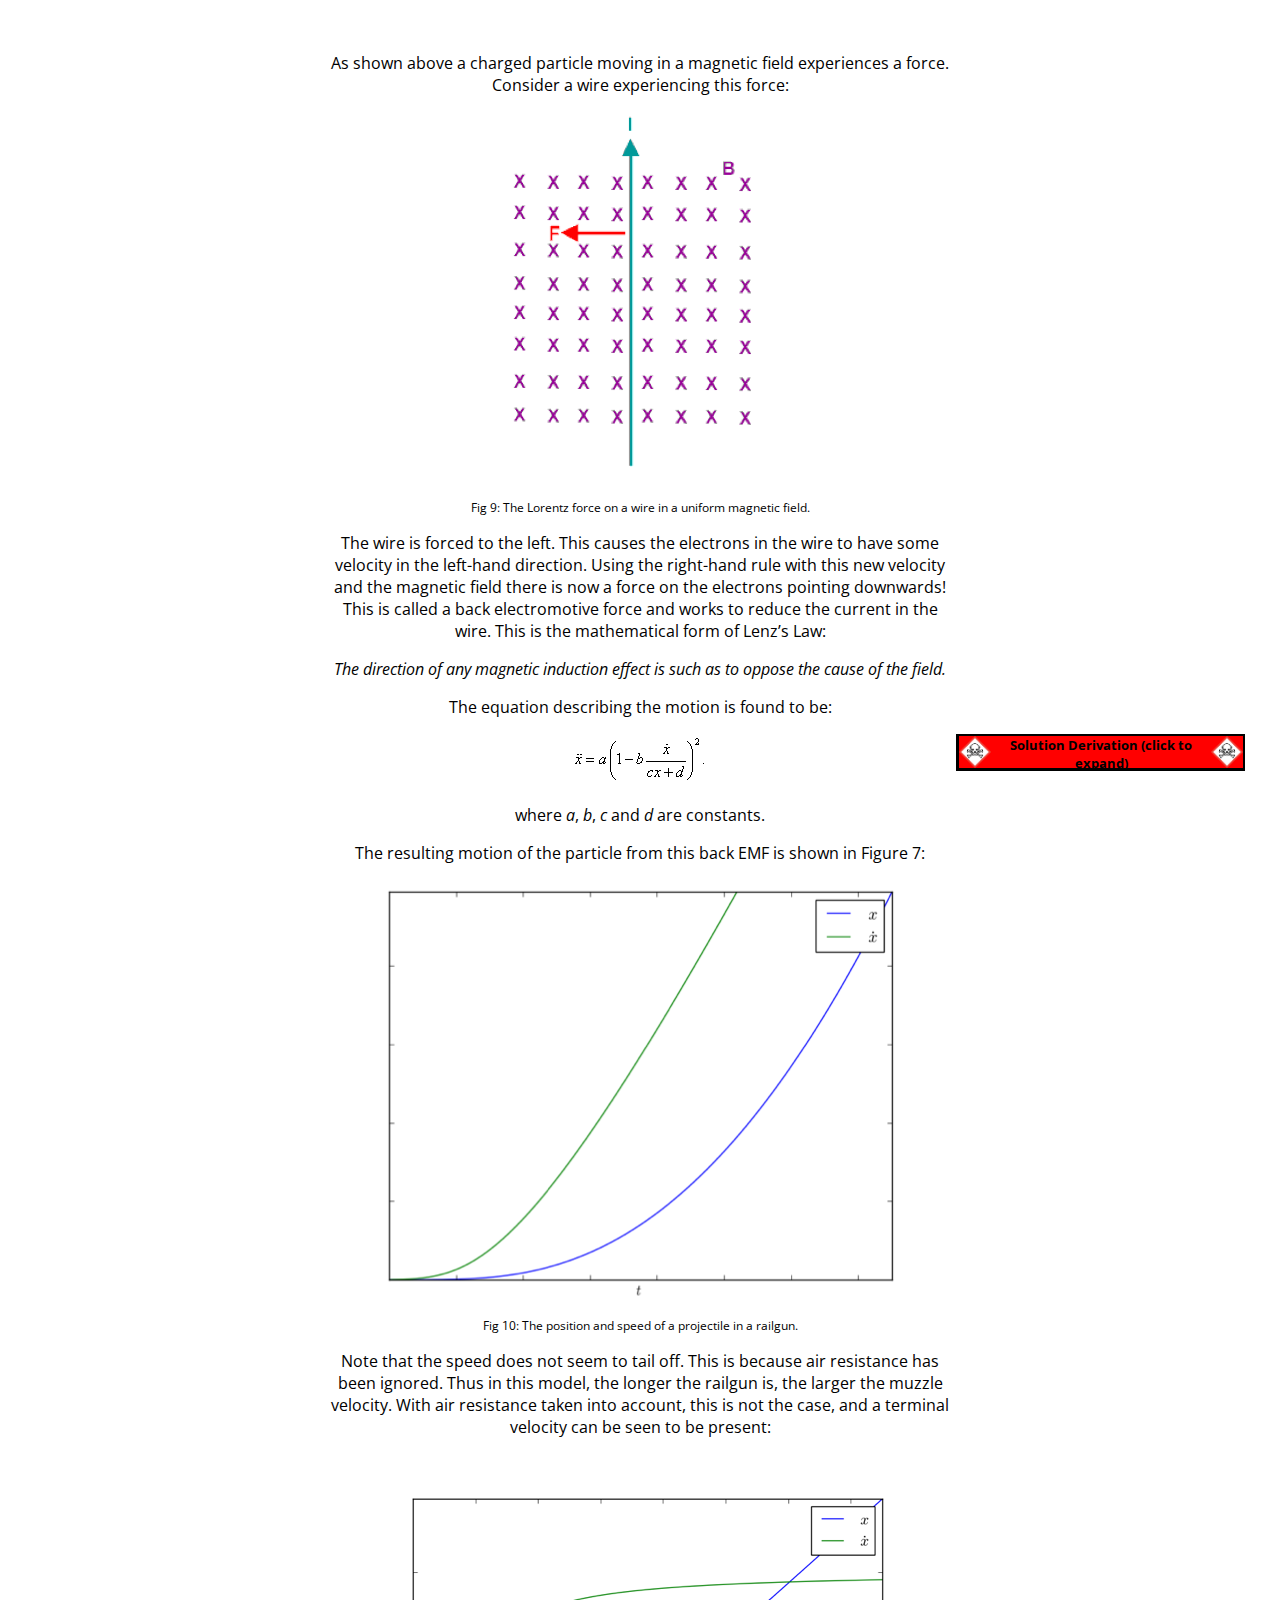
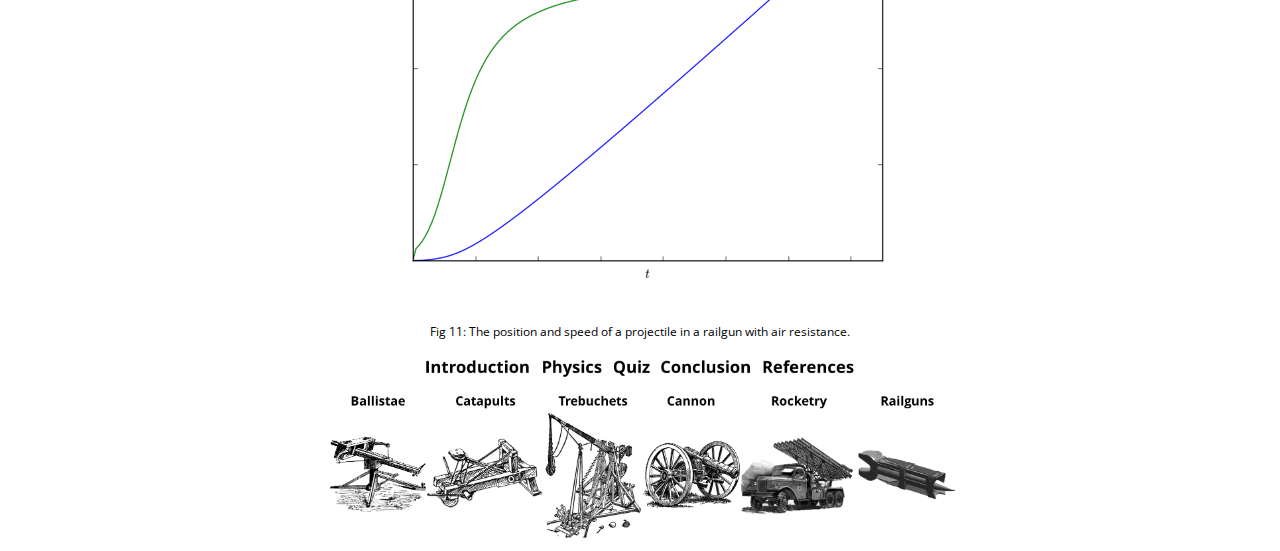
<file: railguns.html>
<!DOCTYPE html>

<html lang="en">

<head>

<meta charset="UTF-8" />
<meta name="viewport" content="width=device-width, initial-scale=1.0" />

<link rel="stylesheet" href="https://fonts.googleapis.com/css?family=Open+Sans:400,400i,700" />
<link rel="stylesheet" href="style/pagelayout.css" />
<link rel="stylesheet" href="style/textstyles.css" />

<script src="scripts/railguns.js"></script>

<title>Railguns</title>

</head>

<body>

<header>
<img id='timeline' src="media/images/timeline/Timeline6.png" alt="Timeline"/>

<a href="index.html#introduction" title="Introduction" style="position: absolute; left: 15.95%; top: 3.57%; width: 16.74%; height: 8.73%; z-index: 2;"></a>
<a href="physics.html" title="Physics" style="position: absolute; left: 34.42%; top: 3.74%; width: 9.65%; height: 9.45%; z-index: 2;"></a>
<a href="quiz.html" title="Quiz" style="position: absolute; left: 45.7%; top: 4.1%; width: 6.03%; height: 9.63%; z-index: 2;"></a>
<a href="conclusion.html" title="Conclusion" style="position: absolute; left: 53.25%; top: 4.1%; width: 14.32%; height: 7.66%; z-index: 2;"></a>
<a href="references.html" title="References" style="position: absolute; left: 69.41%; top: 3.92%; width: 14.69%; height: 8.2%; z-index: 2;"></a>
<a href="ballistae.html" title="Ballistae" style="position: absolute; left: 0.94%; top: 22.46%; width: 15.22%; height: 77.54%; z-index: 2;"></a>
<a href="catapults.html" title="Catapults" style="position: absolute; left: 16.37%; top: 22.46%; width: 18.1%; height: 77.54%; z-index: 2;"></a>
<a href="trebuchets.html" title="Trebuchets" style="position: absolute; left: 34.94%; top: 22.64%; width: 15.27%; height: 77.36%; z-index: 2;"></a>
<a href="cannon.html" title="Cannon" style="position: absolute; left: 50.63%; top: 22.82%; width: 15.22%; height: 77.01%; z-index: 2;"></a>
<a href="rocketry.html" title="Rocketry" style="position: absolute; left: 66.05%; top: 22.99%; width: 17.94%; height: 76.83%; z-index: 2;"></a>
<a href="railguns.html" title="Railguns" style="position: absolute; left: 84.21%; top: 23.17%; width: 15.22%; height: 77.01%; z-index: 2;"></a>
</header>

<div id='body'>

<h3>Railguns</h3>

<h4>History</h4>

<p>
The earliest form of a railgun dates back to 1918 when French inventor Louis 
Octave Fauchon-Villeplee developed a cannon that used electromagnetic forces to 
fire a projectile. The first theoretically viable railgun (one which could be 
used in battle) was proposed by the research team of Nazi Germany during the 
second world war. It produced a muzzle velocity of 2000 m/s using a projectile 
of explosives weighing 0.5 kg.
</p>

<img src="media/images/modernweapons/railguns/germanrailgun.png" alt="German railgun" width="343" height="463"/>

<p class='figdescription'>
Fig 1: The schematic of the German railgun.
</p>

<p>
After the war ended and all of Nazi Germany’s secrets were lain bare, many 
scientists took interest in the field. Throughout the middle of the century 
work was done in engineering motors that could power such weapons as it was 
stated in a 1947 report that the power required for such a weapon was 
equivalent to that required to power half of the city of Chicago.
</p>

<p>
In recent years, the US military have pioneered this field and have recently 
installed such weapons on some battleships, most notably the Zumwalt class 
destroyer. The weapon can reportedly fire a 3.2kg projectile at 2.4 kilometres 
per second, with a maximum range of over 100 nautical miles.
</p>

<img src="media/images/modernweapons/railguns/zumwalt.png" alt="Zumwalt destroyer" width="411" height="257"/>

<p class='figdescription'>
Fig 2: The Zumwalt class destroyer.
</p>

<p>
This weapon is at the cutting edge of military technology and it is still in 
its early stages of development and has not yet reached its maximum 
capabilities.
</p>

<p>Here it is in action:</p>

<iframe width="560" height="315" src="https://www.youtube.com/embed/hyoaOOAtDI0?ecver=1" frameborder="0" allowfullscreen></iframe>

<p>
Throughout this section, a knowledge of field lines will be assumed. If you 
would like to refresh your memory, see 
<a href="https://en.wikipedia.org/wiki/Field_line">here</a>
</p>

<h3>Physics</h3>

<h4>The Process</h4>

<p>
In its most basic form, the railgun is comprised of two long rails connected by 
a projectile. The rails have current running through them in opposite 
directions such that the projectile also has a current running through it. 
These currents create a magnetic field that drives the projectile along the 
rails, propelling it at high speeds out of the ‘barrel’. Figure 1 displays this 
process below:
</p>

<img src="media/images/modernweapons/railguns/railgunoverview.png" alt="railgun overview" width="541" height="329"/>

<p class='figdescription'>Fig 3: The overview of a railgun.</p>

<h4>Amp&egrave;re's Law (Maxwell's Fourth Equation)</h4>

<p>
The Maxwell equations are a set of four equations that simply describe all 
electromagnetic interactions and processes that occur in the universe. They 
have stood the test of time and experiment. In fact they even inspired research 
into the field of relativity by Einstein. However, Maxwell did not find 
the equations himself. Rather, he collated the four equations and wrote them 
down in a manner that meant that they were consistent with each other. The 
last of the equations was discovered by Andr&eacute;-Marie Amp&egrave;re. In 
its most general form it is:
</p>

<img src="media/images/modernweapons/railguns/eq1.png" alt="Amp&egrave;re's law" width="120" height="39"/>

<p>
Here <em><u>B</u></em> is the magnetic field, <em><u>J</u></em> is the current 
density, <em><u>E</u></em> is the electric field and the greek letters are just 
fundamental constants. This equation states that the magnetic field around a 
closed loop is proportional to the current and the rate of change of electric 
field through the loop. This is clearer if we show it in its integral form:
</p>

<div class='maths' id='maths1'>
<div id='titlebar' onclick=change1()>
<img id='leftskull' src="media/images/skull.png" alt="skull" height="100%"/>

<img id='rightskull' src="media/images/skull.png" alt="skull" height="100%"/>

<h6 id='boxtitle1'>Integral Form (click to expand)</h6>

</div>

<p>
If both sides are integrated with respect to a surface 
<em><u>S</u></em>. Then the following is obtained:
</p>

<p>
The lefthand side can be rewritten using Stokes' theorem that states that:
</p>

<img src="media/images/modernweapons/railguns/eq2.png" alt="Stokes' thm." width="123" height="38"/>

<p>
The righthand side is the line integral of the magnetic field around the 
boundary of <em>S</em>, <em>&part;S</em>. Thus, in integral form, Maxwell's 
fourth equation is:
</p>

<img src="media/images/modernweapons/railguns/eq3.png" alt="MIV IF" width="188" height="39"/>

</div>

<img src="media/images/modernweapons/railguns/eq3.png" alt="MIV IF" width="188" height="39"/>

<p>
Take an infinitely long wire with current <em><u>I</u></em>. 
The equation above states that a magnetic field is produced in a closed loop 
around the wire. See Figure 4:
</p>

<img src="media/images/modernweapons/railguns/wirefield.png" alt="Wire field diagram" width="307" height="351"/>

<p class='figdescription'>
Fig 4: The magnetic field produced by a wire.
</p>

<p>
The law also describes the magnetic field produced produced by a capacitor 
(two parallel plates with opposing charge densities.)
</p>

<img src="media/images/modernweapons/railguns/capacitor.png" alt="Capacitor diagram" width="571" height="243"/>

<p class='figdescription'>
Fig 5: A capacitor.
</p>

<p>
As the current flows into one side of the capacitor, the total charge on the 
plate increases, increasing the electric field applied to the other plate. This 
change in electric field over time produces a magnetic field as described by 
the last term in Maxwell 4.
</p>

<p>
This law is useful in describing the magnetic field produced by the ‘rails’ of 
the railgun. Each rail of the railgun carries a constant current of <em>I</em> 
amps, but in opposite directions. There is no change in the electric field in 
the wire thus the last term of Maxwell’s fourth equation disappears.
</p>

<img src="media/images/modernweapons/railguns/eq4.png" alt="M IV without final term" width="153" height="47"/>

<p>
Now choose the path as a circular loop of radius <em>r</em> that encloses only 
one of the rails and lies perpendicular to the rail.
</p>

<img src="media/images/modernweapons/railguns/looppath.png" alt="Path diagram" width="352" height="353"/>

<p class='figdescription'>
Fig 6: Imaginary loop around one of the rails. The shape of the cross section 
of the rail enclosed is irrelevant to the final result.
</p>

<p>The right-hand integral is 
simply the current enclosed by the loop since it is the sum of the product of 
the current per unit and some small element of area:
</p>

<img src="media/images/modernweapons/railguns/eq5.png" alt="Enclosed current" width="87" height="37"/>

<p>
This result is true for any current or sum of currents through a closed loop. 
Now to evaluate the left-hand side of the equation. The loop has been carefully 
chosen such that the magnetic field always lies tangent. Thus, since the loop 
is a circle:
</p>

<img src="media/images/modernweapons/railguns/eq6.png" alt="Bdl eq." width="122" height="35"/>

<p>
So the direction of the magnetic field produced by a wire is given by the 
right-hand rule and the magnitude at distance <em>r</em> is given by:
</p>

<img src="media/images/modernweapons/railguns/eq7.png" alt="Final eq." width="53" height="36"/>

<h4>The Lorentz Force</h4>

<p>
The Lorentz force describes the force experienced by a moving charged particle 
through an electric and magnetic field. For a particle of charge <em>q</em> 
moving with velocity <em><u>v</u></em>, the force exerted by the fields is:
</p>

<img src="media/images/modernweapons/railguns/eq8.png" alt="Lorentz force" width="89" height="22"/>

<p>
Take the case of a constant current flowing along a wire in a constant magnetic 
field. Consider only the magnetic field, as the electric field is what causes 
the current to flow. Thus, the force on each electron is:
</p>

<img src="media/images/modernweapons/railguns/eq9.png" alt="Force on electrons" width="73" height="21"/>

<p>
Where <em><u>v</u></em> is the drift velocity of each electron (it is actually 
an average, but in this case can be taken to be equivalent for all electrons.) 
For each section of wire <em>dl</em> of cross-sectional area <em>A</em>, the 
total force that acts upon it is the sum of the forces acting upon all the 
electrons contained within it. Assume that there is a constant number of 
electrons per volume <em>n</em>, then the number of electrons within the volume 
is:
</p>

<img src="media/images/modernweapons/railguns/eq10.png" alt="Electrons per volume" width="51" height="20"/>

<p>
Thus the force experienced by a section of the wire can be written as:
</p>

<img src="media/images/modernweapons/railguns/eq11.png" alt="Force eq." width="228" height="20"/>

<p>
These expressions are obtained using the definition of current density.
</p>

<p>
In the railgun, the current that moves through the magnetic field is the 
current in the projectile. For clarity, take the following coordinate system:
</p>

<img src="media/images/modernweapons/railguns/coordinates.png" alt="Coordinate system" width="744" height="356"/>

<p class='figdescription'>
Fig 7: The coordinate system used to describe the railgun.
</p>

<p>
In this system the rails are parallel to the x-axis and the projectile is 
parallel to the y-axis. Assume that at the moment the current is turned on, the 
rails and the projectile have current <em>I<sub>0</sub></em>, which flows in 
the positive y direction along the projectile.
</p>

<p>
In this case the 'wire' is always perpendicular to the magnetic field generated 
by the current through the rails, so the force on some small section of the 
projectile is:
</p>

<img src="media/images/modernweapons/railguns/eq12.png" alt="Force element" width="67" height="21"/>

<p>
Now assume that the rails have width <em>2R</em> such that in the coordinate 
system previously defined, a projectile of length <em>L</em> begins at 
<em>y = R</em> and ends at <em>y = L + R</em>:
</p>

<img src="media/images/modernweapons/railguns/crosssection.png" alt="Cross section" width="568" height="312"/>

<p class='figdescription'>
Fig 8: The cross-section of a railgun with the assumed coordinate system.
</p>

<p>
Inserting the expression calculated for the magnetic field due to the current 
in the rails into the equation for the force on some small element of the 
projectile one obtains an expression to calculate the total force on the 
projectile (It is assumed that the projectile is narrow enough that the 
magnetic field does not change direction along its width):
</p>

<img src="media/images/modernweapons/railguns/eq13.png" alt="Force element" width="" height=""/>

<p>
This expression combines the field from both rails. Now simply integrate to 
calculate the total force on the projectile at the moment the current is 
turned on:
</p>

<img src="media/images/modernweapons/railguns/eq14.png" alt="total force" width="256" height="37"/>

<h4>Back EMF</h4>

<p>
As shown above a charged particle moving in a magnetic field experiences a 
force. Consider a wire experiencing this force:
</p>

<img src="media/images/modernweapons/railguns/forcefield.png" alt="Force field" width="321" height="370" />

<p class='figdescription'>
Fig 9: The Lorentz force on a wire in a uniform magnetic field.
</p>

<p>
The wire is forced to the left. This causes the electrons in the wire to have 
some velocity in the left-hand direction. Using the right-hand rule with this 
new velocity and the magnetic field there is now a force on the electrons 
pointing downwards! This is called a back electromotive force and works to 
reduce the current in the wire. This is the mathematical form of Lenz’s Law:
</p>

<p>
<em>The direction of any magnetic induction effect is such as to oppose the 
cause of the field.</em>
</p>

<p>The equation describing the motion is found to be:</p>

<div class='maths' id='maths2'>

<div id='titlebar' onclick=change2()>

<img id='leftskull' src="media/images/skull.png" alt="skull" height="100%"/>

<img id='rightskull' src="media/images/skull.png" alt="skull" height="100%"/>

<h6 id='boxtitle2'>Solution Derivation (click to expand)</h6>

</div>

<p>
Using the Lorentz force for the case of the moving projectile, one 
finds that the force on the electrons is:
</p>

<img src="media/images/modernweapons/railguns/eq15.png" alt="Force on electrons" width="79" height="26"/>

<p>Thus the electric field on an electron is:</p>

<img src="media/images/modernweapons/railguns/eq16.png" alt="Electric field" width="71" height="22"/>

<p>
Using the system as shown in Figure 5 the electric field at a point y is given 
by:
</p>

<img src="media/images/modernweapons/railguns/eq17.png" alt="E field at a point" width="171" height="39" />

<p>
Thus, the potential across the projectile is:
</p>

<img src="media/images/modernweapons/railguns/eq18.png" alt="Potential" width="218" height="74"/>

<p>
Now assume that the resistance of the circuit is &gamma; when the projectile is 
positioned at <em>x = 0</em>. Also assume that the rails have linear 
resistivity &phi;. Then the total resistance of the loop at some point 
<em>x</em> is:
</p>

<img src="media/images/modernweapons/railguns/eq19.png" alt="Resistance" width="67" height="28"/>

<p>Using Ohm's law the current produced by the moving projectile is:</p>

<img src="media/images/modernweapons/railguns/eq20.png" alt=" Projectile current" width="125" height="39"/>

<p>
By adding this term to the current, one can model how the current around the 
loop varies as the projectile moves. Since they are in opposite directions, 
<em>I<sub>p</sub></em> picks up a negative sign:
</p>

<img src="media/images/modernweapons/railguns/eq21.png" alt="Total current" width="188" height="40"/>

<p>
Now that the current has been modelled, we can also model the force. Using the 
equation derived previously for the force experienced with a constant current, but 
replacing the current with the new model one finds that the force experienced 
is:
</p>

<img src="media/images/modernweapons/railguns/eq22.png" alt="Force" width="228" height="43"/>

<p>
This equation is obviously very difficult to solve analytically, so numerical 
methods shall be adopted. It is a second order non-linear differential equation 
of the form:
</p>

<img src="media/images/modernweapons/railguns/eq23.gif" alt="Diff. Eq." width="136" height="49"/>

<p>where <em>a</em>, <em>b</em>, <em>c</em> and <em>d</em> are constants.</p>

</div>

<img src="media/images/modernweapons/railguns/eq23.gif" alt="Diff. Eq." width="136" height="49"/>

<p>where <em>a</em>, <em>b</em>, <em>c</em> and <em>d</em> are constants.</p>

<p>
The resulting motion of the particle from this back EMF is shown in Figure 7:
</p>

<img src="media/images/modernweapons/railguns/graph0.png" alt="position and speed" width="522" height="420"/>

<p class='figdescription'>
Fig 10: The position and speed of a projectile in a railgun.
</p>

<p>
Note that the speed does not seem to tail off. This is because air resistance 
has been ignored. Thus in this model, the longer the railgun is, the larger the 
muzzle velocity. With air resistance taken into account, this is not the case, 
and a terminal velocity can be seen to be present:
</p>

<img src="media/images/modernweapons/railguns/graph1.png" alt="position and speed with air resistance" width="606" height="452"/>

<p class='figdescription'>
Fig 11: The position and speed of a projectile in a railgun with air resistance.
</p>

<footer>

<img id='timeline' src="media/images/timeline/Timeline6.png" alt="Timeline"/>

<a href="index.html#introduction" title="Introduction" style="position: absolute; left: 15.95%; top: 3.57%; width: 16.74%; height: 8.73%; z-index: 2;"></a>
<a href="physics.html" title="Physics" style="position: absolute; left: 34.42%; top: 3.74%; width: 9.65%; height: 9.45%; z-index: 2;"></a>
<a href="quiz.html" title="Quiz" style="position: absolute; left: 45.7%; top: 4.1%; width: 6.03%; height: 9.63%; z-index: 2;"></a>
<a href="conclusion.html" title="Conclusion" style="position: absolute; left: 53.25%; top: 4.1%; width: 14.32%; height: 7.66%; z-index: 2;"></a>
<a href="references.html" title="References" style="position: absolute; left: 69.41%; top: 3.92%; width: 14.69%; height: 8.2%; z-index: 2;"></a>
<a href="ballistae.html" title="Ballistae" style="position: absolute; left: 0.94%; top: 22.46%; width: 15.22%; height: 77.54%; z-index: 2;"></a>
<a href="catapults.html" title="Catapults" style="position: absolute; left: 16.37%; top: 22.46%; width: 18.1%; height: 77.54%; z-index: 2;"></a>
<a href="trebuchets.html" title="Trebuchets" style="position: absolute; left: 34.94%; top: 22.64%; width: 15.27%; height: 77.36%; z-index: 2;"></a>
<a href="cannon.html" title="Cannon" style="position: absolute; left: 50.63%; top: 22.82%; width: 15.22%; height: 77.01%; z-index: 2;"></a>
<a href="rocketry.html" title="Rocketry" style="position: absolute; left: 66.05%; top: 22.99%; width: 17.94%; height: 76.83%; z-index: 2;"></a>
<a href="railguns.html" title="Railguns" style="position: absolute; left: 84.21%; top: 23.17%; width: 15.22%; height: 77.01%; z-index: 2;"></a>

</footer>

</div>

</body>

</html>
</file>
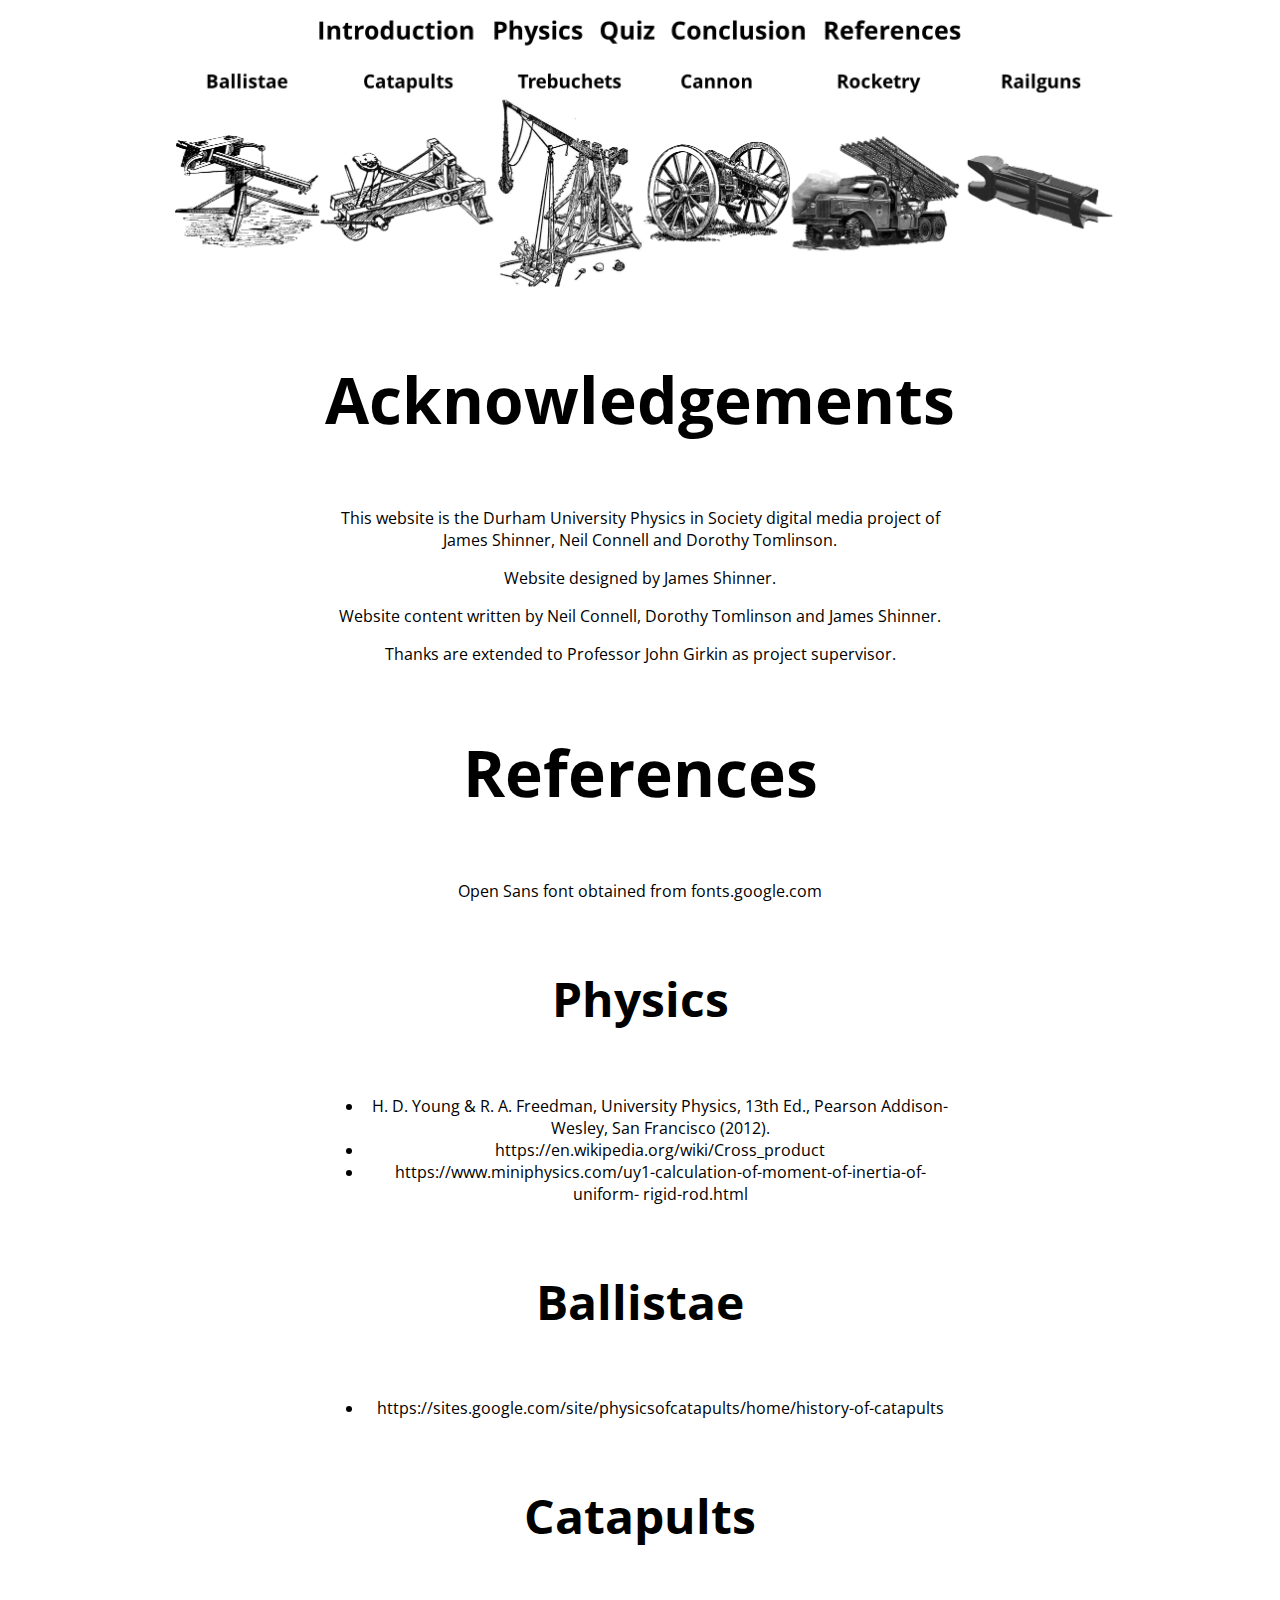
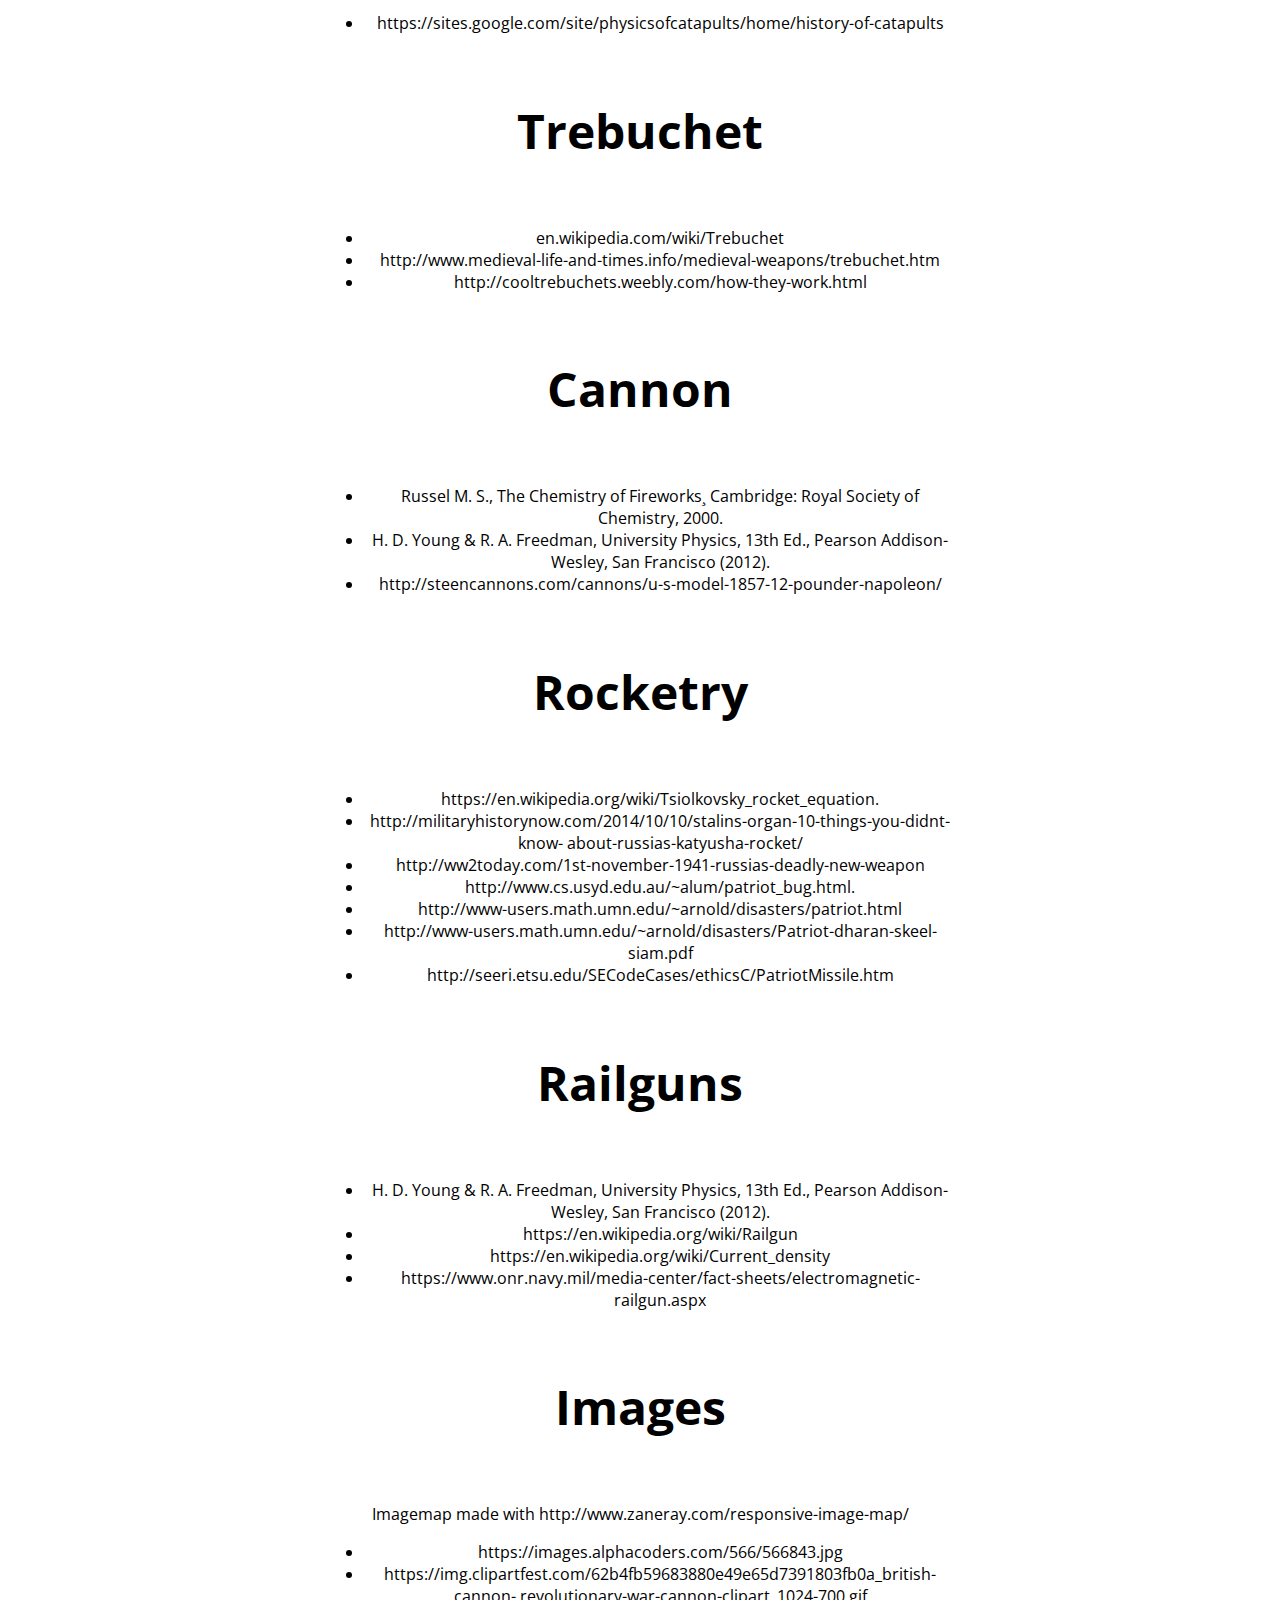
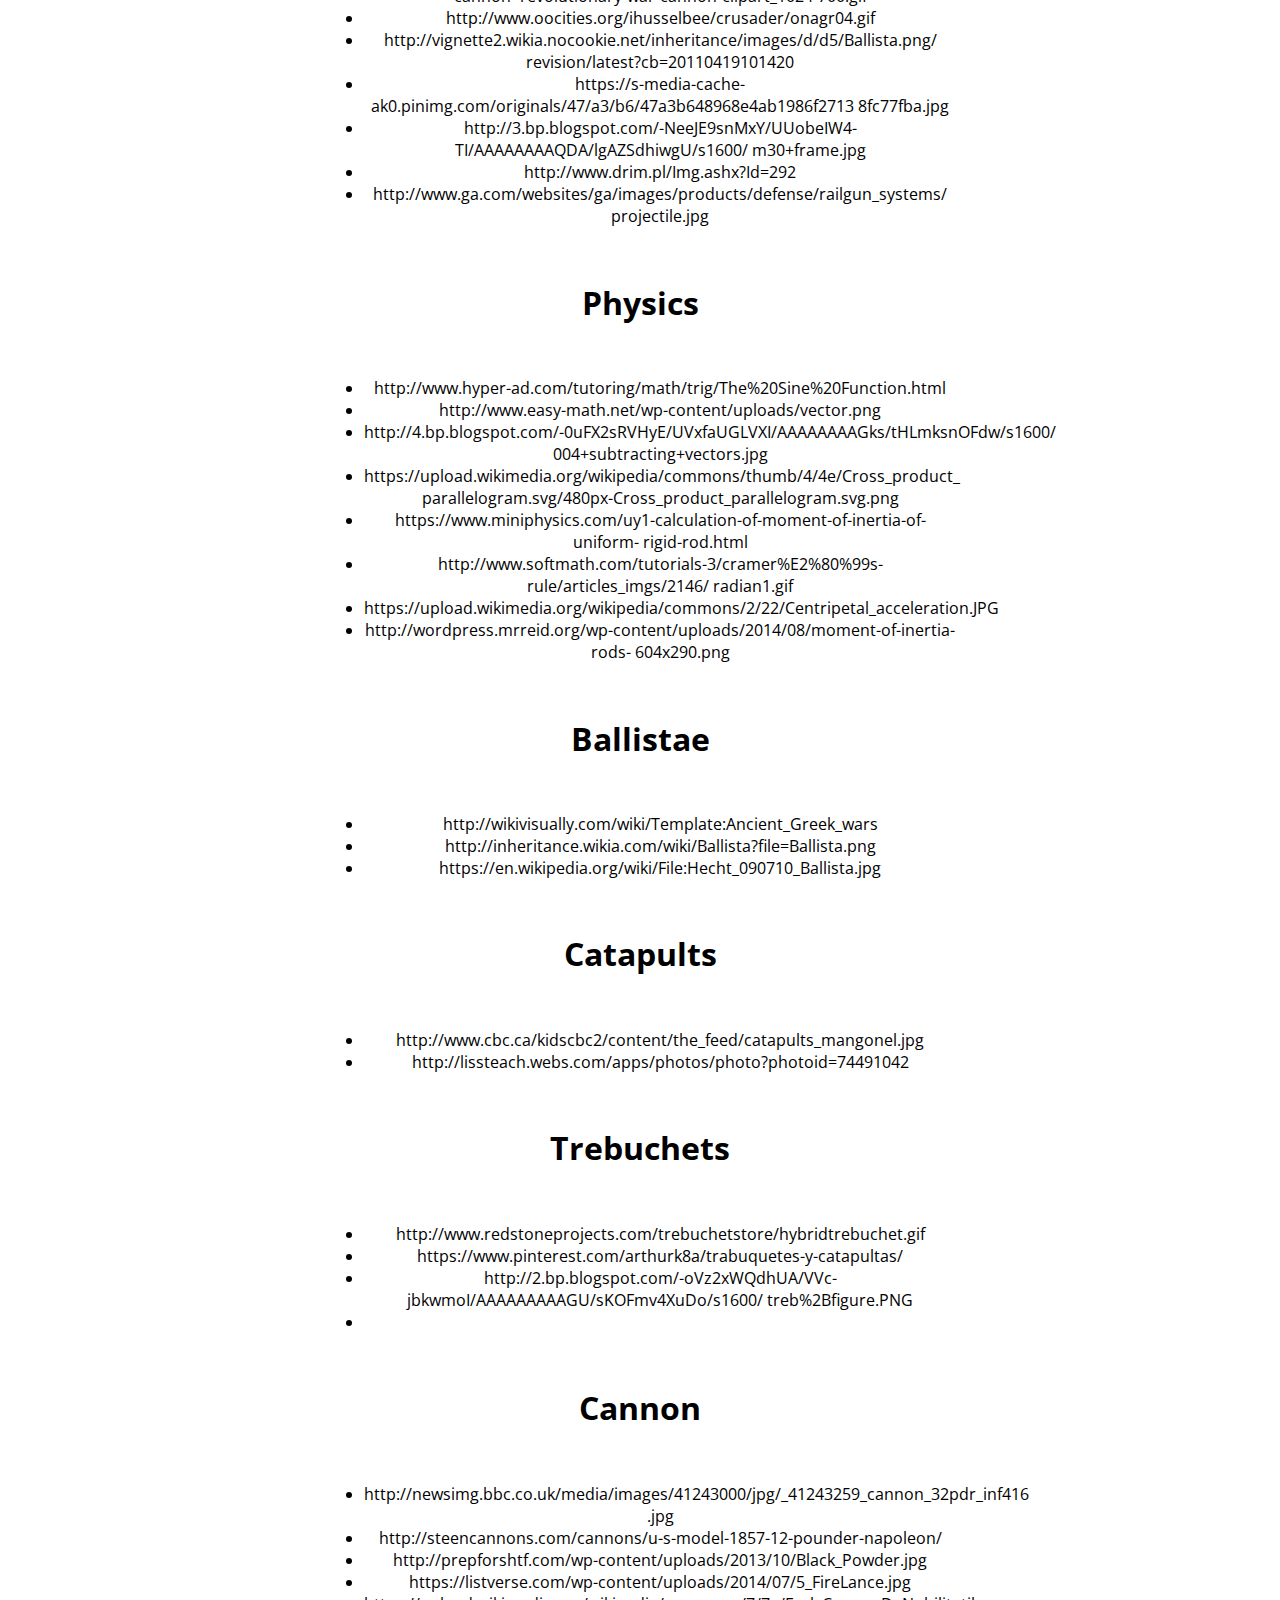
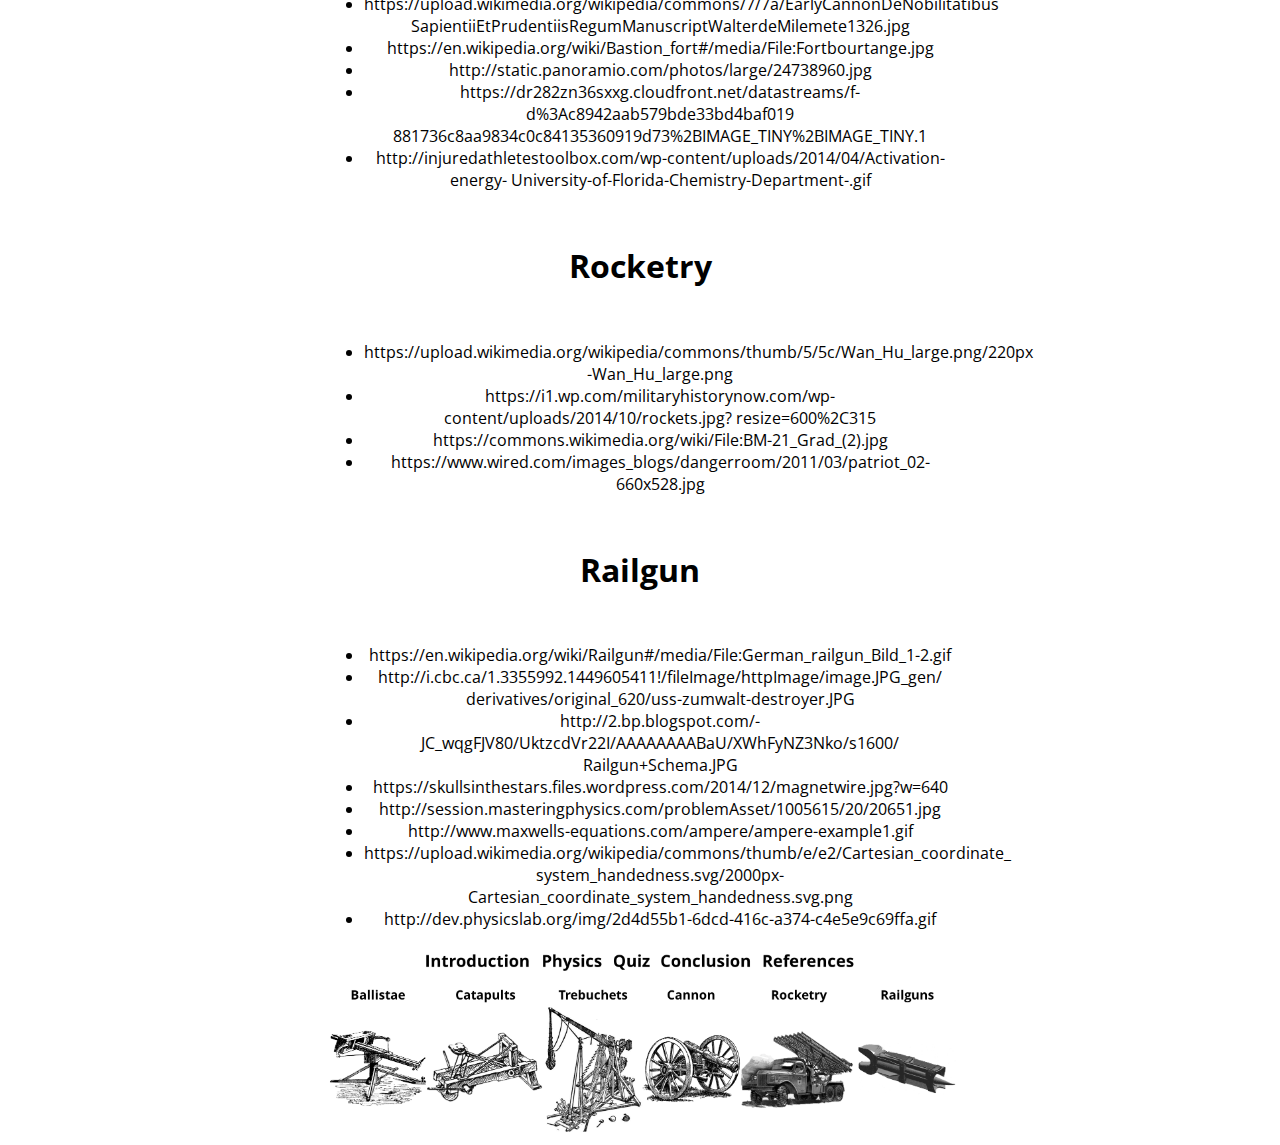
<file: references.html>
<!DOCTYPE html>

<html lang="en">

<head>

<meta charset="UTF-8" />
<meta name="viewport" content="width=device-width, initial-scale=1.0" />

<link rel="stylesheet" href="https://fonts.googleapis.com/css?family=Open+Sans:400,400i,700" />
<link rel="stylesheet" href="style/pagelayout.css" />
<link rel="stylesheet" href="style/textstyles.css" />

<title>References</title>

</head>

<body>

<header>
<img id='timeline' src="media/images/timeline/Timeline6.png" alt="Timeline"/>

<a href="index.html#introduction" title="Introduction" style="position: absolute; left: 15.95%; top: 3.57%; width: 16.74%; height: 8.73%; z-index: 2;"></a>
<a href="physics.html" title="Physics" style="position: absolute; left: 34.42%; top: 3.74%; width: 9.65%; height: 9.45%; z-index: 2;"></a>
<a href="quiz.html" title="Quiz" style="position: absolute; left: 45.7%; top: 4.1%; width: 6.03%; height: 9.63%; z-index: 2;"></a>
<a href="conclusion.html" title="Conclusion" style="position: absolute; left: 53.25%; top: 4.1%; width: 14.32%; height: 7.66%; z-index: 2;"></a>
<a href="references.html" title="References" style="position: absolute; left: 69.41%; top: 3.92%; width: 14.69%; height: 8.2%; z-index: 2;"></a>
<a href="ballistae.html" title="Ballistae" style="position: absolute; left: 0.94%; top: 22.46%; width: 15.22%; height: 77.54%; z-index: 2;"></a>
<a href="catapults.html" title="Catapults" style="position: absolute; left: 16.37%; top: 22.46%; width: 18.1%; height: 77.54%; z-index: 2;"></a>
<a href="trebuchets.html" title="Trebuchets" style="position: absolute; left: 34.94%; top: 22.64%; width: 15.27%; height: 77.36%; z-index: 2;"></a>
<a href="cannon.html" title="Cannon" style="position: absolute; left: 50.63%; top: 22.82%; width: 15.22%; height: 77.01%; z-index: 2;"></a>
<a href="rocketry.html" title="Rocketry" style="position: absolute; left: 66.05%; top: 22.99%; width: 17.94%; height: 76.83%; z-index: 2;"></a>
<a href="railguns.html" title="Railguns" style="position: absolute; left: 84.21%; top: 23.17%; width: 15.22%; height: 77.01%; z-index: 2;"></a>
</header>

<div id='body'>

<h3>Acknowledgements</h3>

<p>
This website is the Durham University Physics in Society digital media project 
of James Shinner, Neil Connell and Dorothy Tomlinson.
</p>

<p>Website designed by James Shinner.</p>

<p>
Website content written by Neil Connell, Dorothy Tomlinson and James Shinner.
</p>

<p>
Thanks are extended to Professor John Girkin as project supervisor.
</p>


<h3>References</h3>

<p>Open Sans font obtained from fonts.google.com</p>

<h4>Physics</h4>

<ul>

<li>
H. D. Young & R. A. Freedman, University Physics, 13th Ed., Pearson 
Addison-Wesley, San Francisco (2012).
</li>

<li>
https://en.wikipedia.org/wiki/Cross_product
</li>

<li>
https://www.miniphysics.com/uy1-calculation-of-moment-of-inertia-of-uniform-
rigid-rod.html
</li>

</ul>



<h4>Ballistae</h4>

<ul>

<li>
https://sites.google.com/site/physicsofcatapults/home/history-of-catapults 
</li>

</ul>

<h4>Catapults</h4>

<ul>

<li>
https://sites.google.com/site/physicsofcatapults/home/history-of-catapults
</li>

</ul>

<h4>Trebuchet</h4>

<ul>

<li>en.wikipedia.com/wiki/Trebuchet</li>

<li>http://www.medieval-life-and-times.info/medieval-weapons/trebuchet.htm</li>

<li>http://cooltrebuchets.weebly.com/how-they-work.html</li>

</ul>

<h4>Cannon</h4>

<ul>

<li>
Russel M. S., The Chemistry of Fireworks¸ Cambridge: Royal Society of 
Chemistry, 2000.
</li>

<li>
H. D. Young & R. A. Freedman, University Physics, 13th Ed., Pearson 
Addison-Wesley, San Francisco (2012).
</li>

<li>http://steencannons.com/cannons/u-s-model-1857-12-pounder-napoleon/</li>

</ul>

<h4>Rocketry</h4>

<ul>

<li>https://en.wikipedia.org/wiki/Tsiolkovsky_rocket_equation.</li>

<li>
http://militaryhistorynow.com/2014/10/10/stalins-organ-10-things-you-didnt-know-
about-russias-katyusha-rocket/
</li>

<li>http://ww2today.com/1st-november-1941-russias-deadly-new-weapon</li>

<li>http://www.cs.usyd.edu.au/~alum/patriot_bug.html.</li>

<li>http://www-users.math.umn.edu/~arnold/disasters/patriot.html</li>

<li>
http://www-users.math.umn.edu/~arnold/disasters/Patriot-dharan-skeel-siam.pdf
</li>

<li>http://seeri.etsu.edu/SECodeCases/ethicsC/PatriotMissile.htm</li>

</ul>

<h4>Railguns</h4>

<ul>

<li>
H. D. Young & R. A. Freedman, University Physics, 13th Ed., Pearson 
Addison-Wesley, San Francisco (2012).
</li>

<li>https://en.wikipedia.org/wiki/Railgun </li>

<li>https://en.wikipedia.org/wiki/Current_density</li>

<li>
https://www.onr.navy.mil/media-center/fact-sheets/electromagnetic-railgun.aspx 
</li>

</ul>

<h4>Images</h4>

<p>Imagemap made with http://www.zaneray.com/responsive-image-map/</p>

<ul>

<li>https://images.alphacoders.com/566/566843.jpg</li>

<li>
https://img.clipartfest.com/62b4fb59683880e49e65d7391803fb0a_british-cannon-
revolutionary-war-cannon-clipart_1024-700.gif
</li>

<li>http://www.oocities.org/ihusselbee/crusader/onagr04.gif</li>

<li>
http://vignette2.wikia.nocookie.net/inheritance/images/d/d5/Ballista.png/
revision/latest?cb=20110419101420
</li>

<li>
https://s-media-cache-ak0.pinimg.com/originals/47/a3/b6/47a3b648968e4ab1986f2713
8fc77fba.jpg
</li>

<li>
http://3.bp.blogspot.com/-NeeJE9snMxY/UUobeIW4-TI/AAAAAAAAQDA/lgAZSdhiwgU/s1600/
m30+frame.jpg
</li>

<li>http://www.drim.pl/Img.ashx?Id=292</li>

<li>
http://www.ga.com/websites/ga/images/products/defense/railgun_systems/
projectile.jpg
</li>

</ul>

<h5>Physics</h5>

<ul>

<li>http://www.hyper-ad.com/tutoring/math/trig/The%20Sine%20Function.html</li>

<li>http://www.easy-math.net/wp-content/uploads/vector.png</li>

<li>
http://4.bp.blogspot.com/-0uFX2sRVHyE/UVxfaUGLVXI/AAAAAAAAGks/tHLmksnOFdw/s1600/
004+subtracting+vectors.jpg
</li>

<li>
https://upload.wikimedia.org/wikipedia/commons/thumb/4/4e/Cross_product_
parallelogram.svg/480px-Cross_product_parallelogram.svg.png
</li>

<li>
https://www.miniphysics.com/uy1-calculation-of-moment-of-inertia-of-uniform-
rigid-rod.html
</li>

<li>
http://www.softmath.com/tutorials-3/cramer%E2%80%99s-rule/articles_imgs/2146/
radian1.gif
</li>

<li>
https://upload.wikimedia.org/wikipedia/commons/2/22/Centripetal_acceleration.JPG
</li>

<li>
http://wordpress.mrreid.org/wp-content/uploads/2014/08/moment-of-inertia-rods-
604x290.png
</li>

</ul>

<h5>Ballistae</h5>

<ul>

<li>http://wikivisually.com/wiki/Template:Ancient_Greek_wars</li>

<li>http://inheritance.wikia.com/wiki/Ballista?file=Ballista.png</li>

<li>https://en.wikipedia.org/wiki/File:Hecht_090710_Ballista.jpg</li>

</ul>

<h5>Catapults</h5>

<ul>

<li>http://www.cbc.ca/kidscbc2/content/the_feed/catapults_mangonel.jpg</li>

<li>http://lissteach.webs.com/apps/photos/photo?photoid=74491042</li>

</ul>

<h5>Trebuchets</h5>

<ul>

<li>http://www.redstoneprojects.com/trebuchetstore/hybridtrebuchet.gif</li>

<li>https://www.pinterest.com/arthurk8a/trabuquetes-y-catapultas/</li>

<li>
http://2.bp.blogspot.com/-oVz2xWQdhUA/VVc-jbkwmoI/AAAAAAAAAGU/sKOFmv4XuDo/s1600/
treb%2Bfigure.PNG
<li>

</ul>

<h5>Cannon</h5>

<ul>

<li>
http://newsimg.bbc.co.uk/media/images/41243000/jpg/_41243259_cannon_32pdr_inf416
.jpg
</li>

<li>http://steencannons.com/cannons/u-s-model-1857-12-pounder-napoleon/</li>

<li>http://prepforshtf.com/wp-content/uploads/2013/10/Black_Powder.jpg</li>

<li>https://listverse.com/wp-content/uploads/2014/07/5_FireLance.jpg</li>

<li>
https://upload.wikimedia.org/wikipedia/commons/7/7a/EarlyCannonDeNobilitatibus
SapientiiEtPrudentiisRegumManuscriptWalterdeMilemete1326.jpg
</li>

<li>
https://en.wikipedia.org/wiki/Bastion_fort#/media/File:Fortbourtange.jpg
</li>

<li>http://static.panoramio.com/photos/large/24738960.jpg</li>

<li>
https://dr282zn36sxxg.cloudfront.net/datastreams/f-d%3Ac8942aab579bde33bd4baf019
881736c8aa9834c0c84135360919d73%2BIMAGE_TINY%2BIMAGE_TINY.1
</li>

<li>
http://injuredathletestoolbox.com/wp-content/uploads/2014/04/Activation-energy-
University-of-Florida-Chemistry-Department-.gif
</li>

</ul>

<h5>Rocketry</h5>

<ul>

<li>
https://upload.wikimedia.org/wikipedia/commons/thumb/5/5c/Wan_Hu_large.png/220px
-Wan_Hu_large.png
</li>

<li>
https://i1.wp.com/militaryhistorynow.com/wp-content/uploads/2014/10/rockets.jpg?
resize=600%2C315
</li>

<li>https://commons.wikimedia.org/wiki/File:BM-21_Grad_(2).jpg</li>

<li>
https://www.wired.com/images_blogs/dangerroom/2011/03/patriot_02-660x528.jpg
</li>

</ul>

<h5>Railgun</h5>

<ul>

<li>
https://en.wikipedia.org/wiki/Railgun#/media/File:German_railgun_Bild_1-2.gif
</li>

<li>
http://i.cbc.ca/1.3355992.1449605411!/fileImage/httpImage/image.JPG_gen/
derivatives/original_620/uss-zumwalt-destroyer.JPG
</li>

<li>
http://2.bp.blogspot.com/-JC_wqgFJV80/UktzcdVr22I/AAAAAAAABaU/XWhFyNZ3Nko/s1600/
Railgun+Schema.JPG
</li>

<li>
https://skullsinthestars.files.wordpress.com/2014/12/magnetwire.jpg?w=640
</li>

<li>http://session.masteringphysics.com/problemAsset/1005615/20/20651.jpg</li>

<li>http://www.maxwells-equations.com/ampere/ampere-example1.gif</li>

<li>
https://upload.wikimedia.org/wikipedia/commons/thumb/e/e2/Cartesian_coordinate_
system_handedness.svg/2000px-Cartesian_coordinate_system_handedness.svg.png
</li>

<li>http://dev.physicslab.org/img/2d4d55b1-6dcd-416c-a374-c4e5e9c69ffa.gif</li>

</ul>

<footer>

<img id='timeline' src="media/images/timeline/Timeline6.png" alt="Timeline"/>

<a href="index.html#introduction" title="Introduction" style="position: absolute; left: 15.95%; top: 3.57%; width: 16.74%; height: 8.73%; z-index: 2;"></a>
<a href="physics.html" title="Physics" style="position: absolute; left: 34.42%; top: 3.74%; width: 9.65%; height: 9.45%; z-index: 2;"></a>
<a href="quiz.html" title="Quiz" style="position: absolute; left: 45.7%; top: 4.1%; width: 6.03%; height: 9.63%; z-index: 2;"></a>
<a href="conclusion.html" title="Conclusion" style="position: absolute; left: 53.25%; top: 4.1%; width: 14.32%; height: 7.66%; z-index: 2;"></a>
<a href="references.html" title="References" style="position: absolute; left: 69.41%; top: 3.92%; width: 14.69%; height: 8.2%; z-index: 2;"></a>
<a href="ballistae.html" title="Ballistae" style="position: absolute; left: 0.94%; top: 22.46%; width: 15.22%; height: 77.54%; z-index: 2;"></a>
<a href="catapults.html" title="Catapults" style="position: absolute; left: 16.37%; top: 22.46%; width: 18.1%; height: 77.54%; z-index: 2;"></a>
<a href="trebuchets.html" title="Trebuchets" style="position: absolute; left: 34.94%; top: 22.64%; width: 15.27%; height: 77.36%; z-index: 2;"></a>
<a href="cannon.html" title="Cannon" style="position: absolute; left: 50.63%; top: 22.82%; width: 15.22%; height: 77.01%; z-index: 2;"></a>
<a href="rocketry.html" title="Rocketry" style="position: absolute; left: 66.05%; top: 22.99%; width: 17.94%; height: 76.83%; z-index: 2;"></a>
<a href="railguns.html" title="Railguns" style="position: absolute; left: 84.21%; top: 23.17%; width: 15.22%; height: 77.01%; z-index: 2;"></a>

</footer>

</div>

</body>

</html>
</file>
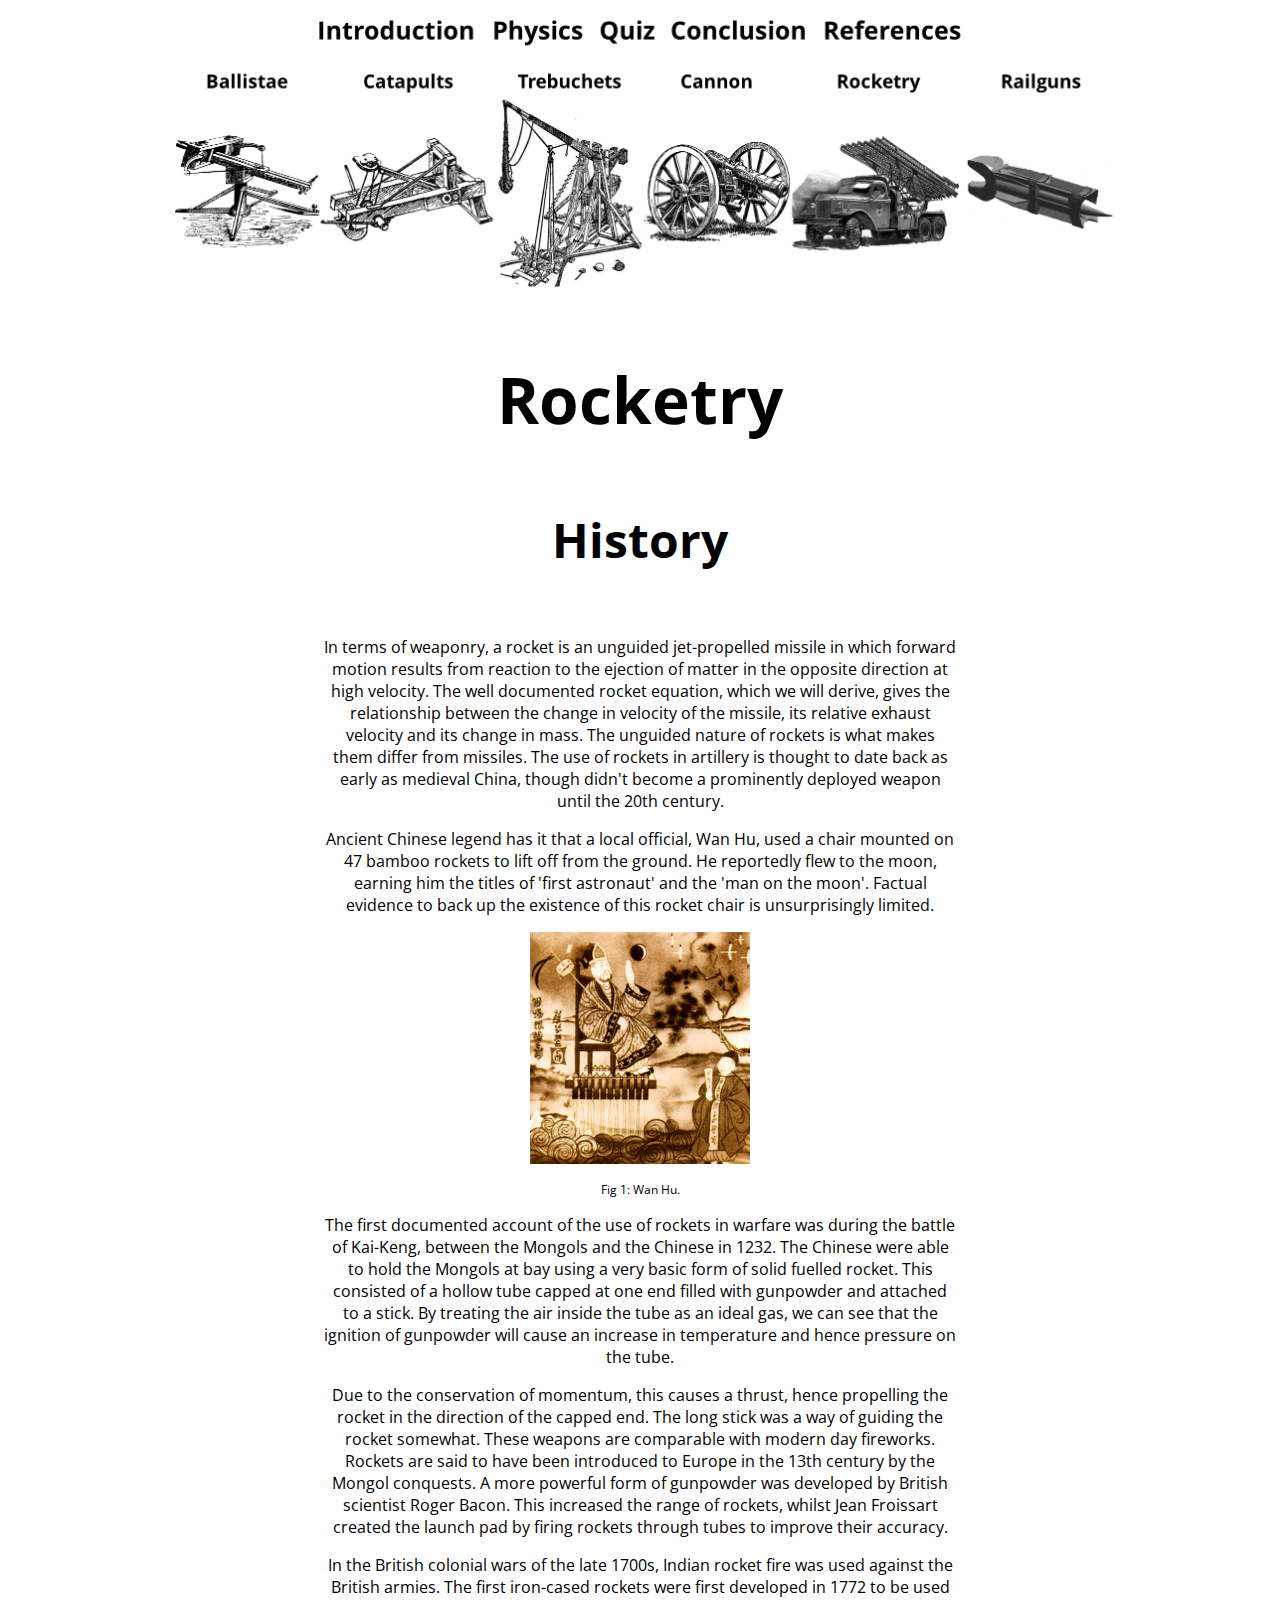
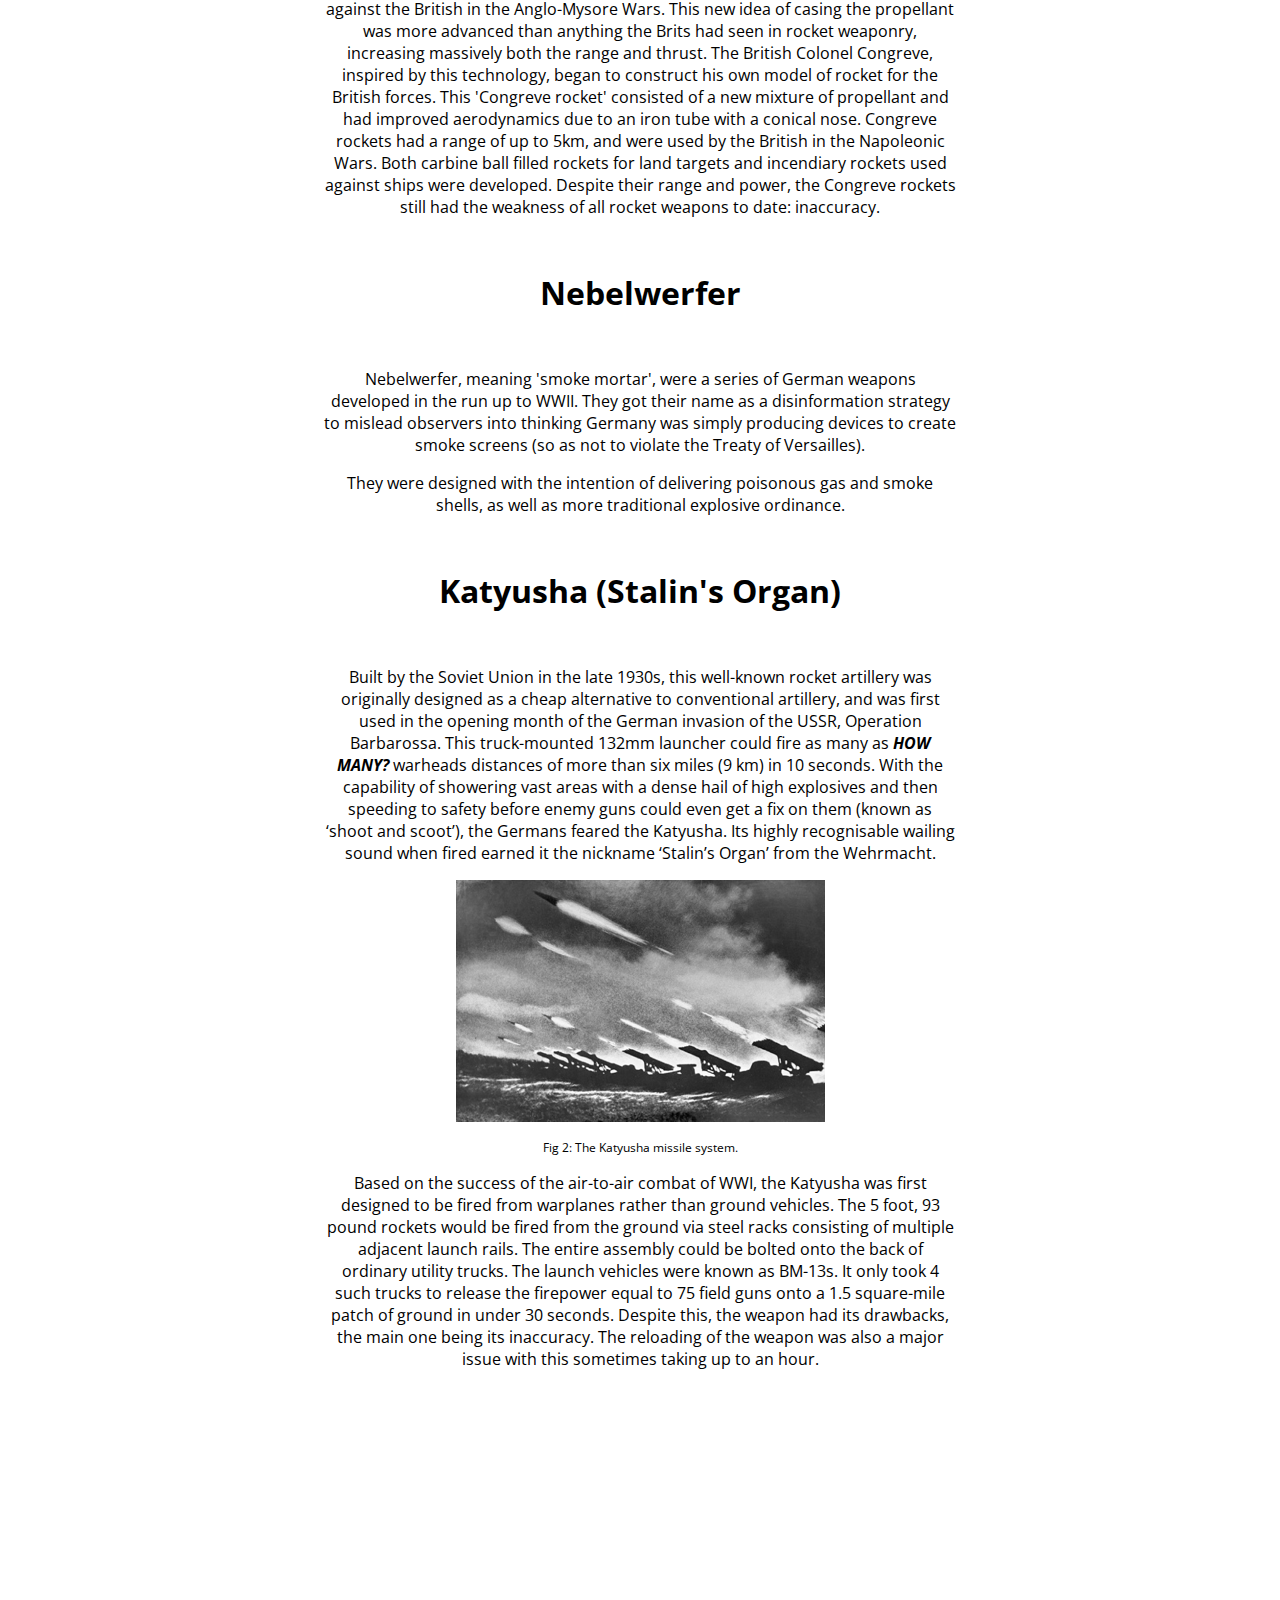
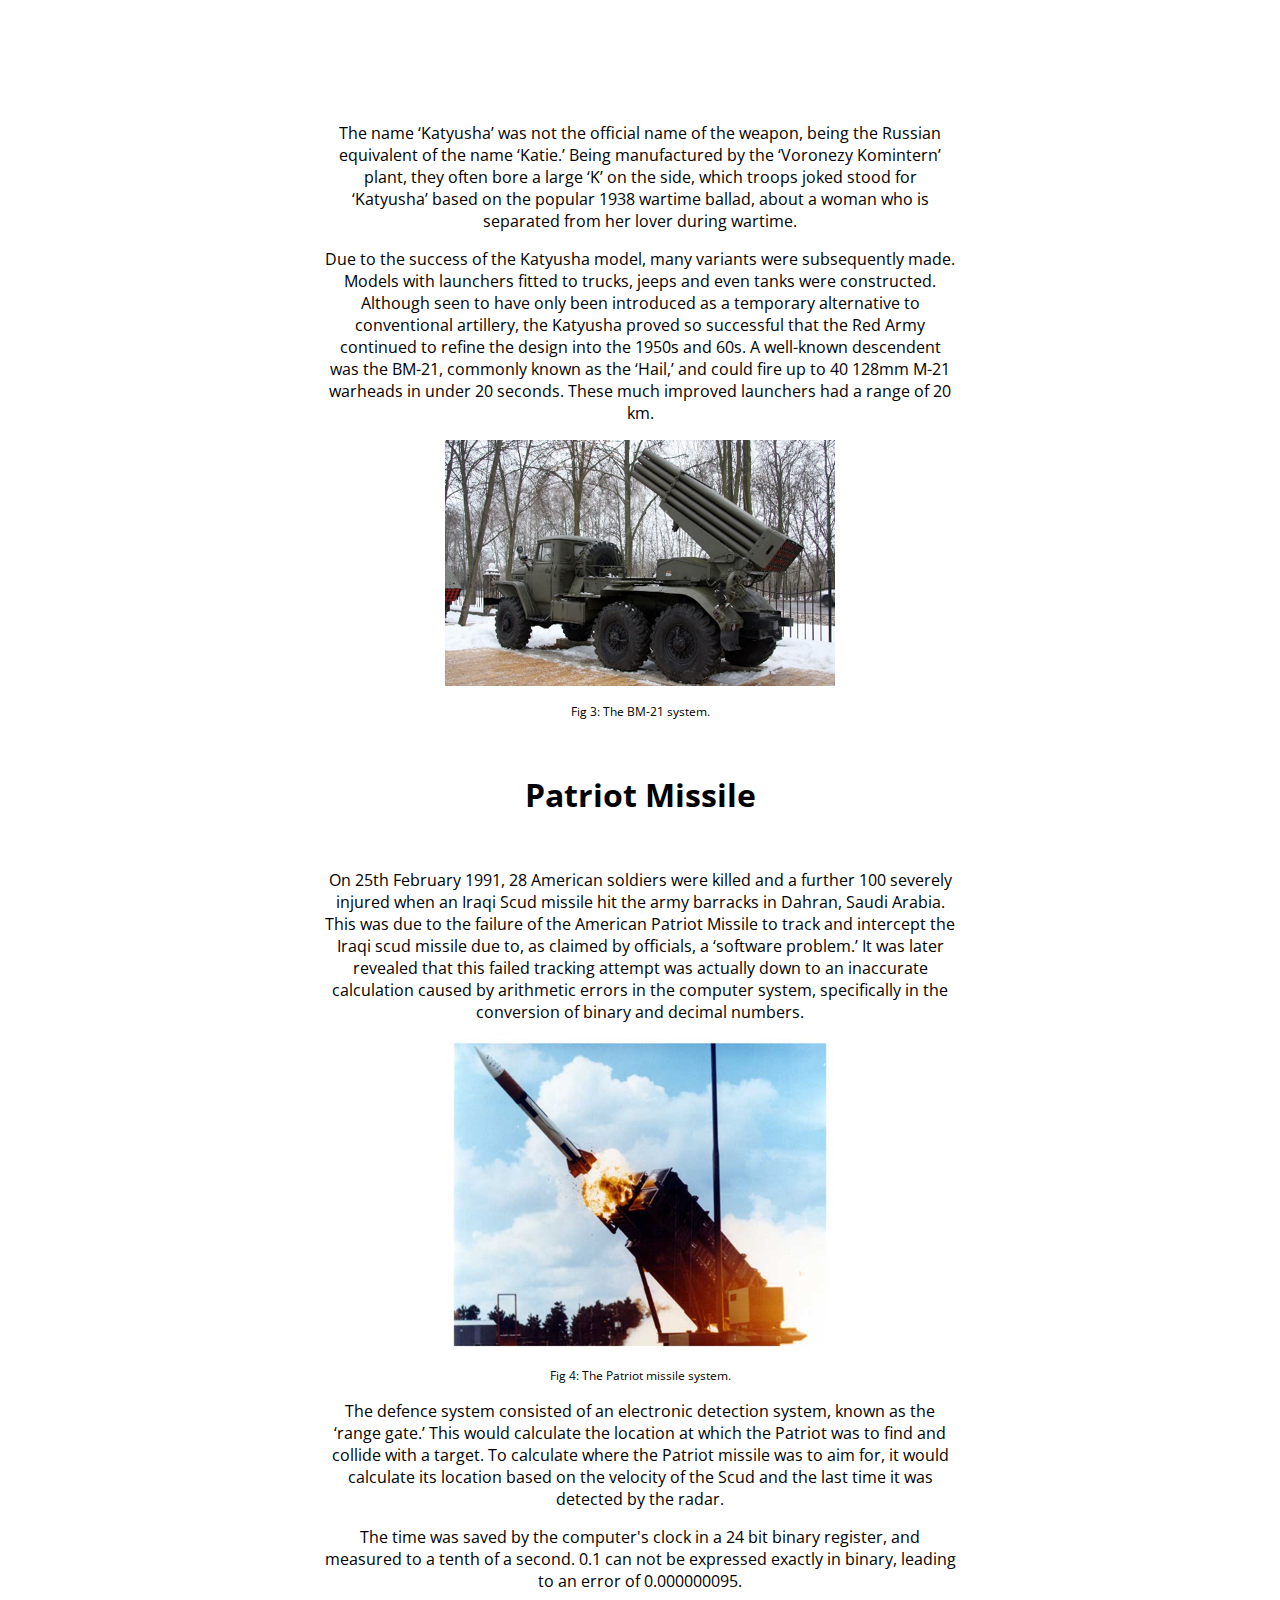
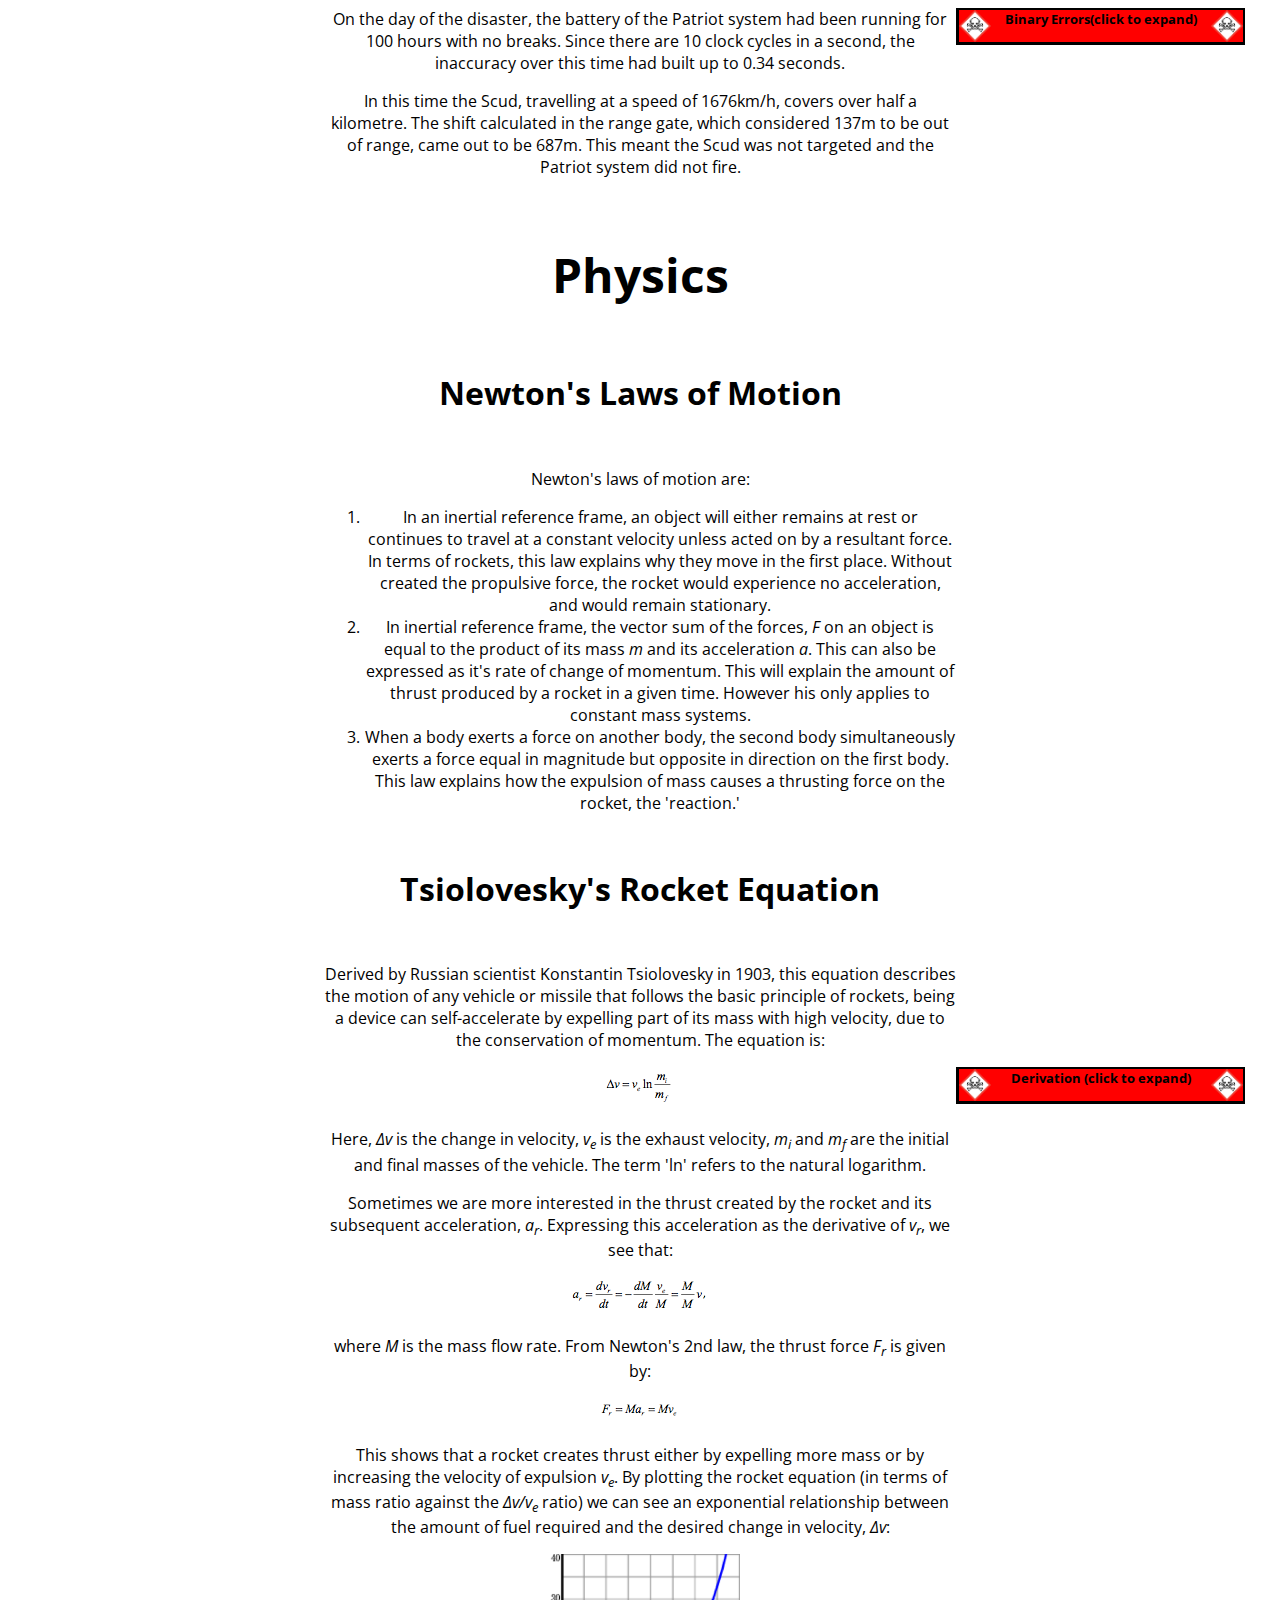
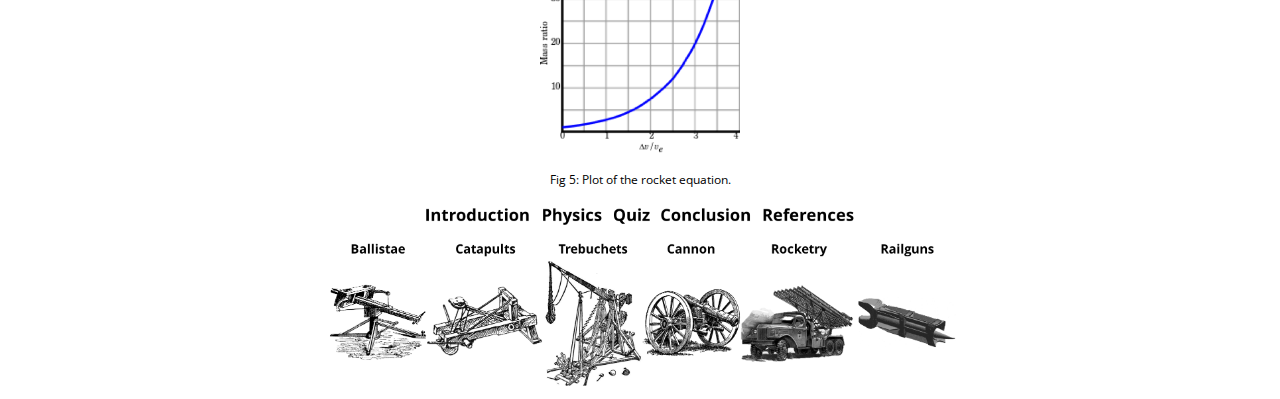
<file: rocketry.html>
<!DOCTYPE html>

<html lang="en">

<head>

<meta charset="UTF-8" />
<meta name="viewport" content="width=device-width, initial-scale=1.0" />

<link rel="stylesheet" href="https://fonts.googleapis.com/css?family=Open+Sans:400,400i,700" />
<link rel="stylesheet" href="style/pagelayout.css" />
<link rel="stylesheet" href="style/textstyles.css" />

<script src="scripts/rocketry.js"></script>

<title>Rocketry</title>

</head>

<body>

<header>
<img id='timeline' src="media/images/timeline/Timeline6.png" alt="Timeline"/>

<a href="index.html#introduction" title="Introduction" style="position: absolute; left: 15.95%; top: 3.57%; width: 16.74%; height: 8.73%; z-index: 2;"></a>
<a href="physics.html" title="Physics" style="position: absolute; left: 34.42%; top: 3.74%; width: 9.65%; height: 9.45%; z-index: 2;"></a>
<a href="quiz.html" title="Quiz" style="position: absolute; left: 45.7%; top: 4.1%; width: 6.03%; height: 9.63%; z-index: 2;"></a>
<a href="conclusion.html" title="Conclusion" style="position: absolute; left: 53.25%; top: 4.1%; width: 14.32%; height: 7.66%; z-index: 2;"></a>
<a href="references.html" title="References" style="position: absolute; left: 69.41%; top: 3.92%; width: 14.69%; height: 8.2%; z-index: 2;"></a>
<a href="ballistae.html" title="Ballistae" style="position: absolute; left: 0.94%; top: 22.46%; width: 15.22%; height: 77.54%; z-index: 2;"></a>
<a href="catapults.html" title="Catapults" style="position: absolute; left: 16.37%; top: 22.46%; width: 18.1%; height: 77.54%; z-index: 2;"></a>
<a href="trebuchets.html" title="Trebuchets" style="position: absolute; left: 34.94%; top: 22.64%; width: 15.27%; height: 77.36%; z-index: 2;"></a>
<a href="cannon.html" title="Cannon" style="position: absolute; left: 50.63%; top: 22.82%; width: 15.22%; height: 77.01%; z-index: 2;"></a>
<a href="rocketry.html" title="Rocketry" style="position: absolute; left: 66.05%; top: 22.99%; width: 17.94%; height: 76.83%; z-index: 2;"></a>
<a href="railguns.html" title="Railguns" style="position: absolute; left: 84.21%; top: 23.17%; width: 15.22%; height: 77.01%; z-index: 2;"></a>
</header>

<div id='body'>

<h3>Rocketry</h3>

<h4>History</h4>

<p>
In terms of weaponry, a rocket is an unguided jet-propelled missile in which 
forward motion results from reaction to the ejection of matter in the opposite 
direction at high velocity. The well documented rocket equation, which we will 
derive, gives the relationship between the change in velocity of the missile, 
its relative exhaust velocity and its change in mass. The unguided nature of 
rockets is what makes them differ from missiles. The use of rockets in 
artillery is thought to date back as early as medieval China, though didn't 
become a prominently deployed weapon until the 20th century.
</p>

<p>Ancient Chinese legend has it that a local official, Wan Hu, used a chair 
mounted on 47 bamboo rockets to lift off from the ground. He reportedly flew to 
the moon, earning him the titles of 'first astronaut' and the 'man on the 
moon'. Factual evidence to back up the existence of this rocket chair is 
unsurprisingly limited.
</p>

<img src="media/images/modernweapons/rocketry/wanhu.png" alt="Wan Hu" width="220" height="232"/>

<p class='figdescription'>Fig 1: Wan Hu.</p>

<p>
The first documented account of the use of rockets in warfare was during the 
battle of Kai-Keng, between the Mongols and the Chinese in 1232. The Chinese 
were able to hold the Mongols at bay using a very basic form of solid fuelled 
rocket. This consisted of a hollow tube capped at one end filled with gunpowder 
and attached to a stick. By treating the air inside the tube as an ideal gas, 
we can see that the ignition of gunpowder will cause an increase in temperature 
and hence pressure on the tube.
</p>

<p>
Due to the conservation of momentum, this causes a thrust, hence propelling the 
rocket in the direction of the capped end. The long stick was a way of guiding 
the rocket somewhat. These weapons are comparable with modern day fireworks. 
Rockets are said to have been introduced to Europe in the 13th century by the 
Mongol conquests. A more powerful form of gunpowder was developed by British 
scientist Roger Bacon. This increased the range of rockets, whilst Jean 
Froissart created the launch pad by firing rockets through tubes to improve 
their accuracy. 
</p>

<p>
In the British colonial wars of the late 1700s, Indian rocket fire was used 
against the British armies. The first iron-cased rockets were first developed 
in 1772 to be used against the British in the Anglo-Mysore Wars. This new idea 
of casing the propellant was more advanced than anything the Brits had seen in 
rocket weaponry, increasing massively both the range and thrust. The British 
Colonel Congreve, inspired by this technology, began to construct his own 
model of rocket for the British forces. This 'Congreve rocket' consisted of a 
new mixture of propellant and had improved aerodynamics due to an iron tube 
with a conical nose. Congreve rockets had a range of up to 5km, and were used 
by the British in the Napoleonic Wars. Both carbine ball filled rockets for 
land targets and incendiary rockets used against ships were developed. Despite 
their range and power, the Congreve rockets still had the weakness of all 
rocket weapons to date: inaccuracy.
</p>

<h5>Nebelwerfer</h5>

<p>
Nebelwerfer, meaning 'smoke mortar', were a series of German weapons developed 
in the run up to WWII. They got their name as a disinformation strategy to 
mislead observers into thinking Germany was simply producing devices to create 
smoke screens (so as not to violate the Treaty of Versailles).
</p>

<p>
They were designed with the intention of delivering poisonous gas and smoke 
shells, as well as more traditional explosive ordinance.
</p>

<h5>Katyusha (Stalin's Organ)</h5>

<p>
Built by the Soviet Union in the late 1930s, this well-known rocket artillery 
was originally designed as a cheap alternative to conventional artillery, and 
was first used in the opening month of the German invasion of the USSR, 
Operation Barbarossa. This truck-mounted 132mm launcher could fire as many as <em><b>HOW MANY?</b></em>
warheads distances of more than six miles (9 km) in 10 seconds. With the 
capability of showering vast areas with a dense hail of high explosives and 
then speeding to safety before enemy guns could even get a fix on them 
(known as ‘shoot and scoot’), the Germans feared the Katyusha. Its highly 
recognisable wailing sound when fired earned it the nickname ‘Stalin’s Organ’ 
from the Wehrmacht.
</p>

<img src="media/images/modernweapons/rocketry/stalinsorgan1.png" alt="Stalin's organ" width="369" height="242"/>

<p class='figdescription'>Fig 2: The Katyusha missile system.</p>

<p>
Based on the success of the air-to-air combat of WWI, the Katyusha was first 
designed to be fired from warplanes rather than ground vehicles. The 5 foot, 
93 pound rockets would be fired from the ground via steel racks consisting of 
multiple adjacent launch rails. The entire assembly could be bolted onto the 
back of ordinary utility trucks. The launch vehicles were known as BM-13s. It 
only took 4 such trucks to release the firepower equal to 75 field guns onto a 
1.5 square-mile patch of ground in under 30 seconds. Despite this, the weapon 
had its drawbacks, the main one being its inaccuracy. The reloading of the 
weapon was also a major issue with this sometimes taking up to an hour.
</p>

<iframe width="560" height="315" src="https://www.youtube.com/embed/gcKhS7ly8ig?ecver=1" frameborder="0" allowfullscreen></iframe>

<p>
The name ‘Katyusha’ was not the official name of the weapon, being the Russian 
equivalent of the name ‘Katie.’ Being manufactured by the ‘Voronezy Komintern’ 
plant, they often bore a large ‘K’ on the side, which troops joked stood for 
‘Katyusha’ based on the popular 1938 wartime ballad, about a woman who is 
separated from her lover during wartime.
</p>

<p>
Due to the success of the Katyusha model, many variants were subsequently made. 
Models with launchers fitted to trucks, jeeps and even tanks were constructed. 
Although seen to have only been introduced as a temporary alternative to 
conventional artillery, the Katyusha proved so successful that the Red Army 
continued to refine the design into the 1950s and 60s. A well-known descendent 
was the BM-21, commonly known as the ‘Hail,’ and could fire up to 40 128mm 
M-21 warheads in under 20 seconds. These much improved launchers had a range of 
20 km.
</p>

<img src="media/images/modernweapons/rocketry/stalinsorgan2.png" alt="BM-21" width="390" height="246"/>

<p class='figdescription'>Fig 3: The BM-21 system.</p>

<h5>Patriot Missile</h5>

<p>
On 25th February 1991, 28 American soldiers were killed and a further 100 
severely injured when an Iraqi Scud missile hit the army barracks in Dahran, 
Saudi Arabia. This was due to the failure of the American Patriot Missile to 
track and intercept the Iraqi scud missile due to, as claimed by officials, a 
‘software problem.’ It was later revealed that this failed tracking attempt 
was actually down to an inaccurate calculation caused by arithmetic errors in 
the computer system, specifically in the conversion of binary and decimal 
numbers.
</p>

<img src="media/images/modernweapons/rocketry/patriot.png" alt="Patriot" width="388" height="311"/>

<p class='figdescription'>Fig 4: The Patriot missile system.</p>

<p>
The defence system consisted of an electronic detection system, known as the 
‘range gate.’ This would calculate the location at which the Patriot was to 
find and collide with a target. To calculate where the Patriot missile was to 
aim for, it would calculate its location based on the velocity of the Scud and 
the last time it was detected by the radar.
</p>

<p>
The time was saved by the computer's clock in a 24 bit binary register, and 
measured to a tenth of a second. 0.1 can not be expressed exactly in binary, 
leading to an error of 0.000000095.
</p>

<div class='maths' id='maths1'>

<div id='titlebar' onclick=change1()>

<img id='leftskull' src="media/images/skull.png" alt="skull" height="100%"/>

<img id='rightskull' src="media/images/skull.png" alt="skull" height="100%"/>

<h6 id='boxtitle1'>Binary Errors(click to expand)</h6>

</div>

<p>
Any numbers that cannot be expressed as a power of two are not 
exactly expressible in binary. The number 1/10 in a 24 bit binary register is 
equivalent to the expansion:
</p>

<img src="media/images/modernweapons/rocketry/eq11.png" alt="Binomial expansion" width="253" height="43"/>

<p>
By cutting this off at 24 bits, an error of around 0.000000095 was introduced. 
Despite seeming relatively small, this had an effect on large multiplications. 
Over 100 hours, this error amounts to:
</p>

<img src="media/images/modernweapons/rocketry/eq12.png" alt="Error eq." width="187" height="18"/>

</div>

<p>
On the day of the disaster, the battery of the Patriot system had been running 
for 100 hours with no breaks. Since there are 10 clock cycles in a second, the 
inaccuracy over this time had built up to 0.34 seconds.
</p>

<p>
In this time the Scud, travelling at a speed of 1676km/h, covers over half a 
kilometre. The shift calculated in the range gate, which considered 137m to be 
out of range, came out to be 687m. This meant the Scud was not targeted and the 
Patriot system did not fire.
</p>

<h4>Physics</h4>

<h5>Newton's Laws of Motion</h5>

<p>Newton's laws of motion are:</p>

<ol>

<li>
In an inertial reference frame, an object will either remains at rest or 
continues to travel at a constant velocity unless acted on by a resultant 
force. In terms of rockets, this law explains why they move in the first place. 
Without created the propulsive force, the rocket would experience no 
acceleration, and would remain stationary.
</li>

<li>
In inertial reference frame, the vector sum of the forces, <em>F</em> on an 
object is equal to the product of its mass <em>m</em> and its acceleration 
<em>a</em>. This can also be expressed as it's rate of change of momentum. This 
will explain the amount of thrust produced by a rocket in a given time. However 
his only applies to constant mass systems.
</li>

<li>
When a body exerts a force on another body, the second body simultaneously 
exerts a force equal in magnitude but opposite in direction on the first body. 
This law explains how the expulsion of mass causes a thrusting force on the 
rocket, the 'reaction.'
</li>

</ol>

<h5>Tsiolovesky's Rocket Equation</h5>

<p>
Derived by Russian scientist Konstantin Tsiolovesky in 1903, this equation 
describes the motion of any vehicle or missile that follows the basic principle 
of rockets, being a device can self-accelerate by expelling part of its mass 
with high velocity, due to the conservation of momentum. The equation is:
</p>

<div class='maths' id='maths2'>

<div id='titlebar' onclick=change2()>

<img id='leftskull' src="media/images/skull.png" alt="skull" height="100%"/>

<img id='rightskull' src="media/images/skull.png" alt="skull" height="100%"/>

<h6 id='boxtitle2'>Derivation (click to expand)</h6>

</div>

<p>
Consider a simple rocket containing all of its unburnt propellant. According to 
Newton's 2nd law, the resultant force on an object, <em>F</em> is equal to the 
product of its mass <em>m</em> and its acceleration <em>a</em>, that is:
</p>

<img src="media/images/modernweapons/rocketry/eq2.png" alt="F=ma" width="40" height="16" />

<p>
This is the equivalent of stating that the force on the object is equal to its 
rate of change in momentum <em>p</em>:
</p>

<img src="media/images/modernweapons/rocketry/eq3.png" alt="Change of momentum" width="40" height="34" />

<p>
<em>p = Mv</em> where <em>M</em> is the instantaneous mass of the rocket and 
<em>v</em> is its velocity. This means we can rewrite Newton's 2nd law as:
</p>

<img src="media/images/modernweapons/rocketry/eq4.png" alt="2nd law" width="68" height="77"/>

<p>
where <em>v<sub>e</sub></em> is the effective exhaust velocity and 
<em>m<sub>p</sub></em> is the mass of the propellant. Combining the two 
equations, we get:
</p>

<img src="media/images/modernweapons/rocketry/eq5.png" alt="diff. eq." width="113" height="48"/>

<p>
In assuming we move with the rocket, <em>v = 0</em>, so:
</p>

<img src="media/images/modernweapons/rocketry/eq6.png" alt="Mdv" width="75" height="20"/>

<p>
The mass <em>M</em> of the rocket and <em>m<sub>p</sub></em> of the propellant, 
are functions of time, that being:
</p>

<img src="media/images/modernweapons/rocketry/eq7.png" alt="M(t)" width="91" height="23"/>

<p>
Therefore, we see that:
</p>

<img src="media/images/modernweapons/rocketry/eq8.png" alt="Rocket equation" width="87" height="183"/>

</div>

<img src="media/images/modernweapons/rocketry/eq1.png" alt="Rocket equation" width="68" height="40"/>

<p>
Here, <em>&Delta;v</em> is the change in velocity, <em>v<sub>e</sub></em> is 
the exhaust velocity, <em>m<sub>i</sub></em> and <em>m<sub>f</sub></em> are 
the initial and final masses of the vehicle. The term 'ln' refers to the 
natural logarithm.
</p>

<p>
Sometimes we are more interested in the thrust created by the rocket and its 
subsequent acceleration, <em>a<sub>r</sub></em>. Expressing this acceleration 
as the derivative of <em>v<sub>r</sub></em>, we see that:
</p>

<img src="media/images/modernweapons/rocketry/eq9.png" alt="Acceleration eq." width="139" height="37"/>

<p>
where <em>M</em> is the mass flow rate. From Newton's 2nd law, the thrust 
force <em>F<sub>r</sub></em> is given by:
</p>

<img src="media/images/modernweapons/rocketry/eq10.png" alt="Fr eq." width="79" height="25"/>

<p>
This shows that a rocket creates thrust either by expelling more mass or by 
increasing the velocity of expulsion <em>v<sub>e</sub></em>. By plotting the 
rocket equation (in terms of mass ratio against the 
<em>&Delta;v/v<sub>e</sub></em> ratio) we can see an exponential relationship 
between the amount of fuel required and the desired change in velocity, 
<em>&Delta;v</em>:
</p>

<img src="media/images/modernweapons/rocketry/graph1.png" alt="Ratio graph" width="200" height="200"/>

<p class='figdescription'>Fig 5: Plot of the rocket equation.</p>

<footer>

<img id='timeline' src="media/images/timeline/Timeline6.png" alt="Timeline"/>

<a href="index.html#introduction" title="Introduction" style="position: absolute; left: 15.95%; top: 3.57%; width: 16.74%; height: 8.73%; z-index: 2;"></a>
<a href="physics.html" title="Physics" style="position: absolute; left: 34.42%; top: 3.74%; width: 9.65%; height: 9.45%; z-index: 2;"></a>
<a href="quiz.html" title="Quiz" style="position: absolute; left: 45.7%; top: 4.1%; width: 6.03%; height: 9.63%; z-index: 2;"></a>
<a href="conclusion.html" title="Conclusion" style="position: absolute; left: 53.25%; top: 4.1%; width: 14.32%; height: 7.66%; z-index: 2;"></a>
<a href="references.html" title="References" style="position: absolute; left: 69.41%; top: 3.92%; width: 14.69%; height: 8.2%; z-index: 2;"></a>
<a href="ballistae.html" title="Ballistae" style="position: absolute; left: 0.94%; top: 22.46%; width: 15.22%; height: 77.54%; z-index: 2;"></a>
<a href="catapults.html" title="Catapults" style="position: absolute; left: 16.37%; top: 22.46%; width: 18.1%; height: 77.54%; z-index: 2;"></a>
<a href="trebuchets.html" title="Trebuchets" style="position: absolute; left: 34.94%; top: 22.64%; width: 15.27%; height: 77.36%; z-index: 2;"></a>
<a href="cannon.html" title="Cannon" style="position: absolute; left: 50.63%; top: 22.82%; width: 15.22%; height: 77.01%; z-index: 2;"></a>
<a href="rocketry.html" title="Rocketry" style="position: absolute; left: 66.05%; top: 22.99%; width: 17.94%; height: 76.83%; z-index: 2;"></a>
<a href="railguns.html" title="Railguns" style="position: absolute; left: 84.21%; top: 23.17%; width: 15.22%; height: 77.01%; z-index: 2;"></a>

</footer>

</div>

</body>

</html>
</file>
<file: style/index.css>
body {
  background-image: url("../media/images/index/background.jpg");
  background-size: 100vw;
  background-color: black;
  background-repeat: no-repeat;
  background-attachment: fixed;
}

div#titles {
  position: absolute;
  top: 0;
  left: 0;
  height: 200vw;
  padding-bottom: 0%;
  
}

div#wrapper {
  position: absolute;
  background-color: white;
  top: 200vw;
  left: 0;
  width: 100%;
}

div#bodyindex {
  position: relative;
  left: 25vw;
  width: 50vw;
}
</file>
<file: style/textstyles.css>
body {
  font-family: 'Open Sans', Arial, san-serif;
  font-size: 1em;
  text-align: center;
}
h1 {
  font-size: 8vw;
  text-shadow: -2px 0 gray, 0 2px gray, 2px 0 gray, 0 -2px gray;
  color: white;
  padding-top: 16%;
}

.figdescription {
  font-size:0.75em;
}

h2 {
  font-size: 8vw;
  text-shadow: -2px 0 gray, 0 2px gray, 2px 0 gray, 0 -2px gray;
  color: white;
  padding-top: 30%
}

h3 {
  font-size: 4em;
}

h4 {
  font-size: 3em;
}

h5 {
  font-size: 2em;
}

h6 {
  font-size: 1vw;
  text-align: center;
  padding-top: 0%;
  margin-top: 0;
  margin-bottom: 0;
  padding-bottom: 0;
}
</file>
<file: style/pagelayout.css>
header {
  position: relative;
  left: 12.5%;
  width: 75%;
  top: 0;
}

footer {
  position: relative;
  width: 100%;
} 

img#timeline {
  position: relative;
  width: 100%;
  top: 0;
}

img#timelinebottom {
  position: relative;
  width: 150%;
  left:-25%;
}

body {
  text-align: center;
}

div#body {
  background-color: white;
  position: relative;
  left: 25%;
  width: 50%;
}

.maths {
  position: absolute;
  left: 100%;
  width: 45%;
  height: 2.5vw;
  border: 0.2vw solid black;
  border-left: 0.3vw solid black;
  border-bottom: 0.3vw solid black;
  overflow: hidden;
  cursor: pointer;
}

img {
  max-width: 100%;
}

div#titlebar {
  border-bottom: 0.2vw solid black;
  background-color: red;
  height: 2.5vw;
}

img#leftskull {
  float: left;
  vertical-align: center;
}

img#rightskull {
  float: right;
}
</file>
<file: style/physics.css>
div#mathsboxes {
  position: absolute;
  left: 100%;
  width: 50%;
}

.mathsSUVAT {
  margin-bottom: 5vw;
  height: 2.5vw;
  border: 0.2vw solid black;
  border-left: 0.3vw solid black;
  border-bottom: 0.3vw solid black;
  overflow: hidden;
  cursor: pointer;
}
</file>
